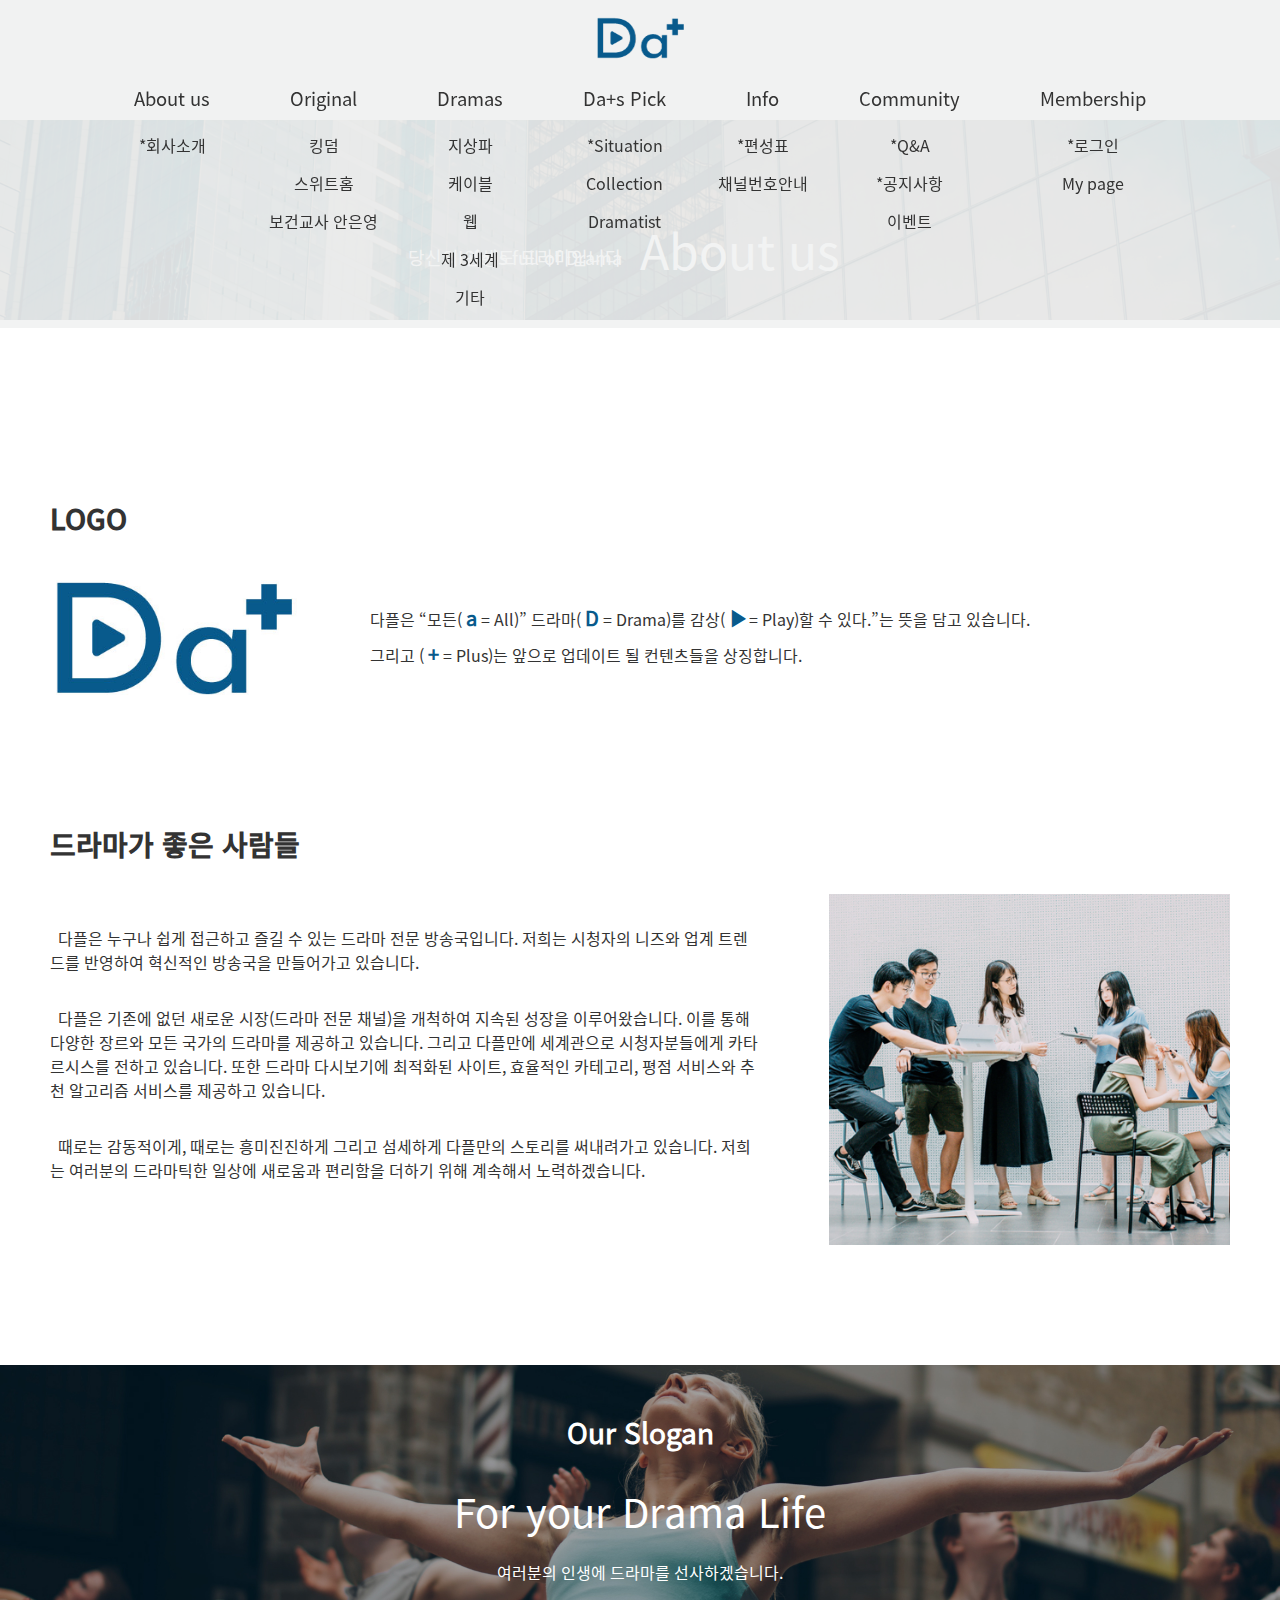
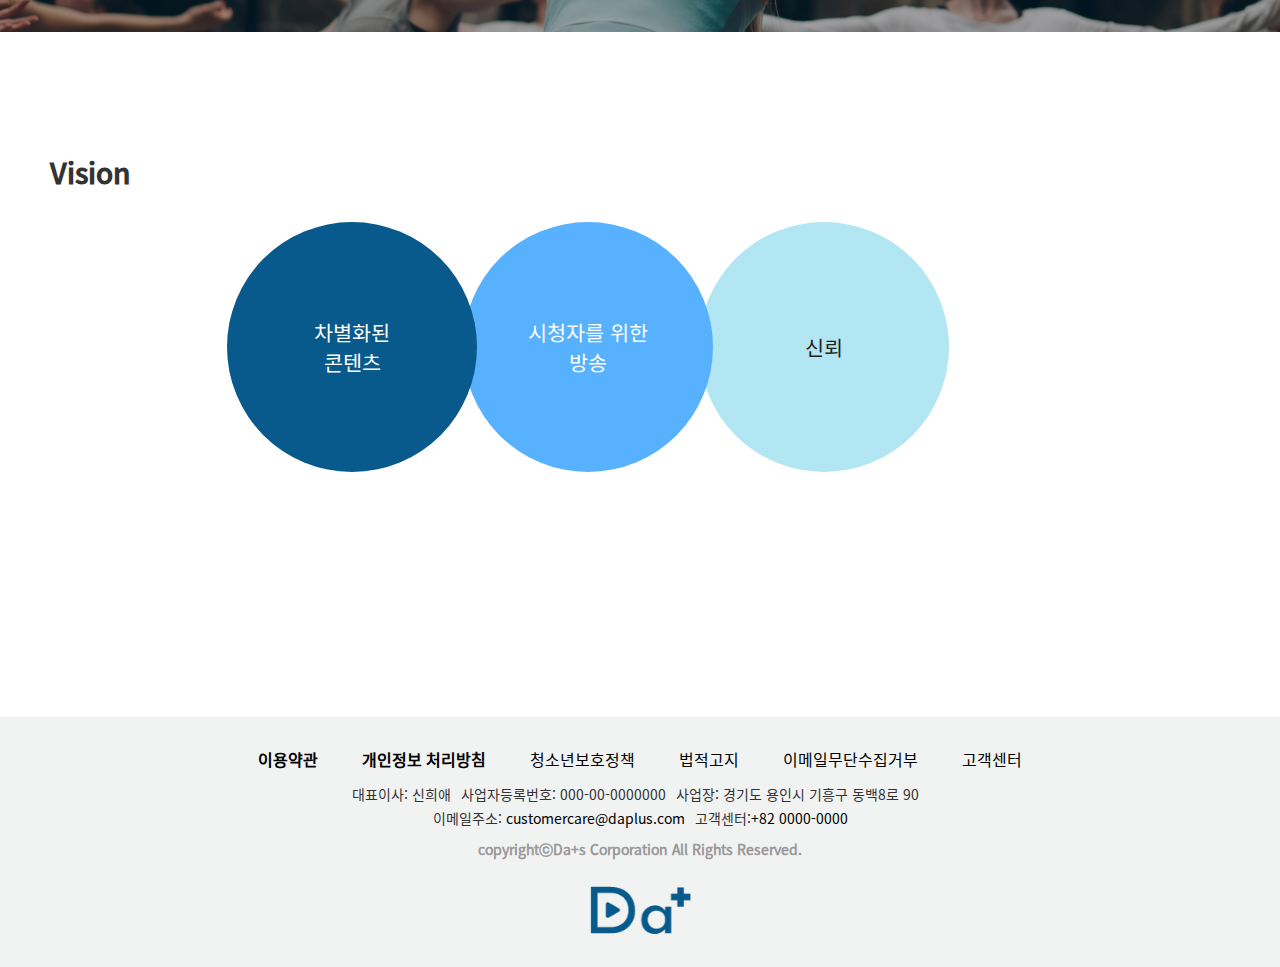
<file: sub_aboutus.html>
<!doctype html>
<html lang="ko">
<head>
	<meta charset="utf-8">
	<title>Da+s</title>
	<meta name="viewport" content="width=device-width">
	<link rel="shortcut icon" href="images/favicon.png">
	<link rel="stylesheet" href="css/reset.css" type="text/css">
	<link rel="stylesheet" href="css/common.css" type="text/css">
	<link rel="stylesheet" href="css/aboutus.css" type="text/css">
	<!-- [if lt IE9]
		<script src="js/html5shiv.js"></script>
	<![endif] -->
	<script src="https://code.jquery.com/jquery-3.6.0.min.js" integrity="sha256-/xUj+3OJU5yExlq6GSYGSHk7tPXikynS7ogEvDej/m4=" crossorigin="anonymous"></script>
	<script src="js/common.js"></script>
</head>
	
<body>

<!--header start-->
<header>
	<div class="main_bg clearfix">
		<div class="inner_wrap">
			<h1><a href="index.html"><img src="images/img_logo_common_D.png" alt="da+s logo"></a></h1>
			<button id="btn_menu" class="btn_menu"><span class="blind">menu button</span></button>
			<nav>
				<ul class="clearfix">
					<li>
						<button id="btn" class="btn"><span>About us</span></button>
						<ul class="sub">
							<li><a href="sub_aboutus.html">*회사소개</a></li>
						</ul>
					</li><!--
					--><li>
						<button id="btn" class="btn"><span>Original</span></button>
							<ul class="sub">
								<li><a href="sub_original02.html">킹덤</a></li>
								<li><a href="sub_original02.html">스위트홈</a></li>
								<li><a href="sub_original02.html">보건교사 안은영</a></li>
							</ul>
					</li><!--
					--><li>
						<button id="btn" class="btn"><span>Dramas</span></button>
							<ul class="sub">
								<li><a href="sub_terrestrial.html">지상파</a></li>
								<li><a href="sub_cable.html">케이블</a></li>
								<li><a href="sub_webdrama.html">웹</a></li>
								<li><a href="sub_3rdw.html">제 3세계</a></li>
								<li><a href="sub_etc.html">기타</a></li>
							</ul>
					</li><!--
					--><li>
						<button id="btn" class="btn"><span>Da+s Pick</span></button>
						<ul class="sub">
							<li><a href="sub_situation.html">*Situation</a></li>
							<li><a href="sub_collection.html">Collection</a></li>
							<li><a href="sub_dramatist.html">Dramatist</a></li>
						</ul>
					</li><!--
					--><li>
						<button id="btn" class="btn"><span>Info</span></button>
						<ul class="sub">
							<li><a href="sub_schedule.html">*편성표</a></li>
							<li><a href="sub_channel.html">채널번호안내</a></li>
						</ul>
					</li><!--
					--><li>
						<button id="btn" class="btn"><span>Community</span></button>
						<ul class="sub">
							<li><a href="sub_qanda.html">*Q&A</a></li>
							<li><a href="sub_notice.html">*공지사항</a></li>
							<li><a href="sub_event.html">이벤트</a></li>
						</ul>
					</li><!--
					--><li>
						<button id="btn" class="btn"><span>Membership</span></button>
						<ul class="sub">
							<li><a href="sub_login.html">*로그인</a></li>
							<li><a href="sub_mypage.html">My page</a></li>
						</ul>
					</li>
				</ul>
			</nav>
		</div>
	</div>
	<div class="sub_bg"></div>
</header>
<!--header end-->


<!--visual start-->
		<section class="visual">
			<h2 class="blind">VISUAL</h2>
			<picture>
				<source srcset="images/img_aboutus_visual_M.jpg" media="(max-width: 767px)">
				<source srcset="images/img_aboutus_visual_T.jpg" media="(min-width: 768px) and (max-width: 1024px)">
				<source srcset="images/img_aboutus_visual_D.jpg" media="(min-width: 1025px)">
				<img src="images/img_aboutus_visual_D.jpg" alt="회사로 보이는 빌딩">	
			</picture>
			<div class="txt_wrap">
				<span class="pre_title">
					<span>당신의 인생도 드라마입니다</span>
					<span>Life is full of Drama</span>
				</span><!--
			  --><span class="title">About us</span>
		  </div>
		</section>
<!--visual end-->


<!--logo start-->
	<section class="logo">
		<div class="inner_wrap">
			<h2>LOGO</h2>
			<img src="images/img_aboutus_logo.jpg" alt="da+s logo"><!--
		  --><p>
				다플은 “모든( <span>a</span> = All)” 드라마( <span>D</span> = Drama)를  감상( <span>▶</span>= Play)할 수 있다.”는 뜻을 담고 있습니다.<br>그리고 ( <span>+</span> = Plus)는 앞으로 업데이트 될 컨텐츠들을 상징합니다.
			</p>
		</div>
	</section>
<!--logo end-->


<!--company start-->
	<section class="company">
		<div class="inner_wrap clearfix">
			<h2>드라마가 좋은 사람들</h2>
			<img src="images/img_aboutus_company.jpg" alt="회사원으로 보이는 사람들이 모여있다"><!--
		  --><div class="info">
				<p>다플은 누구나 쉽게 접근하고 즐길 수 있는 드라마 전문 방송국입니다. 저희는 시청자의 니즈와 업계 트렌드를 반영하여 혁신적인 방송국을 만들어가고 있습니다.</p>
				<p>다플은 기존에 없던 새로운 시장(드라마 전문 채널)을 개척하여 지속된 성장을 이루어왔습니다. 이를 통해 다양한 장르와 모든 국가의 드라마를 제공하고 있습니다. 그리고 다플만에 세계관으로 시청자분들에게 카타르시스를 전하고 있습니다. 또한 드라마 다시보기에 최적화된 사이트, 효율적인 카테고리, 평점 서비스와 추천 알고리즘 서비스를 제공하고 있습니다.</p>
				<p>때로는 감동적이게, 때로는 흥미진진하게 그리고 섬세하게 다플만의 스토리를 써내려가고 있습니다. 저희는 여러분의 드라마틱한 일상에 새로움과 편리함을 더하기 위해 계속해서 노력하겠습니다.</p>
			</div>
		</div>
	</section>
	
<!--slogan start-->
	<section class="slogan">
		<div class="txt_wrap">
			<h2>Our Slogan</h2>
			<p class="title">For your Drama Life</p> 
			<p class="desc">여러분의 인생에 드라마를 선사하겠습니다.</p>
		</div>
		<picture>
			<source srcset="images/img_aboutus_slogan_M.jpg" media="(max-width: 767px)">
			<source srcset="images/img_aboutus_slogan_T.jpg" media="(min-width: 768px) and (max-width: 1024px)">
			<source srcset="images/img_aboutus_slogan_D.jpg" media="(min-width: 1025px)">
			<img src="images/img_aboutus_slogan_D.jpg" alt="팔을 양쪽으로 뻗은 여성이 하늘을 바라보고 있다">
		</picture>
	</section>
<!--slogan end-->


<!--vision start-->
	<section class="vision">
		<div class="inner_wrap">
			<h2>Vision</h2>
			<ul class="clearfix">
				<li>
					<p class="title"><span>차별화된<br>콘텐츠</span></p><!--
				  --><p class="desc">다플은 차별화된 콘텐츠를 꾸준히 만들어 갈 것입니다.</p> 
				</li>
				<li>
					<p class="title"><span>시청자를 위한<br>방송</span></p><!--
				  --><p class="desc">언제나 시청자분들을 위한 방송을 내보내기 위해 최선을 다하겠습니다.</p>  
				</li>
				<li>
					<p class="title"><span>신뢰</span></p><!--
				  --><p class="desc">여러분들의 신뢰를 잃지 않는 방송국이 되겠습니다.</p> 
				</li>
			</ul>			
		</div>
	</section>
<!--vision end-->


<!--footer start-->
	<footer>
		<div class="inner_wrap">
			<div class="footer_menu">
				<ul>
					<li><a href="terms.html"><strong>이용약관</strong></a></li><!---->
					<li><a href="policy.html"><strong>개인정보 처리방침</strong></a></li><!---->
					<li><a href="protection.html">청소년보호정책</a></li><!---->
					<li><a href="legal_notice.html">법적고지</a></li><!---->
					<li><a href="rejection.html">이메일무단수집거부</a></li><!---->
					<li><a href="help.html">고객센터</a></li>
				</ul>
			</div>
			<div class="footer_info">
				<p>대표이사: 신희애</p><!--
				--><p>사업자등록번호: 000-00-0000000</p><!--
				--><p>사업장: 경기도 용인시 기흥구 동백8로 90</p><!--
				--><p>이메일주소: <a href="mailto:dutlsdkfm@gmail.com">customercare@daplus.com</a></p><!--
				--><p>고객센터:<a href="tel:00000000000">+82 0000-0000</a></p>
			</div>
			<p class="copy"><strong>copyrightⓒDa+s Corporation All Rights Reserved.</strong></p>
			<div class="logo_wrap">
					<img src="images/img_logo_common_D.png" alt="da+s logo">
			</div>
		</div>
	</footer>
<!--footer end-->


</body>

</html>
</file>
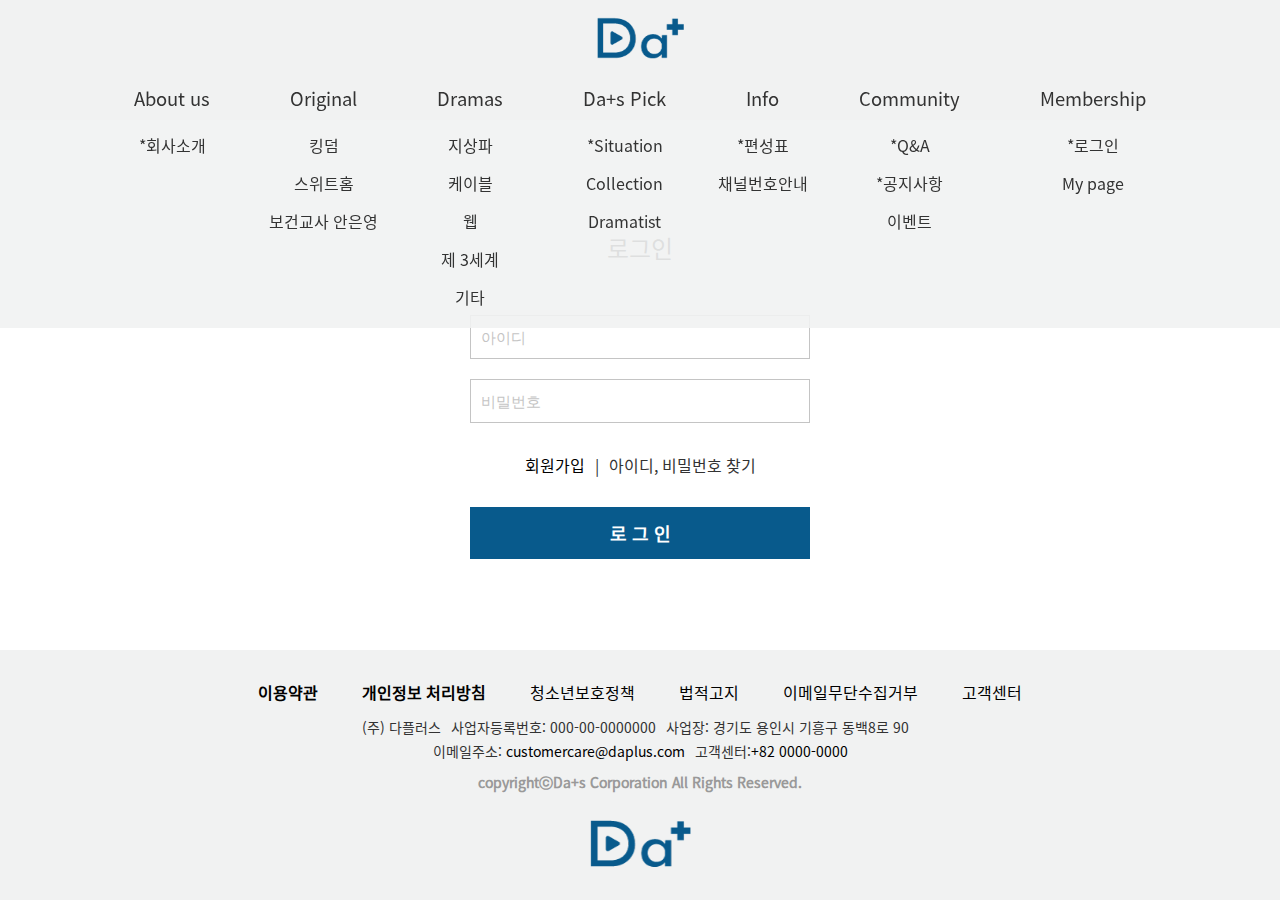
<file: sub_login.html>
<!DOCTYPE html>
<html lang="ko">
        <head>
            <meta charset="utf-8">
            <title>Da+s</title>
            <meta name="viewport" content="width=device-width">
            <link rel="shortcut icon" href="images/favicon.png">
            <link rel="stylesheet" href="css/reset.css" type="text/css">
            <link rel="stylesheet" href="css/common.css" type="text/css">
            <link rel="stylesheet" href="css/login.css" type="text/css">
        
            <!-- [if lt IE9]
                <script src="js/html5shiv.js"></script>
                <![endif] -->
                <script src="https://code.jquery.com/jquery-3.6.0.min.js" integrity="sha256-/xUj+3OJU5yExlq6GSYGSHk7tPXikynS7ogEvDej/m4=" crossorigin="anonymous"></script>
                <script src="js/common.js"></script>
                <script src="js/login.js"></script>
            

        
        </head>

        <body>      

        <!--header start--> 
        <header>
            <div class="main_bg clearfix">
                <div class="inner_wrap">
                    <h1><a href="index.html"><img src="images/img_logo_common_D.png" alt="da+s logo"></a></h1>
                    <button id="btn_menu" class="btn_menu"><span class="blind">menu button</span></button>
                    <nav>
                        <ul class="clearfix">
                            <li>
                                <button id="btn" class="btn"><span>About us</span></button>
                                <ul class="sub">
                                    <li><a href="sub_aboutus.html">*회사소개</a></li>
                                </ul>
                            </li><!--
                            --><li>
                                <button id="btn" class="btn"><span>Original</span></button>
                                    <ul class="sub">
                                        <li><a href="sub_original02.html">킹덤</a></li>
                                        <li><a href="sub_original02.html">스위트홈</a></li>
                                        <li><a href="sub_original02.html">보건교사 안은영</a></li>
                                    </ul>
                            </li><!--
                            --><li>
                                <button id="btn" class="btn"><span>Dramas</span></button>
                                    <ul class="sub">
                                        <li><a href="sub_terrestrial.html">지상파</a></li>
                                        <li><a href="sub_cable.html">케이블</a></li>
                                        <li><a href="sub_webdrama.html">웹</a></li>
                                        <li><a href="sub_3rdw.html">제 3세계</a></li>
                                        <li><a href="sub_etc.html">기타</a></li>
                                    </ul>
                            </li><!--
                            --><li>
                                <button id="btn" class="btn"><span>Da+s Pick</span></button>
                                <ul class="sub">
                                    <li><a href="sub_situation.html">*Situation</a></li>
                                    <li><a href="sub_collection.html">Collection</a></li>
                                    <li><a href="sub_dramatist.html">Dramatist</a></li>
                                </ul>
                            </li><!--
                            --><li>
                                <button id="btn" class="btn"><span>Info</span></button>
                                <ul class="sub">
                                    <li><a href="sub_schedule.html">*편성표</a></li>
                                    <li><a href="sub_channel.html">채널번호안내</a></li>
                                </ul>
                            </li><!--
                            --><li>
                                <button id="btn" class="btn"><span>Community</span></button>
                                <ul class="sub">
                                    <li><a href="sub_qanda.html">*Q&A</a></li>
                                    <li><a href="sub_notice.html">*공지사항</a></li>
                                    <li><a href="sub_event.html">이벤트</a></li>
                                </ul>
                            </li><!--
                            --><li>
                                <button id="btn" class="btn"><span>Membership</span></button>
                                <ul class="sub">
                                    <li><a href="sub_login.html">*로그인</a></li>
                                    <li><a href="sub_mypage.html">My page</a></li>
                                </ul>
                            </li>
                        </ul>
                    </nav>
                </div>
            </div>
            <div class="sub_bg"></div>
        </header>
    <!--header end-->    


    <!--login start-->
    <section class="login">
            <div class="login container">
                <div class="login_tt">
                    <p>로그인</p>
                </div>
                <div class="login_con">
                    <form class="login_form login_mem">
                        <div class="login_user member">
                            <label for="userid">아이디</label>
                            <input type="text" id="usdrid" class="text_control" placeholder="아이디" />
                            <p class="arror_text">아이디를 입력하세요.</p>
                        </div>
                        <div class="login_user member">
                            <label for="userpass">비밀번호</label>
                            <input type="password" id="userpass" class="text_control" placeholder="비밀번호" />
                            <p class="arror_text">비밀번호를 입력하세요.</p>
                            <p class="login_link"><a href="#">회원가입</a><span>|</span>아이디, 비밀번호 찾기</p>
                            <button class="login_btn">로 그 인</button>
                        </div>
                    </form>
                </div>
            </div>
        </section>

    <!--회원 가입 창 모달창으로 뜨게 만들기-->
        <section class="signup">
            <div class="signup_container">
                <div class="signup_tt">
                    <p>회원가입</p>
                </div>
                <div class="signup_con">
                    <div class="signup_form">
                        <div class="signup_info signup_set">
                            <label for="id">아이디</label>
                            <input type="text" id="id" placeholder="아이디" />
                            <p class="arror_text">아이디를 입력하세요.</p>
                            <span class="same_ck">중복확인</span>
                        </div>
                        <div class="signup_info signup_set">
                            <label for="pass">비밀번호</label>
                            <input type="password" id="pass" placeholder="비밀번호" />
                            <p class="arror_text">비밀번호를 입력하세요.</p>
                        </div>
                        <div class="signup_info signup_set">
                            <label for="passok">비밀번호 확인</label>
                            <input type="password" id="passok" placeholder="비밀번호 확인" />
                            <p class="arror_text">일치하지 않습니다.</p>
                        </div>
                        <div class="signup_info signup_set">
                            <label for="name">이름</label>
                            <input type="text" id="name" placeholder="이름" />
                            <p class="arror_text">이름을 입력하세요.</p>
                        </div>
                        <div class="signup_info signup_set yymmdd">
                            <form action="" class="signup_set">
                                <div class="year">
                                    <label for="yy">연도</label>
                                    <select title="연도" id="yy" required>
                                        <option value="" disabled selected>연도</option>
                                        <option value="2022">2022</option>
                                        <option value="2021">2021</option>
                                        <option value="2020">2020</option>
                                        <option value="2019">2019</option>
                                        <option value="2018">2018</option>
                                        <option value="2017">2017</option>
                                        <option value="2016">2016</option>
                                        <option value="2015">2015</option>
                                        <option value="2014">2014</option>
                                        <option value="2013">2013</option>
                                        <option value="2012">2012</option>
                                        <option value="2009">2011</option>
                                    </select>
                                </div>
                                <div class="month">
                                    <label for="mm">월</label>
                                    <select title="월" id="mm" required>
                                        <option value="" disabled selected>월</option>
                                        <option value="1">1</option>
                                        <option value="2">2</option>
                                        <option value="3">3</option>
                                        <option value="4">4</option>
                                        <option value="5">5</option>
                                        <option value="6">6</option>
                                        <option value="7">7</option>
                                        <option value="8">8</option>
                                        <option value="9">9</option>
                                        <option value="10">10</option>
                                        <option value="11">11</option>
                                        <option value="12">12</option>
                                    </select>
                                </div>
                                <div class="day">
                                    <label for="dd">일</label>
                                    <select title="일" id="dd" required>
                                        <option value="" disabled selected>일</option>
                                        <option value="1">1</option>
                                        <option value="2">2</option>
                                        <option value="3">3</option>
                                        <option value="4">4</option>
                                        <option value="5">5</option>
                                        <option value="6">6</option>
                                        <option value="7">7</option>
                                        <option value="8">8</option>
                                        <option value="9">9</option>
                                        <option value="10">10</option>
                                        <option value="11">11</option>
                                        <option value="12">12</option>
                                    </select>
                                </div>
                            </form>
                        </div>
                        <div class="signup_info_gender signup_set">
                            <div class="gender">
                                <form action="" method="post" class="signup_set">
                                    <label for="m" class="men">남</label>
                                    <input type="radio" id="m" name="gender" value="남" ng-model="myVar">
                                    <label for="w" class="women">여</label>
                                    <input type="radio" id="w" name="gender" value="여" ng-model="myVar">
                                </form>
                            </div>
                        </div>
                        <div class="signup_info signup_set">
                            <label for="number">전화번호</label>
                            <input type="text" id="number" placeholder="전화번호" />
                            <p class="arror_text">전화번호를 입력하세요.</p>
                        </div>
                        <div class="signup_info signup_set">
                            <label for="email">이메일</label>
                            <input type="email" id="email" placeholder="이메일" />
                            <p class="arror_text">이메일을 입력하세요.</p>
                        </div>
                        <button class="signup_btn">회원가입</button>
                    </div>
                </div>
            </div>
        </section>
        
        
    <!--footer start-->
    <footer>
        <div class="inner_wrap">
            <div class="footer_menu">
                <ul>
                    <li><a href="terms.html"><strong>이용약관</strong></a></li><!---->
                    <li><a href="policy.html"><strong>개인정보 처리방침</strong></a></li><!---->
                    <li><a href="protection.html">청소년보호정책</a></li><!---->
                    <li><a href="legal_notice.html">법적고지</a></li><!---->
                    <li><a href="rejection.html">이메일무단수집거부</a></li><!---->
                    <li><a href="help.html">고객센터</a></li>
                </ul>
            </div>
            <div class="footer_info">
                <p>(주) 다플러스</p><!--
                --><p>사업자등록번호: 000-00-0000000</p><!--
                --><p>사업장: 경기도 용인시 기흥구 동백8로 90</p><!--
                --><p>이메일주소: <a href="mailto:dutlsdkfm@gmail.com">customercare@daplus.com</a></p><!--
                --><p>고객센터:<a href="tel:00000000000">+82 0000-0000</a></p>
            </div>
            <p class="copy"><strong>copyrightⓒDa+s Corporation All Rights Reserved.</strong></p>
            <div class="logo_wrap">
                    <img src="images/img_logo_common_D.png" alt="da+s logo">
            </div>
        </div>
    </footer>
    <!--footer end-->
    </body>
</html>
</file>
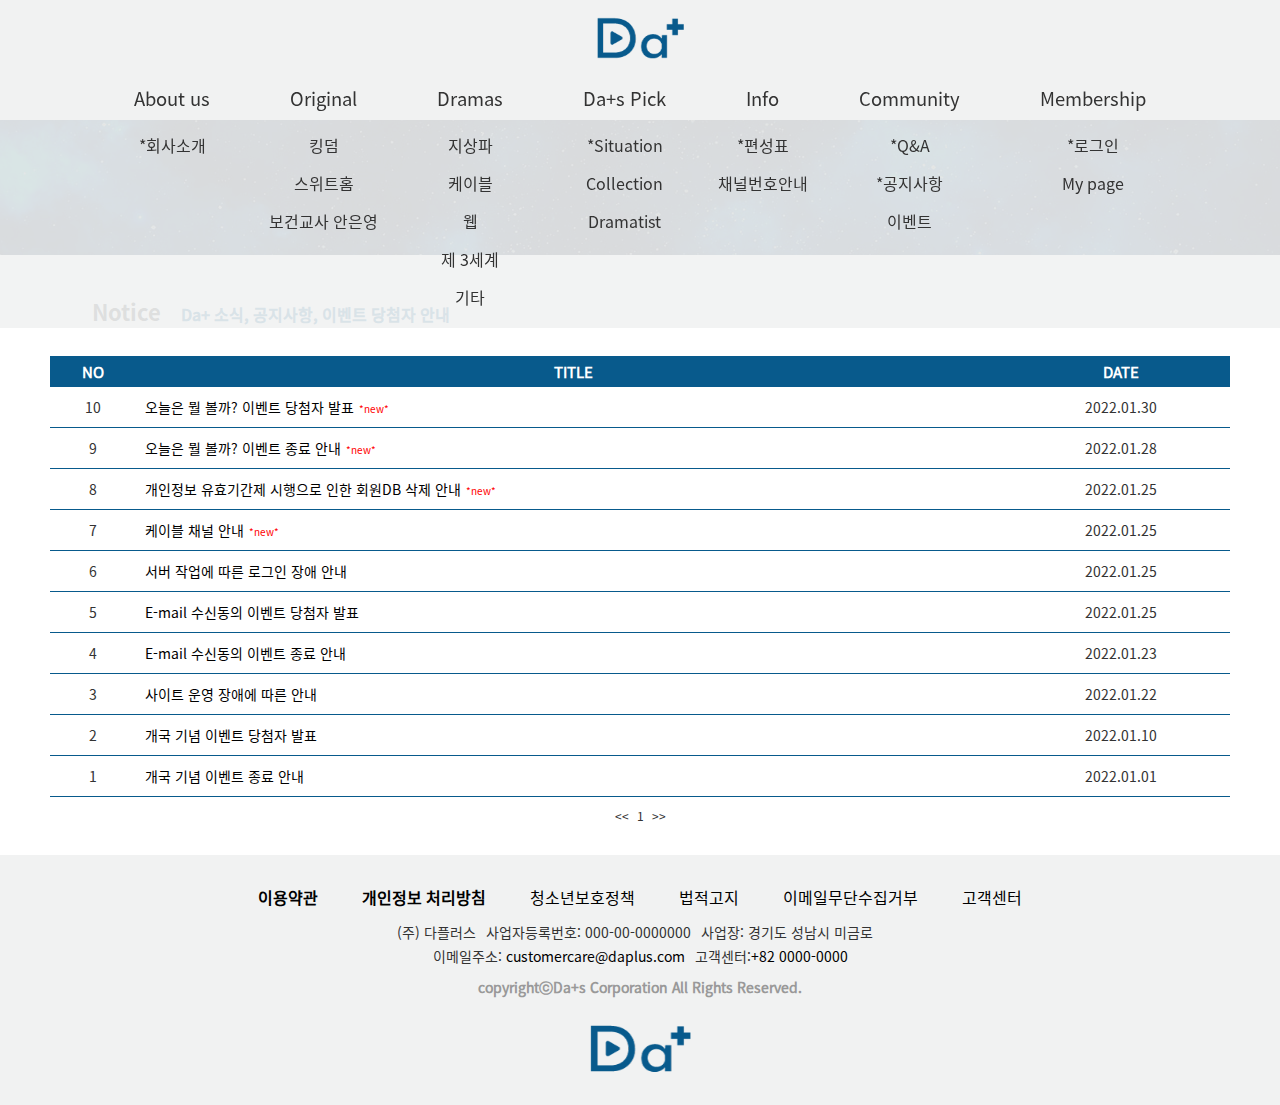
<file: sub_notice.html>
<!doctype html>
<html lang="ko">
<head>
	<meta charset="utf-8">
	<title>Da+s</title>
	<meta name="viewport" content="width=device-width">
	<link rel="shortcut icon" href="images/favicon.png">
	<link rel="stylesheet" href="css/reset.css" type="text/css">
	<link rel="stylesheet" href="css/common.css" type="text/css">
	<link rel="stylesheet" href="css/notice.css" type="text/css">


	<!-- [if lt IE9]
		<script src="js/html5shiv.js"></script>
		<![endif] -->
		<script src="https://code.jquery.com/jquery-3.6.0.min.js" integrity="sha256-/xUj+3OJU5yExlq6GSYGSHk7tPXikynS7ogEvDej/m4=" crossorigin="anonymous"></script>
		<script src="js/common.js"></script>



</head>
	
<body>
    <!--header start--> 
    <header>
        <div class="main_bg clearfix">
            <div class="inner_wrap">
                <h1><a href="index.html"><img src="images/img_logo_common_D.png" alt="da+s logo"></a></h1>
                <button id="btn_menu" class="btn_menu"><span class="blind">menu button</span></button>
                <nav>
                    <ul class="clearfix">
                        <li>
                            <button id="btn" class="btn"><span>About us</span></button>
                            <ul class="sub">
                                <li><a href="sub_aboutus.html">*회사소개</a></li>
                            </ul>
                        </li><!--
                        --><li>
                            <button id="btn" class="btn"><span>Original</span></button>
                                <ul class="sub">
                                    <li><a href="sub_original02.html">킹덤</a></li>
                                    <li><a href="sub_original02.html">스위트홈</a></li>
                                    <li><a href="sub_original02.html">보건교사 안은영</a></li>
                                </ul>
                        </li><!--
                        --><li>
                            <button id="btn" class="btn"><span>Dramas</span></button>
                                <ul class="sub">
                                    <li><a href="sub_terrestrial.html">지상파</a></li>
                                    <li><a href="sub_cable.html">케이블</a></li>
                                    <li><a href="sub_webdrama.html">웹</a></li>
                                    <li><a href="sub_3rdw.html">제 3세계</a></li>
                                    <li><a href="sub_etc.html">기타</a></li>
                                </ul>
                        </li><!--
                        --><li>
                            <button id="btn" class="btn"><span>Da+s Pick</span></button>
                            <ul class="sub">
                                <li><a href="sub_situation.html">*Situation</a></li>
                                <li><a href="sub_collection.html">Collection</a></li>
                                <li><a href="sub_dramatist.html">Dramatist</a></li>
                            </ul>
                        </li><!--
                        --><li>
                            <button id="btn" class="btn"><span>Info</span></button>
                            <ul class="sub">
                                <li><a href="sub_schedule.html">*편성표</a></li>
                                <li><a href="sub_channel.html">채널번호안내</a></li>
                            </ul>
                        </li><!--
                        --><li>
                            <button id="btn" class="btn"><span>Community</span></button>
                            <ul class="sub">
                                <li><a href="sub_qanda.html">*Q&A</a></li>
                                <li><a href="sub_notice.html">*공지사항</a></li>
                                <li><a href="sub_event.html">이벤트</a></li>
                            </ul>
                        </li><!--
                        --><li>
                            <button id="btn" class="btn"><span>Membership</span></button>
                            <ul class="sub">
                                <li><a href="sub_login.html">*로그인</a></li>
                                <li><a href="sub_mypage.html">My page</a></li>
                            </ul>
                        </li>
                    </ul>
                </nav>
            </div>
        </div>
        <div class="sub_bg"></div>
    </header>
    <!--header end-->    


<section class= "visual">
	<img src="images/img_top_visual.jpg">
</div>

<section class="notice">
        <h1>Notice</h1><!--
        --><h2>Da+ 소식, 공지사항, 이벤트 당첨자 안내</h2>
        <table>
			<thead>
				<tr>
					<th>NO</th>
					<th>TITLE</th>
					<th>DATE</th>
				</tr>
			</thead>
			<tbody>
				<tr>
					<td>10</td>
					<td class="new"><a href="#">오늘은 뭘 볼까? 이벤트 당첨자 발표</a></td>
					<td>2022.01.30</td>
				</tr>
				<tr>
					<td>9</td>
					<td class="new"><a href="#">오늘은 뭘 볼까? 이벤트 종료 안내</a></td>
					<td>2022.01.28</td>
				</tr>
				<tr>
					<td>8</td>
					<td class="new"><a href="#">개인정보 유효기간제 시행으로 인한 회원DB 삭제 안내</a></td>
					<td>2022.01.25</td>
				</tr>
				<tr>
					<td>7</td>
					<td class="new"><a href="#">케이블 채널 안내</a></td>
					<td>2022.01.25</td>
				</tr>
				<tr>
					<td>6</td>
					<td><a href="#">서버 작업에 따른 로그인 장애 안내</a></td>
					<td>2022.01.25</td>
				</tr>
				<tr>
					<td>5</td>
					<td><a href="#">E-mail 수신동의 이벤트 당첨자 발표</a></td>
					<td>2022.01.25</td>
				</tr>
				<tr>
					<td>4</td>
					<td><a href="#">E-mail 수신동의 이벤트 종료 안내</a></td>
					<td>2022.01.23</td>
				</tr>
				<tr>
					<td>3</td>
					<td><a href="#">사이트 운영 장애에 따른 안내</a></td>
					<td>2022.01.22</td>
				</tr>
				<tr>
					<td>2</td>
					<td><a href="#">개국 기념 이벤트 당첨자 발표</a></td>
					<td>2022.01.10</td>
				</tr>
				<tr>
					<td>1</td>
					<td><a href="#">개국 기념 이벤트 종료 안내</a></td>
					<td>2022.01.01</td>
				</tr>
			</tbody>
        </table>
        <p>&lt;&lt; <span>1</span> &gt;&gt;</p>
</section>

<!--footer start-->
<footer>
    <div class="inner_wrap">
        <div class="footer_menu">
            <ul>
                <li><a href="terms.html"><strong>이용약관</strong></a></li><!---->
                <li><a href="policy.html"><strong>개인정보 처리방침</strong></a></li><!---->
                <li><a href="protection.html">청소년보호정책</a></li><!---->
                <li><a href="legal_notice.html">법적고지</a></li><!---->
                <li><a href="rejection.html">이메일무단수집거부</a></li><!---->
                <li><a href="help.html">고객센터</a></li>
            </ul>
        </div>
        <div class="footer_info">
            <p>(주) 다플러스</p><!--
            --><p>사업자등록번호: 000-00-0000000</p><!--
            --><p>사업장: 경기도 성남시 미금로</p><!--
            --><p>이메일주소: <a href="mailto:dutlsdkfm@gmail.com">customercare@daplus.com</a></p><!--
            --><p>고객센터:<a href="tel:00000000000">+82 0000-0000</a></p>
        </div>
        <p class="copy"><strong>copyrightⓒDa+s Corporation All Rights Reserved.</strong></p>
        <div class="logo_wrap">
                <img src="images/img_logo_common_D.png" alt="da+s logo">
        </div>
    </div>
</footer>
<!--footer end-->

</body>

</html>
</file>
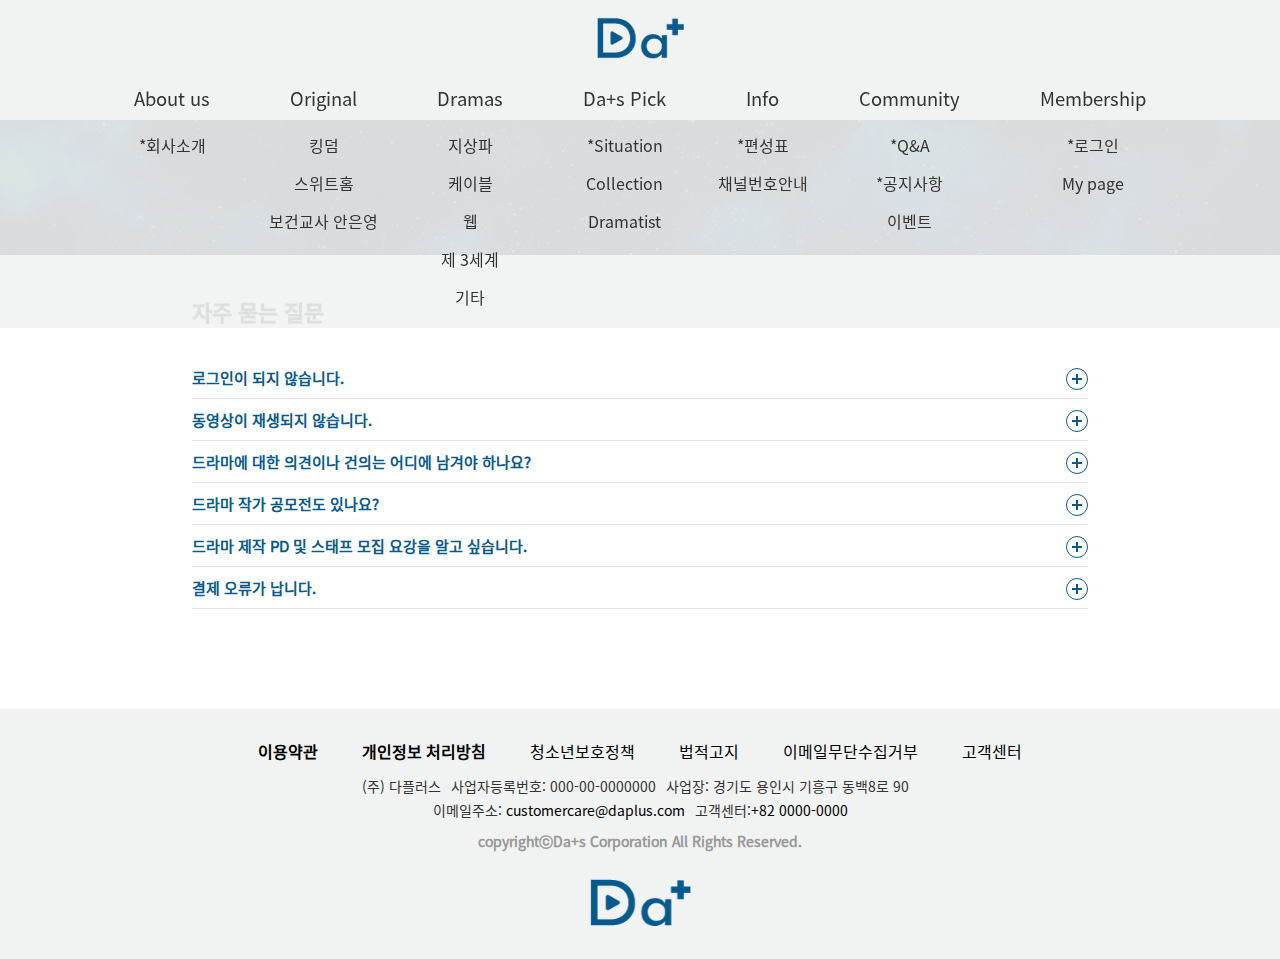
<file: sub_qanda.html>
<!doctype html>
<html lang="ko">
<head>
	<meta charset="utf-8">
	<title>Da+s</title>
	<meta name="viewport" content="width=device-width">
	<link rel="shortcut icon" href="images/favicon.png">
	<link rel="stylesheet" href="css/reset.css" type="text/css">
	<link rel="stylesheet" href="css/common.css" type="text/css">
	<link rel="stylesheet" href="css/qanda.css" type="text/css">

	<!-- [if lt IE9]
		<script src="js/html5shiv.js"></script>
		<![endif] -->
        <script src="https://code.jquery.com/jquery-3.6.0.min.js" integrity="sha256-/xUj+3OJU5yExlq6GSYGSHk7tPXikynS7ogEvDej/m4=" crossorigin="anonymous"></script>
        <script src="js/common.js"></script>
        <script src="js/qanda.js"></script>
    


</head>
	
<body>

<!--header start-->
<header>
    <div class="main_bg clearfix">
        <div class="inner_wrap">
            <h1><a href="index.html"><img src="images/img_logo_common_D.png" alt="da+s logo"></a></h1>
            <button id="btn_menu" class="btn_menu"><span class="blind">menu button</span></button>
            <nav>
                <ul class="clearfix">
                    <li>
                        <button id="btn" class="btn"><span>About us</span></button>
                        <ul class="sub">
                            <li><a href="sub_aboutus.html">*회사소개</a></li>
                        </ul>
                    </li><!--
                    --><li>
                        <button id="btn" class="btn"><span>Original</span></button>
                            <ul class="sub">
                                <li><a href="sub_original02.html">킹덤</a></li>
                                <li><a href="sub_original02.html">스위트홈</a></li>
                                <li><a href="sub_original02.html">보건교사 안은영</a></li>
                            </ul>
                    </li><!--
                    --><li>
                        <button id="btn" class="btn"><span>Dramas</span></button>
                            <ul class="sub">
                                <li><a href="sub_terrestrial.html">지상파</a></li>
                                <li><a href="sub_cable.html">케이블</a></li>
                                <li><a href="sub_webdrama.html">웹</a></li>
                                <li><a href="sub_3rdw.html">제 3세계</a></li>
                                <li><a href="sub_etc.html">기타</a></li>
                            </ul>
                    </li><!--
                    --><li>
                        <button id="btn" class="btn"><span>Da+s Pick</span></button>
                        <ul class="sub">
                            <li><a href="sub_situation.html">*Situation</a></li>
                            <li><a href="sub_collection.html">Collection</a></li>
                            <li><a href="sub_dramatist.html">Dramatist</a></li>
                        </ul>
                    </li><!--
                    --><li>
                        <button id="btn" class="btn"><span>Info</span></button>
                        <ul class="sub">
                            <li><a href="sub_schedule.html">*편성표</a></li>
                            <li><a href="sub_channel.html">채널번호안내</a></li>
                        </ul>
                    </li><!--
                    --><li>
                        <button id="btn" class="btn"><span>Community</span></button>
                        <ul class="sub">
                            <li><a href="sub_qanda.html">*Q&A</a></li>
                            <li><a href="sub_notice.html">*공지사항</a></li>
                            <li><a href="sub_event.html">이벤트</a></li>
                        </ul>
                    </li><!--
                    --><li>
                        <button id="btn" class="btn"><span>Membership</span></button>
                        <ul class="sub">
                            <li><a href="sub_login.html">*로그인</a></li>
                            <li><a href="sub_mypage.html">My page</a></li>
                        </ul>
                    </li>
                </ul>
            </nav>
        </div>
    </div>
    <div class="sub_bg"></div>
</header>
<!--header end-->



<section class= "visual">
	<img src="images/img_top_visual.jpg">
</div>

<section class="qanda">
    <div class="container">
        <h2>자주 묻는 질문</h2>
        <div class="acc">
            <div class="acc-item">
                <button id="acc-button-1" area-expanded="false"><span class="title">로그인이 되지 않습니다.</span><span class="icon" area-hidden="true"></span></button>
                <div class="acc-content">
                <p>다플러스는 크롬, IE, 사파리, 오페라를 호환하며, 로그인이 되지 않을 경우 브라우저 호환 문제일 수 있습니다.<br>모바일의 경우 전용 앱을 이용해주시기 바랍니다.</p>
                </div>
            </div>
            <div class="acc-item">
                <button id="acc-button-2" area-expanded="false"><span class="title">동영상이 재생되지 않습니다.</span><span class="icon" area-hidden="true"></span></button>
                <div class="acc-content">
                <p>비슷한 오류가 지속적으로 발생할 경우 다음 단계를 시도해 보세요.<br>
                    1. 컴퓨터가 최신 상태인지 확인합니다.<br>
                    2. 어떤 계정으로 로그인했는지 확인하세요. 브랜드 계정으로 로그인되어 있으면 안 됩니다.<br>
                    3. 웹브라우저를 닫았다가 다시 엽니다.<br>
                    4. 브라우저 탭이 많이 열려 있는 경우 사용하는 탭을 제외한 나머지 탭을 닫아 보세요.<br>
                    5. 브라우저를 최신 버전으로 업데이트합니다.<br>
                    6. Chrome을 브라우저로 사용합니다.<br>
                    7. 기기를 다시 시작합니다.</p>
                </div>
            </div>
            <div class="acc-item">
                <button id="acc-button-3" area-expanded="false"><span class="title">드라마에 대한 의견이나 건의는 어디에 남겨야 하나요?</span><span class="icon" area-hidden="true"></span></button>
                <div class="acc-content">
                <p>마이페이지 > 하단의 1:1 문의 게시판을 이용해주시거나, 대표 이메일로 의견을 주시면 내부 회의를 거쳐 답변을 드리고 있습니다.<br>
                   현재 방영 중인 드라마에 대한 의견이 있으시면 언제든지 건의 바랍니다.</p>
                </div>
            </div>
            <div class="acc-item">
                <button id="acc-button-4" area-expanded="false"><span class="title">드라마 작가 공모전도 있나요?</span><span class="icon" area-hidden="true"></span></button>
                <div class="acc-content">
                <p>공모전은 1년 2회 외에도 수시 모집하고 있습니다.<br> 대표 이메일 쪽으로 시나리오 복사본을 제목과 함께 첨부해주시거나, 본사 주소지 쪽으로 원고지 양식으로 보내주시면 검토 후 연락드리겠습니다.</p>
                </div>
            </div>
            <div class="acc-item">
                <button id="acc-button-5" area-expanded="false"><span class="title">드라마 제작 PD 및 스태프 모집 요강을 알고 싶습니다.</span><span class="icon" area-hidden="true"></span></button>
                <div class="acc-content">
                <p>회사소개 페이지에 업데이트 되는 상반기 공채 요강을 참고 바랍니다.</p>
                </div>
            </div>
            <div class="acc-item">
                <button id="acc-button-6" area-expanded="false"><span class="title">결제 오류가 납니다.</span><span class="icon" area-hidden="true"></span></button>
                <div class="acc-content">
                <p>결제 오류 시 발생하는 에러 메시지를 확인 후, KCP 보안프로그램 정상 설치가 되었는지 확인 부탁 드립니다.<br>
                또는 신용카드의 한도 및 유효 기간, ISP 거래의 경우 공인인증서 모듈 설치 유무 및 유효 기간을 확인해주시기 바랍니다.</p>
                </div>
            </div>
        </div>
    </div>
</section>

<!--footer start-->
<footer>
    <div class="inner_wrap">
        <div class="footer_menu">
            <ul>
                <li><a href="terms.html"><strong>이용약관</strong></a></li><!---->
                <li><a href="policy.html"><strong>개인정보 처리방침</strong></a></li><!---->
                <li><a href="protection.html">청소년보호정책</a></li><!---->
                <li><a href="legal_notice.html">법적고지</a></li><!---->
                <li><a href="rejection.html">이메일무단수집거부</a></li><!---->
                <li><a href="help.html">고객센터</a></li>
            </ul>
        </div>
        <div class="footer_info">
            <p>(주) 다플러스</p><!--
            --><p>사업자등록번호: 000-00-0000000</p><!--
            --><p>사업장: 경기도 용인시 기흥구 동백8로 90</p><!--
            --><p>이메일주소: <a href="mailto:dutlsdkfm@gmail.com">customercare@daplus.com</a></p><!--
            --><p>고객센터:<a href="tel:00000000000">+82 0000-0000</a></p>
        </div>
        <p class="copy"><strong>copyrightⓒDa+s Corporation All Rights Reserved.</strong></p>
        <div class="logo_wrap">
                <img src="images/img_logo_common_D.png" alt="da+s logo">
        </div>
    </div>
</footer>
<!--footer end-->

<script>


</script>

</body>

</html>
</file>
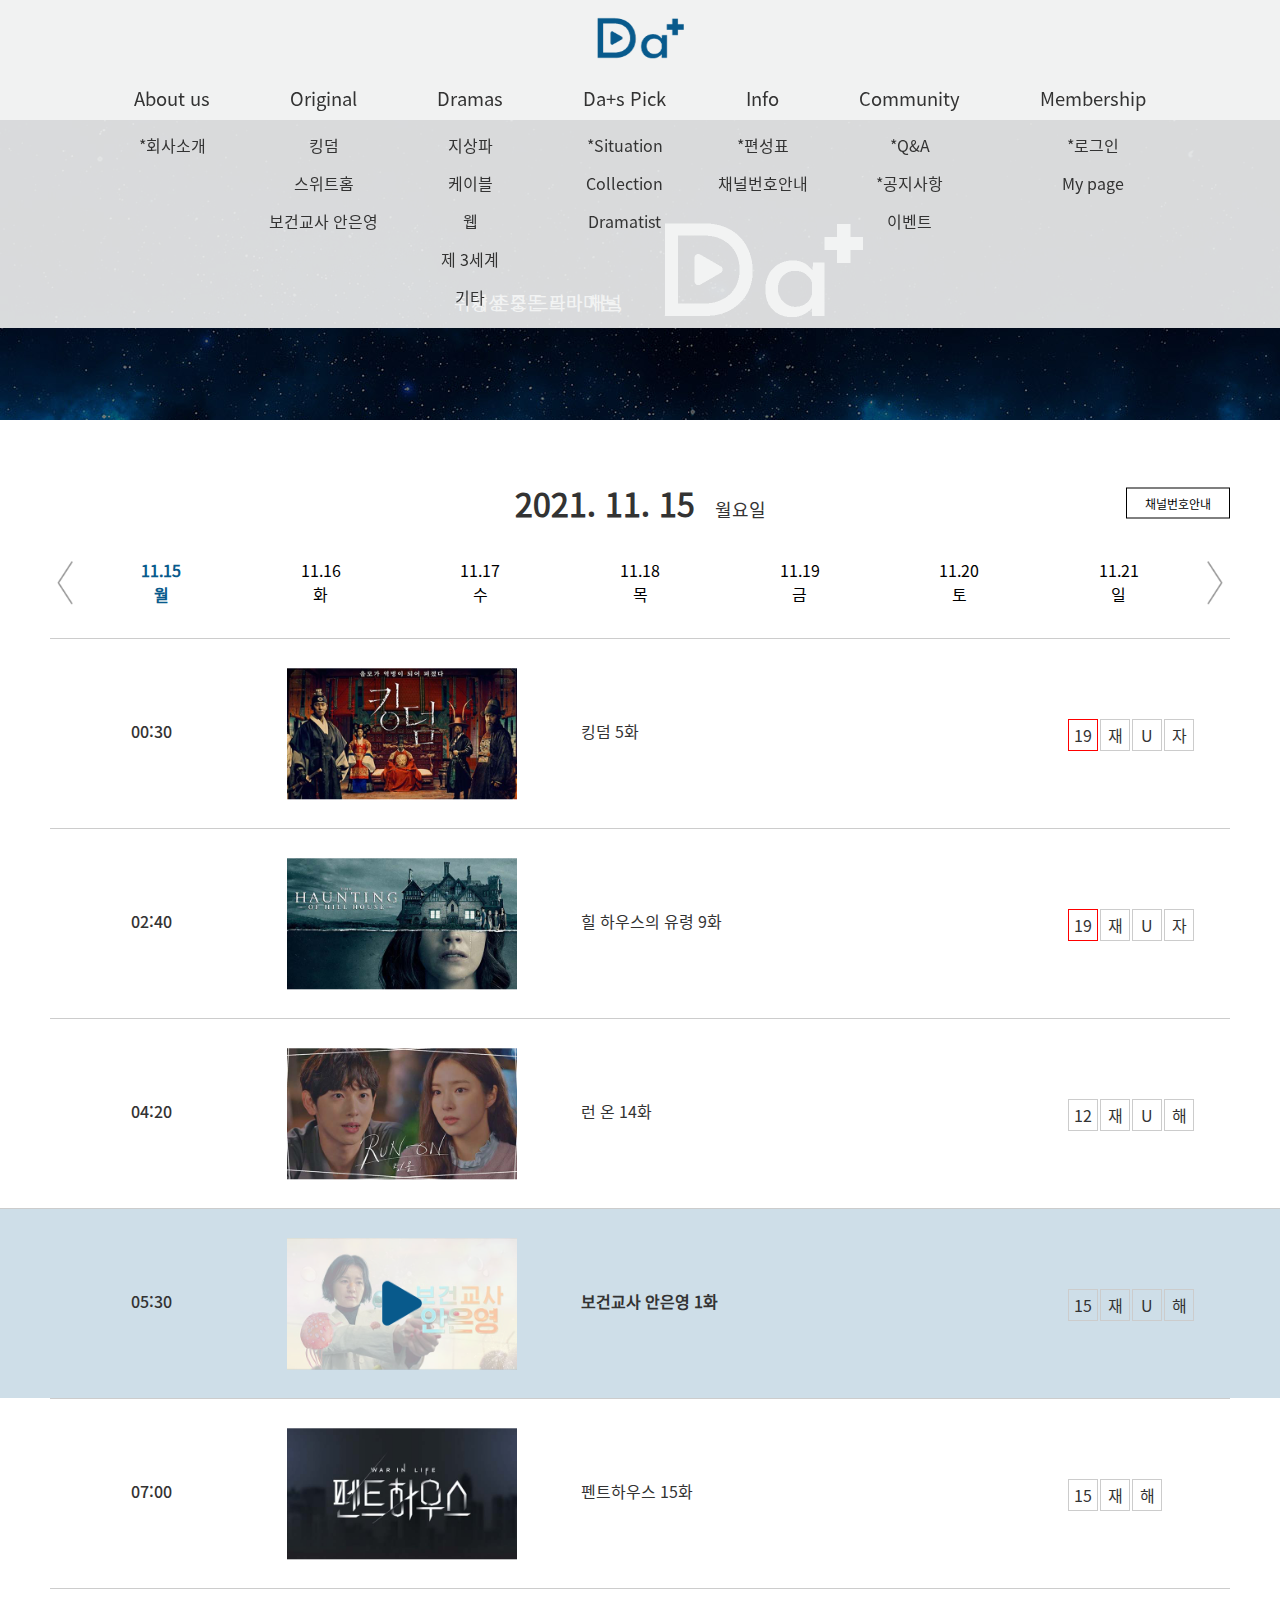
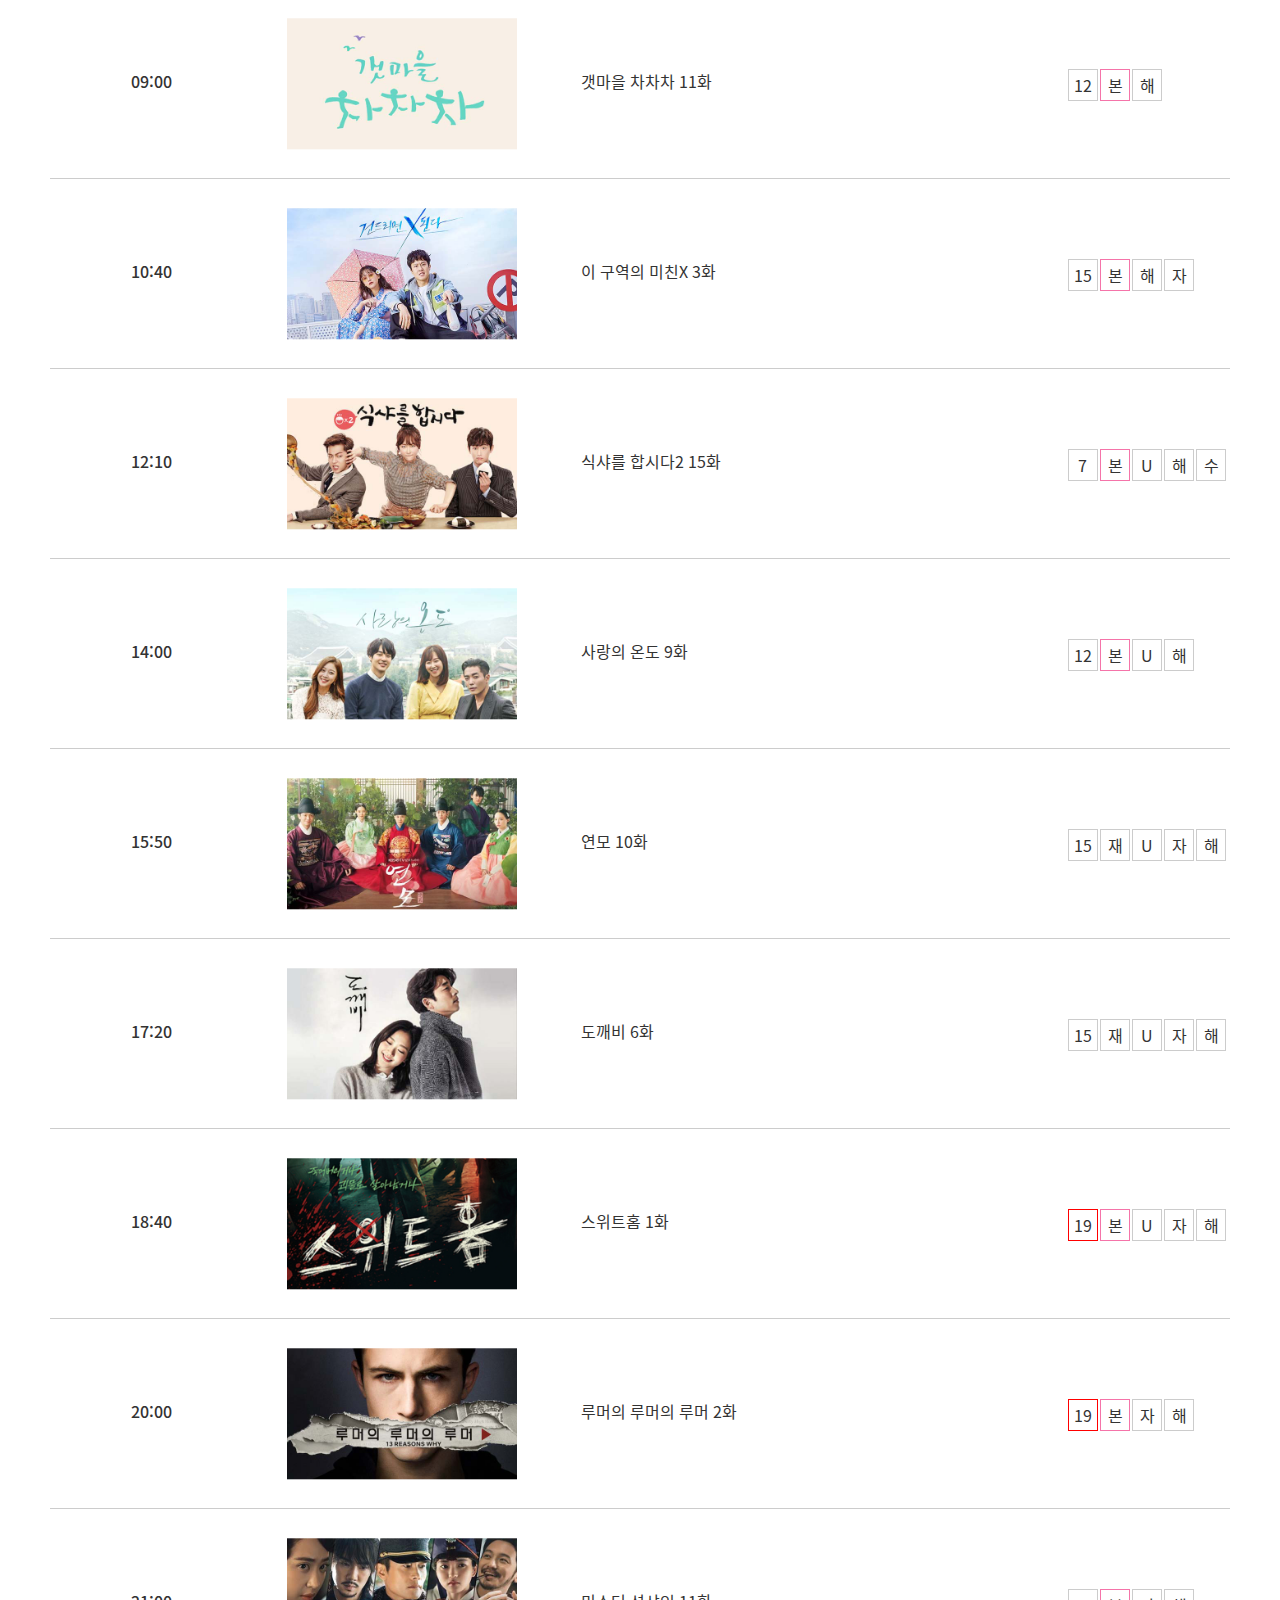
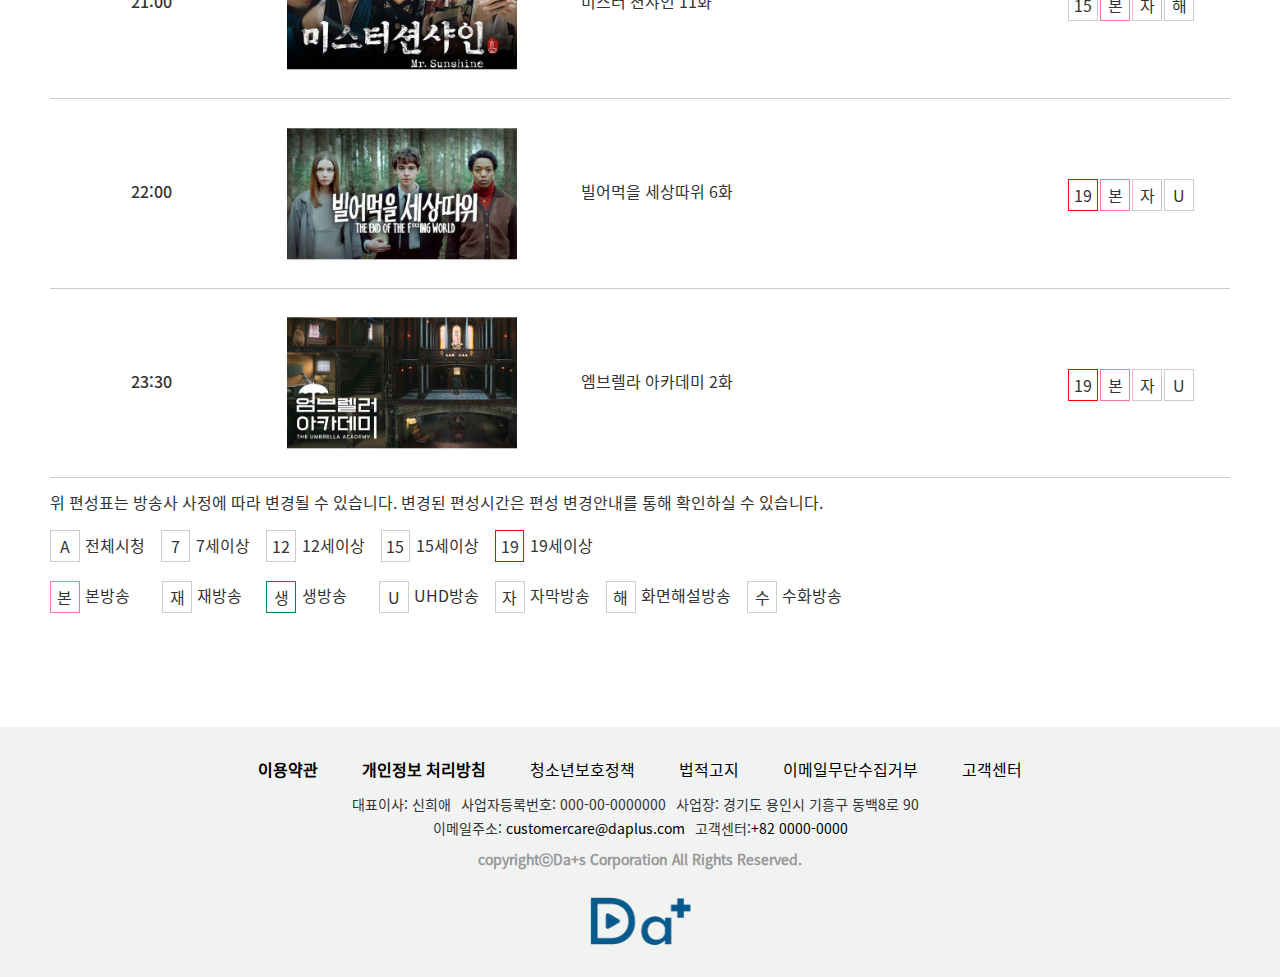
<file: sub_schedule.html>
<!doctype html>
<html lang="ko">
<head>
	<meta charset="utf-8">
	<title>Da+s</title>
	<meta name="viewport" content="width=device-width">
	<link rel="shortcut icon" href="images/favicon.png">
	<link rel="stylesheet" href="css/reset.css" type="text/css">
	<link rel="stylesheet" href="css/common.css" type="text/css">
	<link rel="stylesheet" href="css/schedule.css" type="text/css">
	<!-- [if lt IE9]
		<script src="js/html5shiv.js"></script>
		<![endif] -->
	<script src="https://code.jquery.com/jquery-3.6.0.min.js" integrity="sha256-/xUj+3OJU5yExlq6GSYGSHk7tPXikynS7ogEvDej/m4=" crossorigin="anonymous"></script>
	<script src="js/common.js"></script>
	<script src="js/schedule.js"></script>
</head>
	
<body>

<!--header start-->
<header>
	<div class="main_bg clearfix">
		<div class="inner_wrap">
			<h1><a href="index.html"><img src="images/img_logo_common_D.png" alt="da+s logo"></a></h1>
			<button id="btn_menu" class="btn_menu"><span class="blind">menu button</span></button>
			<nav>
				<ul class="clearfix">
					<li>
						<button id="btn" class="btn"><span>About us</span></button>
						<ul class="sub">
							<li><a href="sub_aboutus.html">*회사소개</a></li>
						</ul>
					</li><!--
					--><li>
						<button id="btn" class="btn"><span>Original</span></button>
							<ul class="sub">
								<li><a href="sub_original02.html">킹덤</a></li>
								<li><a href="sub_original02.html">스위트홈</a></li>
								<li><a href="sub_original02.html">보건교사 안은영</a></li>
							</ul>
					</li><!--
					--><li>
						<button id="btn" class="btn"><span>Dramas</span></button>
							<ul class="sub">
								<li><a href="sub_terrestrial.html">지상파</a></li>
								<li><a href="sub_cable.html">케이블</a></li>
								<li><a href="sub_webdrama.html">웹</a></li>
								<li><a href="sub_3rdw.html">제 3세계</a></li>
								<li><a href="sub_etc.html">기타</a></li>
							</ul>
					</li><!--
					--><li>
						<button id="btn" class="btn"><span>Da+s Pick</span></button>
						<ul class="sub">
							<li><a href="sub_situation.html">*Situation</a></li>
							<li><a href="sub_collection.html">Collection</a></li>
							<li><a href="sub_dramatist.html">Dramatist</a></li>
						</ul>
					</li><!--
					--><li>
						<button id="btn" class="btn"><span>Info</span></button>
						<ul class="sub">
							<li><a href="sub_schedule.html">*편성표</a></li>
							<li><a href="sub_channel.html">채널번호안내</a></li>
						</ul>
					</li><!--
					--><li>
						<button id="btn" class="btn"><span>Community</span></button>
						<ul class="sub">
							<li><a href="sub_qanda.html">*Q&A</a></li>
							<li><a href="sub_notice.html">*공지사항</a></li>
							<li><a href="sub_event.html">이벤트</a></li>
						</ul>
					</li><!--
					--><li>
						<button id="btn" class="btn"><span>Membership</span></button>
						<ul class="sub">
							<li><a href="sub_login.html">*로그인</a></li>
							<li><a href="sub_mypage.html">My page</a></li>
						</ul>
					</li>
				</ul>
			</nav>
		</div>
	</div>
	<div class="sub_bg"></div>
</header>
<!--header end-->



<!--visual start-->
		<section class="visual">
			<h2 class="blind">VISUAL</h2>
			<img src="images/img_schedule_visual.jpg" alt="은하수" />
			<div class="txt_wrap">
				<span class="pre_title">
					<span>세상 모든 드라마는,</span>
					<span>취향 존중 드라마 채널</span>
				</span>
				<img src="images/img_logo_common_W.png" alt="da+s logo">				
			</div>
		</section>
<!--visual end-->

<!--schedule start-->
		<section class="schedule">
			<div class="inner_wrap">
				<h2 class="blind">schedule</h2>
				<div class="week">
					<span class="today">
						<span>2021. 11. 15</span>
						<span>월요일</span>
					</span>				
					<a href="channel.html">채널번호안내</a>	
				</div>
				<ul>
					<li class="active"><button>11.15<br>월</button></li><!--
				  --><li><button>11.16<br>화</button></li><!--
				  --><li><button>11.17<br>수</button></li><!--
				  --><li><button>11.18<br>목</button></li><!--
				  --><li><button>11.19<br>금</button></li><!--
				  --><li><button>11.20<br>토</button></li><!--
				  --><li><button>11.21<br>일</button></li>						
				</ul>
				<button class="dir_btns prev"><span class="blind">PREV</span></button>
				<button class="dir_btns next"><span class="blind">NEXT</span></button>
			</div>
			<div id="time_table" class="time_table">
				<ul>
					<li>
						<div class="rel_wrap">
							<div class="info_wrap">
								<p class="time"><span class="hour">00</span>:<span class="min">30</span></p><!--
							  --><span class="title">킹덤 5화</span><!--
							  --><p class="pro_infos">
									<span class="pro_info _19"><span>19세이상</span></span>
									<span class="pro_info _rep"><span>재방송</span></span>
									<span class="pro_info _uhd"><span>UHD방송</span></span>
									<span class="pro_info _sub"><span>자막방송</span></span>
								</p>
							</div>
							<a class="img_wrap" href="drama.html">
								<img src="images/img_schedule_table_01.jpg" alt="킹덤 포스터" />
								<span class="btn_play"><span class="blind">보러가기</span></span>
							</a>
						</div>
					</li>
					<li>
						<div class="rel_wrap">
							<div class="info_wrap">
								<p class="time"><span class="hour">02</span>:<span class="min">40</span></p><!--
							  --><span class="title">힐 하우스의 유령 9화</span><!--
							  --><p class="pro_infos">
									<span class="pro_info _19"><span>19세이상</span></span>
									<span class="pro_info _rep"><span>재방송</span></span>
									<span class="pro_info _uhd"><span>UHD방송</span></span>
									<span class="pro_info _sub"><span>자막방송</span></span>
								</p>
							</div>
							<a class="img_wrap" href="drama.html">
								<img src="images/img_schedule_table_02.jpg" alt="힐 하우스의 유령 포스터" />
								<span class="btn_play"><span class="blind">보러가기</span></span>
							</a>
						</div>
					</li>
					<li>
						<div class="rel_wrap">
							<div class="info_wrap">
								<p class="time"><span class="hour">04</span>:<span class="min">20</span></p><!--
							  --><span class="title">런 온 14화</span><!--
							  --><p class="pro_infos">
									<span class="pro_info _12"><span>12세이상</span></span>
									<span class="pro_info _rep"><span>재방송</span></span>
									<span class="pro_info _uhd"><span>UHD방송</span></span>
									<span class="pro_info _exp"><span>화면해설방송</span></span>
								</p>
							</div>
							<a class="img_wrap" href="drama.html">
								<img src="images/img_schedule_table_03.jpg" alt="런 온 포스터" />
								<span class="btn_play"><span class="blind">보러가기</span></span>
							</a>
						</div>
					</li>
					<li>
						<div class="rel_wrap">
							<div class="info_wrap">
								<p class="time"><span class="hour">05</span>:<span class="min">30</span></p><!--
							  --><span class="title">보건교사 안은영 1화</span><!--
							  --><p class="pro_infos">
									<span class="pro_info _15"><span>15세이상</span></span>
									<span class="pro_info _rep"><span>재방송</span></span>
									<span class="pro_info _uhd"><span>UHD방송</span></span>
									<span class="pro_info _exp"><span>화면해설방송</span></span>
								</p>
							</div>
							<a class="img_wrap" href="drama.html">
								<img src="images/img_schedule_table_04.jpg" alt="보건교사 안은영 포스터" />
								<span class="btn_play"><span class="blind">보러가기</span></span>
							</a>
						</div>
					</li>
					<li>
						<div class="rel_wrap">
							<div class="info_wrap">
								<p class="time"><span class="hour">07</span>:<span class="min">00</span></p><!--
							  --><span class="title">펜트하우스 15화</span><!--
							  --><p class="pro_infos">
									<span class="pro_info _15"><span>15세이상</span></span>
									<span class="pro_info _rep"><span>재방송</span></span>
									<span class="pro_info _exp"><span>화면해설방송</span></span>
								</p>
							</div>
							<a class="img_wrap" href="drama.html">
								<img src="images/img_schedule_table_05.jpg" alt="펜트하우스 포스터" />
								<span class="btn_play"><span class="blind">보러가기</span></span>
							</a>
						</div>
					</li>
					<li>
						<div class="rel_wrap">
							<div class="info_wrap">
								<p class="time"><span class="hour">09</span>:<span class="min">00</span></p><!--
							  --><span class="title">갯마을 차차차 11화</span><!--
							  --><p class="pro_infos">
									<span class="pro_info _12"><span>12세이상</span></span>
									<span class="pro_info _air"><span>본방송</span></span>
									<span class="pro_info _exp"><span>화면해설방송</span></span>
								</p>
							</div>
							<a class="img_wrap" href="drama.html">
								<img src="images/img_schedule_table_06.jpg" alt="갯마을 차차차 포스터" />
								<span class="btn_play"><span class="blind">보러가기</span></span>
							</a>
						</div>
					</li>
					<li>
						<div class="rel_wrap">
							<div class="info_wrap">
								<p class="time"><span class="hour">10</span>:<span class="min">40</span></p><!--
							  --><span class="title">이 구역의 미친X 3화</span><!--
							  --><p class="pro_infos">
									<span class="pro_info _15"><span>15세이상</span></span>
									<span class="pro_info _air"><span>본방송</span></span>
									<span class="pro_info _exp"><span>화면해설방송</span></span>
									<span class="pro_info _sub"><span>자막방송</span></span>
								</p>
							</div>
							<a class="img_wrap" href="drama.html">
								<img src="images/img_schedule_table_07.jpg" alt="이 구역의 미친X 포스터" />
								<span class="btn_play"><span class="blind">보러가기</span></span>
							</a>
						</div>
					</li>
					<li>
						<div class="rel_wrap">
							<div class="info_wrap">
								<p class="time"><span class="hour">12</span>:<span class="min">10</span></p><!--
							  --><span class="title">식샤를 합시다2 15화</span><!--
							  --><p class="pro_infos">
									<span class="pro_info _7"><span>7세이상</span></span>
									<span class="pro_info _air"><span>본방송</span></span>
									<span class="pro_info _uhd"><span>UHD방송</span></span>
									<span class="pro_info _exp"><span>화면해설방송</span></span>
									<span class="pro_info _sign"><span>수화방송</span></span>
								</p>
							</div>
							<a class="img_wrap" href="drama.html">
								<img src="images/img_schedule_table_08.jpg" alt="식샤를 합시다 시즌2 포스터" />
								<span class="btn_play"><span class="blind">보러가기</span></span>
							</a>
						</div>
					</li>
					<li>
						<div class="rel_wrap">
							<div class="info_wrap">
								<p class="time"><span class="hour">14</span>:<span class="min">00</span></p><!--
							  --><span class="title">사랑의 온도 9화</span><!--
							  --><p class="pro_infos">
									<span class="pro_info _12"><span>12세이상</span></span>
									<span class="pro_info _air"><span>본방송</span></span>
									<span class="pro_info _uhd"><span>UHD방송</span></span>
									<span class="pro_info _exp"><span>화면해설방송</span></span>
								</p>
							</div>
							<a class="img_wrap" href="drama.html">
								<img src="images/img_schedule_table_09.jpg" alt="사랑의 온도 포스터" />
								<span class="btn_play"><span class="blind">보러가기</span></span>
							</a>
						</div>
					</li>
					<li>
						<div class="rel_wrap">
							<div class="info_wrap">
								<p class="time"><span class="hour">15</span>:<span class="min">50</span></p><!--
							  --><span class="title">연모 10화</span><!--
							  --><p class="pro_infos">
									<span class="pro_info _15"><span>15세이상</span></span>
									<span class="pro_info _rep"><span>재방송</span></span>
									<span class="pro_info _uhd"><span>UHD방송</span></span>
									<span class="pro_info _sub"><span>자막방송</span></span>
									<span class="pro_info _exp"><span>화면해설방송</span></span>
								</p>
							</div>
							<a class="img_wrap" href="drama.html">
								<img src="images/img_schedule_table_10.jpg" alt="연모 포스터" />
								<span class="btn_play"><span class="blind">보러가기</span></span>
							</a>
						</div>
					</li>
					<li>
						<div class="rel_wrap">
							<div class="info_wrap">
								<p class="time"><span class="hour">17</span>:<span class="min">20</span></p><!--
							  --><span class="title">도깨비 6화</span><!--
							  --><p class="pro_infos">
									<span class="pro_info _15"><span>15세이상</span></span>
									<span class="pro_info _rep"><span>재방송</span></span>
									<span class="pro_info _uhd"><span>UHD방송</span></span>
									<span class="pro_info _sub"><span>자막방송</span></span>
									<span class="pro_info _exp"><span>화면해설방송</span></span>
								</p>
							</div>
							<a class="img_wrap" href="drama.html">
								<img src="images/img_schedule_table_11.jpg" alt="도깨비 포스터" />
								<span class="btn_play"><span class="blind">보러가기</span></span>
							</a>
						</div>
					</li>
					<li>
						<div class="rel_wrap">
							<div class="info_wrap">
								<p class="time"><span class="hour">18</span>:<span class="min">40</span></p><!--
							  --><span class="title">스위트홈 1화</span><!--
							  --><p class="pro_infos">
									<span class="pro_info _19"><span>19세이상</span></span>
									<span class="pro_info _air"><span>본방송</span></span>
									<span class="pro_info _uhd"><span>UHD방송</span></span>
									<span class="pro_info _sub"><span>자막방송</span></span>
									<span class="pro_info _exp"><span>화면해설방송</span></span>
								</p>
							</div>
							<a class="img_wrap" href="drama.html">
								<img src="images/img_schedule_table_12.jpg" alt="스위트홈 포스터" />
								<span class="btn_play"><span class="blind">보러가기</span></span>
							</a>
						</div>
					</li>
					<li>
						<div class="rel_wrap">
							<div class="info_wrap">
								<p class="time"><span class="hour">20</span>:<span class="min">00</span></p><!--
							  --><span class="title">루머의 루머의 루머 2화</span><!--
							  --><p class="pro_infos">
									<span class="pro_info _19"><span>19세이상</span></span>
									<span class="pro_info _air"><span>본방송</span></span>
									<span class="pro_info _sub"><span>자막방송</span></span>
									<span class="pro_info _exp"><span>화면해설방송</span></span>
								</p>
							</div>
							<a class="img_wrap" href="drama.html">
								<img src="images/img_schedule_table_13.jpg" alt="루머의 루머의 루머 포스터" />
								<span class="btn_play"><span class="blind">보러가기</span></span>
							</a>
						</div>
					</li>
					<li>
						<div class="rel_wrap">
							<div class="info_wrap">
								<p class="time"><span class="hour">21</span>:<span class="min">00</span></p><!--
							  --><span class="title">미스터 션샤인 11화</span><!--
							  --><p class="pro_infos">
									<span class="pro_info _15"><span>15세이상</span></span>
									<span class="pro_info _air"><span>본방송</span></span>
									<span class="pro_info _sub"><span>자막방송</span></span>
									<span class="pro_info _exp"><span>화면해설방송</span></span>
								</p>
							</div>
							<a class="img_wrap" href="drama.html">
								<img src="images/img_schedule_table_14.jpg" alt="미스터 션샤인 포스터" />
								<span class="btn_play"><span class="blind">보러가기</span></span>
							</a>
						</div>
					</li>
					<li>
						<div class="rel_wrap">
							<div class="info_wrap">
								<p class="time"><span class="hour">22</span>:<span class="min">00</span></p><!--
							  --><span class="title">빌어먹을 세상따위 6화</span><!--
							  --><p class="pro_infos">
									<span class="pro_info _19"><span>19세이상</span></span>
									<span class="pro_info _air"><span>본방송</span></span>
									<span class="pro_info _sub"><span>자막방송</span></span>
									<span class="pro_info _uhd"><span>UHD방송</span></span>
								</p>
							</div>
							<a class="img_wrap" href="drama.html">
								<img src="images/img_schedule_table_15.jpg" alt="빌어먹을 세상따위 포스터" />
								<span class="btn_play"><span class="blind">보러가기</span></span>
							</a>
						</div>
					</li>
					<li>
						<div class="rel_wrap">
							<div class="info_wrap">
								<p class="time"><span class="hour">23</span>:<span class="min">30</span></p><!--
							  --><span class="title">엠브렐라 아카데미 2화</span><!--
							  --><p class="pro_infos">
									<span class="pro_info _19"><span>19세이상</span></span>
									<span class="pro_info _air"><span>본방송</span></span>
									<span class="pro_info _sub"><span>자막방송</span></span>
									<span class="pro_info _uhd"><span>UHD방송</span></span>
								</p>
							</div>
							<a class="img_wrap" href="drama.html">
								<img src="images/img_schedule_table_16.jpg" alt="엠브렐라 아카데미 포스터" />
								<span class="btn_play"><span class="blind">보러가기</span></span>
							</a>
						</div>
					</li>
				</ul>
			</div>
			<div class="inner_wrap info_bottom">
				<p>위 편성표는 방송사 사정에 따라 변경될 수 있습니다. 변경된 편성시간은 편성 변경안내를 통해 확인하실 수 있습니다.</p>
				<p>
					<span class="pro_info _all"><span>전체시청</span></span><!--
					--><span class="pro_info _7"><span>7세이상</span></span><!--
					--><span class="pro_info _12"><span>12세이상</span></span><!--
					--><span class="pro_info _15"><span>15세이상</span></span><!--
					--><span class="pro_info _19"><span>19세이상</span></span>
				</p>
				<p >
					<span class="pro_info _air"><span>본방송</span></span><!--
					--><span class="pro_info _rep"><span>재방송</span></span><!--
					--><span class="pro_info _live"><span>생방송</span></span><!--
					--><span class="pro_info _uhd"><span>UHD방송</span></span><!--
					--><span class="pro_info _sub"><span>자막방송</span></span><!--
					--><span class="pro_info _exp"><span>화면해설방송</span></span><!--
					--><span class="pro_info _sign"><span>수화방송</span></span>
				</p>
			</div>
		</section>
<!--schedule end-->



<!--footer start-->
	<footer>
		<div class="inner_wrap">
			<div class="footer_menu">
				<ul>
					<li><a href="terms.html"><strong>이용약관</strong></a></li>
					<li><a href="policy.html"><strong>개인정보 처리방침</strong></a></li>
					<li><a href="protection.html">청소년보호정책</a></li>
					<li><a href="legal_notice.html">법적고지</a></li>
					<li><a href="rejection.html">이메일무단수집거부</a></li>
					<li><a href="help.html">고객센터</a></li>
				</ul>
			</div>
			<div class="footer_info">
				<p>대표이사: 신희애</p><!--
				--><p>사업자등록번호: 000-00-0000000</p><!--
				--><p>사업장: 경기도 용인시 기흥구 동백8로 90</p><!--
				--><p>이메일주소: <a href="mailto:dutlsdkfm@gmail.com">customercare@daplus.com</a></p><!--
				--><p>고객센터:<a href="tel:00000000000">+82 0000-0000</a></p>
			</div>
			<p class="copy"><strong>copyrightⓒDa+s Corporation All Rights Reserved.</strong></p>
			<div class="logo_wrap">
					<img src="images/img_logo_common_D.png" alt="da+s logo">
			</div>
		</div>
	</footer>
<!--footer end-->

</body>

</html>
</file>
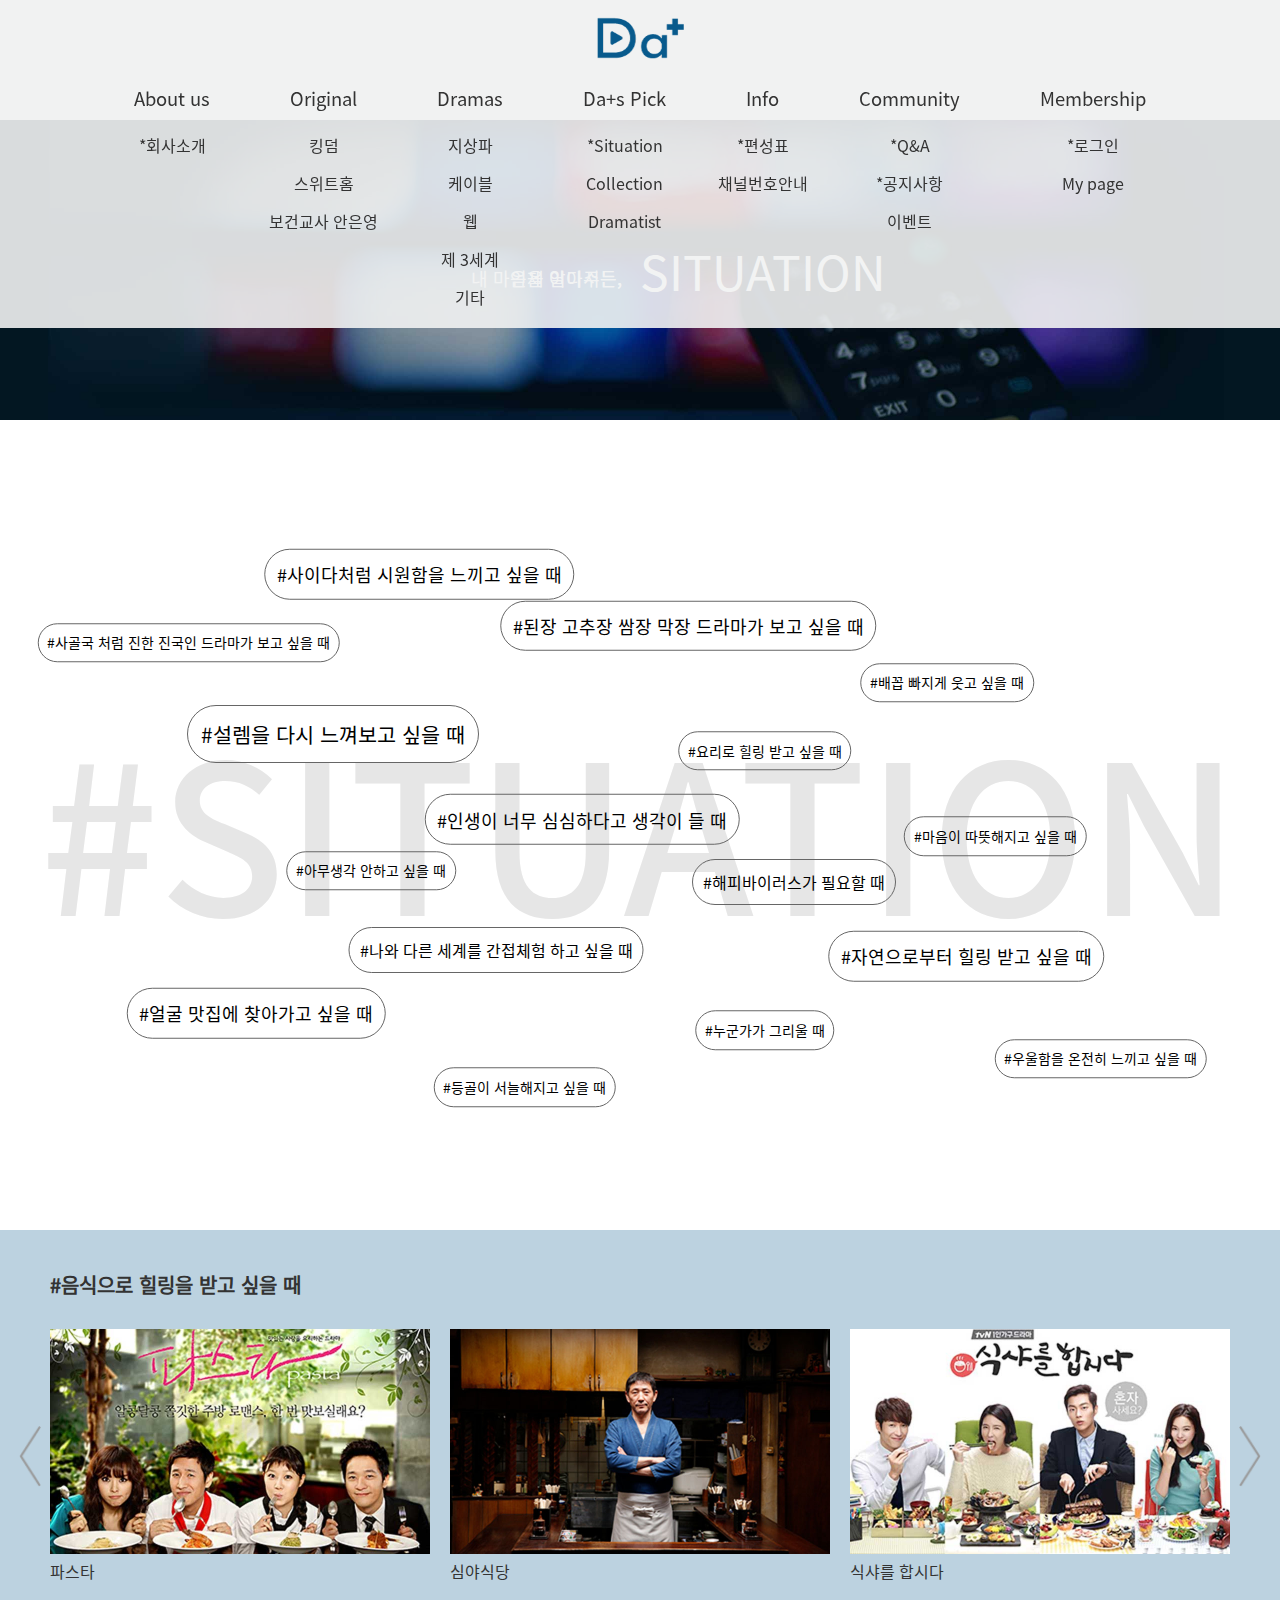
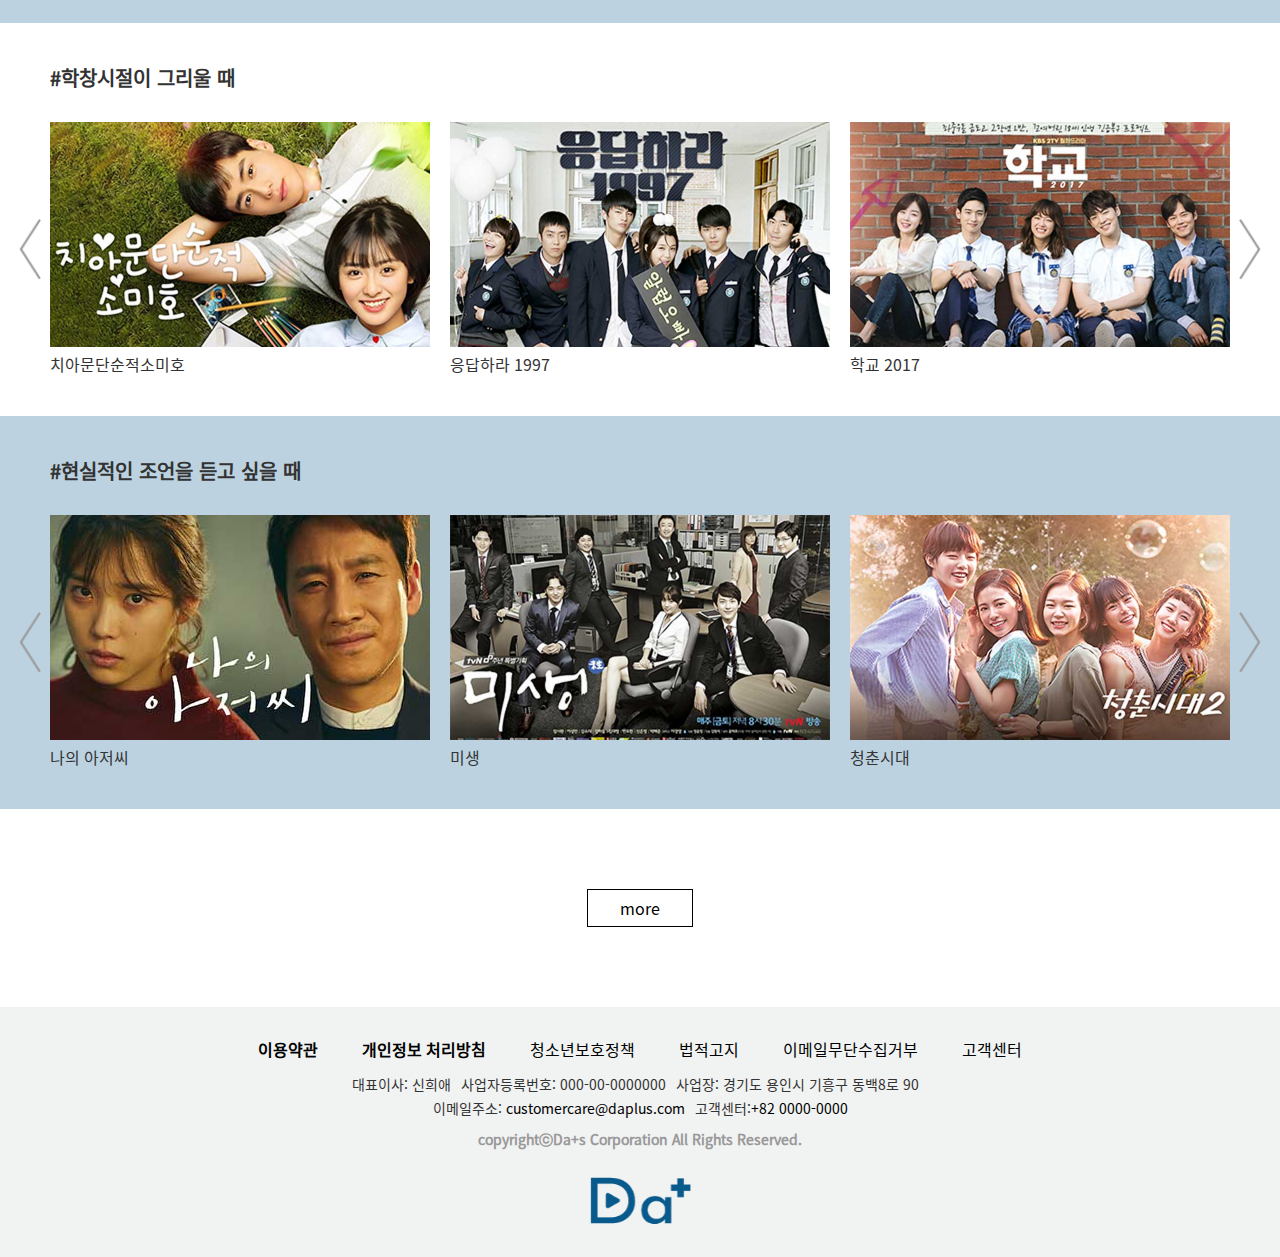
<file: sub_situation.html>
<!doctype html>
<html lang="ko">
<head>
	<meta charset="utf-8">
	<title>Da+s</title>
	<meta name="viewport" content="width=device-width">
	<link rel="stylesheet" href="css/reset.css" type="text/css">
	<link rel="stylesheet" href="css/common.css" type="text/css">
	<link rel="stylesheet" href="css/situation.css" type="text/css">
	
	<!-- [if lt IE 9]
		 <sript src="js/html5shiv.js"></script>
	<![endif] -->
	<script src="https://code.jquery.com/jquery-3.6.0.min.js" integrity="sha256-/xUj+3OJU5yExlq6GSYGSHk7tPXikynS7ogEvDej/m4=" crossorigin="anonymous"></script>
	<script src="js/common.js"></script>


</head>
	
<body>
	<header>
		<div class="main_bg clearfix">
			<div class="inner_wrap">
				<h1><a href="index.html"><img src="images/img_logo_common_D.png" alt="da+s logo"></a></h1>
				<button id="btn_menu" class="btn_menu"><span class="blind">menu button</span></button>
				<nav>
					<ul class="clearfix">
						<li>
							<button id="btn" class="btn"><span>About us</span></button>
							<ul class="sub">
								<li><a href="sub_aboutus.html">*회사소개</a></li>
							</ul>
						</li><!--
						--><li>
							<button id="btn" class="btn"><span>Original</span></button>
								<ul class="sub">
									<li><a href="sub_original02.html">킹덤</a></li>
									<li><a href="sub_original02.html">스위트홈</a></li>
									<li><a href="sub_original02.html">보건교사 안은영</a></li>
								</ul>
						</li><!--
						--><li>
							<button id="btn" class="btn"><span>Dramas</span></button>
								<ul class="sub">
									<li><a href="sub_terrestrial.html">지상파</a></li>
									<li><a href="sub_cable.html">케이블</a></li>
									<li><a href="sub_webdrama.html">웹</a></li>
									<li><a href="sub_3rdw.html">제 3세계</a></li>
									<li><a href="sub_etc.html">기타</a></li>
								</ul>
						</li><!--
						--><li>
							<button id="btn" class="btn"><span>Da+s Pick</span></button>
							<ul class="sub">
								<li><a href="sub_situation.html">*Situation</a></li>
								<li><a href="sub_collection.html">Collection</a></li>
								<li><a href="sub_dramatist.html">Dramatist</a></li>
							</ul>
						</li><!--
						--><li>
							<button id="btn" class="btn"><span>Info</span></button>
							<ul class="sub">
								<li><a href="sub_schedule.html">*편성표</a></li>
								<li><a href="sub_channel.html">채널번호안내</a></li>
							</ul>
						</li><!--
						--><li>
							<button id="btn" class="btn"><span>Community</span></button>
							<ul class="sub">
								<li><a href="sub_qanda.html">*Q&A</a></li>
								<li><a href="sub_notice.html">*공지사항</a></li>
								<li><a href="sub_event.html">이벤트</a></li>
							</ul>
						</li><!--
						--><li>
							<button id="btn" class="btn"><span>Membership</span></button>
							<ul class="sub">
								<li><a href="sub_login.html">*로그인</a></li>
								<li><a href="sub_mypage.html">My page</a></li>
							</ul>
						</li>
					</ul>
				</nav>
			</div>
		</div>
		<div class="sub_bg"></div>
	</header>



	<section class="visual">
		<img src="images/img_sub_visual.jpg" alt="앞에 티비가 있고 리모콘이 티비 쪽으로 향해 있다.">
		<p class="visual_deco">
			<span class="pre_title">
				<span class="active">언제 어디서든,</span>
				<span>내 마음을 알아주는,</span>
			</span><!-- 
		 --><span class="title">SITUATION</span>
		</p>
	</section>


	<section class="search">
		<div class="search_wrap">
			<form class="search_scope" action="search_box" method="post">
				<input type="text" id="search_situation" placeholder="#">
				<button><span class="blind">돋보기</span></button>
			</form>
			<p><span>추천 검색어</span><span>#누군가가 그리울 때</span><span>#등골이 서늘해지고 싶을 때</span></p>
		</div>
	</section>                                                                                                                                                                                                                                                                                                                                                                                                                                                                                                                                                                                                                                                                                                               
	<section class="situation">
			<div class="hashs_wrap">
				<a href="#">#누군가가 그리울 때</a>
				<a href="#">#설렘을 다시 느껴보고 싶을 때</a>
				<a href="#">#사이다처럼 시원함을 느끼고 싶을 때</a>
				<a href="#">#아무생각 안하고 싶을 때</a>
				<a href="#">#나와 다른 세계를 간접체험 하고 싶을 때</a>
				<a href="#">#얼굴 맛집에 찾아가고 싶을 때</a>
				<a href="#">#등골이 서늘해지고 싶을 때</a>
				<a href="#">#배꼽 빠지게 웃고 싶을 때</a>
				<a href="#">#요리로 힐링 받고 싶을 때</a>
				<a href="#">#해피바이러스가 필요할 때</a>
				<a href="#">#자연으로부터 힐링 받고 싶을 때</a>
				<a href="#">#우울함을 온전히 느끼고 싶을 때</a>
				<a href="#">#마음이 따뜻해지고 싶을 때</a>
				<a href="#">#된장 고추장 쌈장 막장 드라마가 보고 싶을 때</a>
				<a href="#">#인생이 너무 심심하다고 생각이 들 때</a>
				<a href="#">#사골국 처럼 진한 진국인 드라마가 보고 싶을 때</a>
			</div>
	</section>




	<section class="situ_videos bg clearfix">
		<div class="inner_wrap">
			<h2 class="situation">#음식으로 힐링을 받고 싶을 때</h2>
		</div>
		<div class="inner_wrap_02">
			<div class="view_mask">
				<ul class="clearfix">
					<li>
						<a href="#" class="label_01"><img src="images/img_sub_situ_01.jpg" alt="4명이 한줄로 파스타가 놓여진 테이블에 앉아 각자 수저를 들고 정면을 응시하고 있다."></a>
						<p class="title">파스타</p>
					</li>
					<li>
						<a href="#" class="label_02"><img src="images/img_sub_situ_02.jpg" alt="ㄷ자 테이블 안쪽 가운데 혼자 팔짱을 끼고 서있는 남자"></a>
						<p class="title">심야식당</p>
					</li>
					<li>
						<a href="#" class="label_03"><img src="images/img_sub_situ_03.jpg" alt="4명이 한줄로 테이블에 앉아 음식을 먹으면서 정면을 응시하고 있다."></a>
						<p class="title">식샤를 합시다</p>
					</li>
					<li class="blind">
						<a href="#" class="label_04"><img src="images/img_sub_situ_04.jpg" alt="만화로 그려진 음식 사진 여러개 있는 배경에 남자가 양복을 입고 외투를 어깨에 휘날리게 걸치면서 옆을 응시는 모습 "></a>
						<p class="title">고독한 미식가</p>
					</li>
					<li class="blind">
						<a href="#" class="label_05"><img src="images/img_sub_situ_05.jpg" alt="여자가 한복 옷을 입고 웃는 모습을 하고 있음."></a>
						<p class="title">대장금</p>
					</li>
						
				</ul>
			</div>
			<button class="dir_btns prev" title="prev button"><span>PREV</span></button>
			<button class="dir_btns next" title="next button"><span>NEXT</span></button>
		</div>
	</section>

	<section class="situ_videos clearfix">
		<div class="inner_wrap">
			<h2 class="situation">#학창시절이 그리울 때</h2>
		</div>
		<div class="inner_wrap_02">
			<div class="view_mask">
				<ul class="clearfix">
					<li>
						<a href="#" class="label_06"><img src="images/img_sub_situ_06.jpg" alt="고등학생 남녀가 들판에 하늘을 보며 누워있다.."></a>
						<p class="title">치아문단순적소미호</p>
					</li>
					<li>
						<a href="#" class="label_07"><img src="images/img_sub_situ_07.jpg" alt="고등학생 6명이 학교 복도에서 각자 다른 포즈로 서 있다"></a>
						<p class="title">응답하라 1997</p>
					</li>
					<li>
						<a href="#" class="label_08"><img src="images/img_sub_situ_08.jpg" alt="붉은 색 벽돌들로 된 벽을 등지고 선생님2명과 학생3명이 앉아 웃으면서 정면을 보고 있다."></a>
						<p class="title">학교 2017</p>
					</li>
					<li class="blind">
						<a href="#" class="label_09"><img src="images/img_sub_situ_09.jpg" alt="남자 둘 여자둘이 와인잔을 들고 서 있다"></a>
						<p class="title">궁</p>
					</li>
					<li class="blind">
						<a href="#" class="label_10"><img src="images/img_sub_situ_10.jpg" alt="교복을 입은 남학생 4명과 여학생 1명이 웃으면서 정면을 바라보고 있다"></a>
						<p class="title">꽃보다 남자</p>
					</li>
						
				</ul>
			</div>
			<button class="dir_btns prev" title="prev button"><span>PREV</span></button>
			<button class="dir_btns next" title="next button"><span>NEXT</span></button>
		</div>
	</section>

	<section class="situ_videos bg clearfix">
		<div class="inner_wrap">
			<h2 class="situation">#현실적인 조언을 듣고 싶을 때</h2>
		</div>
		<div class="inner_wrap_02">
			<div class="view_mask">
				<ul class="clearfix">
					<li>
						<a href="#" class="label_11"><img src="images/img_sub_situ_11.jpg" alt="남자 1명은 살짝 미소를 지으면서 여자 1명은 시선은 살짝 위로 보면서 무표정으로 바라보고 있다."></a>
						<p class="title">나의 아저씨</p>
					</li>
					<li>
						<a href="#" class="label_12"><img src="images/img_sub_situ_12.jpg" alt="회사 사무실 안에서 남자 6명 여자 2명이 앉아 있거나 살짝 걸쳐 앉아있거나 서있는 자세로 있다."></a>
						<p class="title">미생</p>
					</li>
					<li>
						<a href="#" class="label_13"><img src="images/img_sub_situ_13.jpg" alt="배경은 나무가 있고 비눗방울이 날라다니고 있고 여자 5명이 붙어서서 웃고 있다."></a>
						<p class="title">청춘시대</p>
					</li>
					<li class="blind">
						<a href="#" class="label_14"><img src="images/img_sub_situ_14.jpg" alt="야외에 나와있는 여자 초점이 없는 상태로 멍 때리는 표정을 짓고 있다."></a>
						<p class="title">이번 생은 처음이라</p>
					</li>
					<li class="blind">
						<a href="#" class="label_15"><img src="images/img_sub_situ_15.jpg" alt="노령이신 남자 2명과 여자6명과 젊은 여자 1명이 한줄로 서서 다들 활짝 웃고 있다."></a>
						<p class="title">디어마이프렌즈</p>
					</li>
						
				</ul>
			</div>
			<button class="dir_btns prev" title="prev button"><span>PREV</span></button>
			<button class="dir_btns next" title="next button"><span>NEXT</span></button>
		</div>
	</section>

	<section class="situ_videos_02 clearfix"><span class="blind">
		<div class="inner_wrap">
			<h2 class="situation">#배꼽빠지게 웃고 싶을 때</h2>
		</div>
		<div class="inner_wrap_02">
			<div class="view_mask">
				<ul class="clearfix">
					<li>
						<a href="#" class="label_16"><img src="images/img_sub_situ_16.jpg" alt="배경 흰색에 검침없이 하이킥 로고가 크게 가운데 있고 그 밑에 작게 등장인물 16명이 있다."></a>
						<p class="title">거침없이 하이킥</p>
					</li>
					<li>
						<a href="#" class="label_17"><img src="images/img_sub_situ_17.jpg" alt="민트색 배경에 위에 남자2명에 여자1명 상반신 있고 중간에 큰 감자 가운데에 감자별 로고가 있고 감자 사이드에 작게 등장인물들이 6명씩 나눠서 있다."></a>
						<p class="title">감자별</p>
					</li>
					<li>
						<a href="#" class="label_18"><img src="images/img_sub_situ_18.jpg" alt="종이로 만든 건물과 자동차, 풀들이 있고 가운데 로고가 크게 있다.."></a>
						<p class="title">순풍산부인과</p>
					</li>
					<li class="blind">
						<a href="#" class="label_19"><img src="images/img_sub_situ_19.jpg" alt="다양한 연령층에 남자6명 여자 5명이 상반신만 보이게 서있다."></a>
						<p class="title">모던 패밀리</p>
					</li>
					<li class="blind">
						<a href="#" class="label_20"><img src="images/img_sub_situ_20.jpg" alt="배경은 파란 하늘에 구름이 있고 선인장이 쫙 깔려 있고 노령이신 남자분이 정장을 입고 활짝 웃으면서 옆에 여자한테 어깨를 손을 얹고 있고 옆에 여자는 풍선을 들고  멍한 표정으로 정면을 바라보고 있다."></a>
						<p class="title">굿플레이스</p>
					</li>
						
				</ul>
			</div>
			<button class="dir_btns prev" title="prev button"><span>PREV</span></button>
			<button class="dir_btns next" title="next button"><span>NEXT</span></button>	
		</div>
		</span>
	</section>


	<div class="inner_wrap more_wrap">
		<button class="btn_more">more</button>
	</div>



	<footer>
		<div class="inner_wrap">
			<div class="footer_menu">
				<ul>
					<li><a href="terms.html"><strong>이용약관</strong></a></li>
					<li><a href="policy.html"><strong>개인정보 처리방침</strong></a></li>
					<li><a href="protection.html">청소년보호정책</a></li>
					<li><a href="legal_notice.html">법적고지</a></li>
					<li><a href="rejection.html">이메일무단수집거부</a></li>
					<li><a href="help.html">고객센터</a></li>
				</ul>
			</div>
			<div class="footer_info">
				<p>대표이사: 신희애</p><!--
				--><p>사업자등록번호: 000-00-0000000</p><!--
				--><p>사업장: 경기도 용인시 기흥구 동백8로 90</p><!--
				--><p>이메일주소: <a href="mailto:dutlsdkfm@gmail.com">customercare@daplus.com</a></p><!--
				--><p>고객센터:<a href="tel:00000000000">+82 0000-0000</a></p>
			</div>
			<p class="copy"><strong>copyrightⓒDa+s Corporation All Rights Reserved.</strong></p>
			<div class="logo_wrap">
					<img src="images/img_logo_common_D.png" alt="da+s logo">
			</div>
		</div>
	</footer>

<body>

</html>
</file>
<file: css/common.css>
/*+++++++++++++++++++++++ media query +++++++++++++++++++++++*/
/* index.html */

@charset "utf-8";
		/* noto-sans-kr-regular - latin_korean */
			@font-face {
			  font-family: 'NotoSansKR-Regular';
			  src: url('../fonts/noto-sans-kr-v21-latin_korean-regular.eot'); /* IE9 Compat Modes */
			  src: local('NotoSansKR-Regular'), local('NotoSansKR Regular'),
				   url('../fonts/noto-sans-kr-v21-latin_korean-regular.eot?#iefix') format('embedded-opentype'), /* IE6-IE8 */
				   url('../fonts/noto-sans-kr-v21-latin_korean-regular.woff2') format('woff2'), /* Super Modern Browsers */
				   url('../fonts/noto-sans-kr-v21-latin_korean-regular.woff') format('woff'), /* Modern Browsers */
				   url('../fonts/noto-sans-kr-v21-latin_korean-regular.ttf') format('truetype'), /* Safari, Android, iOS */
				   url('../fonts/noto-sans-kr-v21-latin_korean-regular.svg#NotoSansKR') format('svg'); /* Legacy iOS */
			}

		/* noto-sans-kr-medium - latin_korean */
			@font-face {
			  font-family: 'NotoSansKR-Medium';
			  src: url('../fonts/noto-sans-kr-v21-latin_korean-500.eot'); /* IE9 Compat Modes */
			  src: local('NotoSansKR-Medium'), local('NotoSansKR Medium'),
				   url('../fonts/noto-sans-kr-v21-latin_korean-500.eot?#iefix') format('embedded-opentype'), /* IE6-IE8 */
				   url('../fonts/noto-sans-kr-v21-latin_korean-500.woff2') format('woff2'), /* Super Modern Browsers */
				   url('../fonts/noto-sans-kr-v21-latin_korean-500.woff') format('woff'), /* Modern Browsers */
				   url('../fonts/noto-sans-kr-v21-latin_korean-500.ttf') format('truetype'), /* Safari, Android, iOS */
				   url('../fonts/noto-sans-kr-v21-latin_korean-500.svg#NotoSansKR') format('svg'); /* Legacy iOS */
			}
			
		/* noto-sans-kr-700 - latin_korean */
			@font-face {
			  font-family: 'NotoSansKR-Bold';
			  src: url('../fonts/noto-sans-kr-v21-latin_korean-700.eot'); /* IE9 Compat Modes */
			  src: local('NotoSansKR-Bold'), local('NotoSansKR Bold'),
				   url('../fonts/noto-sans-kr-v21-latin_korean-700.eot?#iefix') format('embedded-opentype'), /* IE6-IE8 */
				   url('../fonts/noto-sans-kr-v21-latin_korean-700.woff2') format('woff2'), /* Super Modern Browsers */
				   url('../fonts/noto-sans-kr-v21-latin_korean-700.woff') format('woff'), /* Modern Browsers */
				   url('../fonts/noto-sans-kr-v21-latin_korean-700.ttf') format('truetype'), /* Safari, Android, iOS */
				   url('../fonts/noto-sans-kr-v21-latin_korean-700.svg#NotoSansKR') format('svg'); /* Legacy iOS */
			}



/*----------------------------------- FONTFACE -----------------------------------------*/



body { font-family: "NotoSansKR-Regular"; color: #333; }
div.inner_wrap { width: 100%; max-width: 1180px; margin: 0 auto; }
div.inner_wrap_02 { position: relative; width: 100%; max-width: 1320px; margin: 0 auto; }
h2 { margin-bottom: 30px; font-family: "NotoSansKR-Medium"; font-size: 1.750em }
div.rel { position: relative; }
a.btn_more { padding: 0.5rem 2.5rem; border: 1px solid black; font-size: 1em; }


/*starbox common*/
.star_box { display: inline-block; width: 25px; height: 25px; vertical-align: text-top; clip-path: polygon(50% 0%, 61% 35%, 98% 35%, 68% 57%, 79% 91%, 50% 70%, 21% 91%, 32% 57%, 2% 35%, 39% 35%); }
.star_box > div.inner_color { display: block; width: 100%; height: 100%; background: #f8b551; }
.star_box:nth-last-of-type(1) > div.inner_color { display: block; height: 100%; background: #f8b551; }
.star_box:nth-last-of-type(1) > div.inner_color[class ~= _0] { width: 0%; }
.star_box:nth-last-of-type(1) > div.inner_color[class ~= _1] { width: 10%; }
.star_box:nth-last-of-type(1) > div.inner_color[class ~= _2] { width: 20%; }
.star_box:nth-last-of-type(1) > div.inner_color[class ~= _3] { width: 30%; }
.star_box:nth-last-of-type(1) > div.inner_color[class ~= _4] { width: 40%; }
.star_box:nth-last-of-type(1) > div.inner_color[class ~= _5] { width: 50%; }
.star_box:nth-last-of-type(1) > div.inner_color[class ~= _6] { width: 60%; }
.star_box:nth-last-of-type(1) > div.inner_color[class ~= _7] { width: 70%; }
.star_box:nth-last-of-type(1) > div.inner_color[class ~= _8] { width: 80%; }
.star_box:nth-last-of-type(1) > div.inner_color[class ~= _9] { width: 90%; }
.star_box:nth-last-of-type(1) > div.inner_color[class ~= _10] { width: 100%; }



/* ===========mobile(start)============== */
@media screen and (max-width: 767px) {

	div.inner_wrap { margin: 0 6.25vw; }
	h2 { font-size: 1.250em; margin-bottom: 20px; }
	.dir_btns { position: absolute; display: inline-block; height: 27px; vertical-align: middle; margin-top:10px; }
	.dir_btns span { display: inline-block; font-size: 0.875em; } 
	.dir_btns[class ~= "prev"] { left: 0.313em; }
	.dir_btns[class ~= "next"] { right: 0.313em; }
	.dir_btns[class ~= "prev"]::before { content:""; display: inline-block; width: 25px; height: 25px; background: url("../images/btn_common_prev_T.png") no-repeat; background-size: cover; margin-right: 10px; vertical-align: middle;}
	.dir_btns[class ~= "next"]::after { content:""; display: inline-block; width: 25px; height: 25px; background: url("../images/btn_common_next_T.png") no-repeat; background-size: cover;  margin-left:10px; vertical-align: middle; }
	a.btn_more {padding : 0.250em 1.563em; border: 1px solid black; font-size: 0.83em; }



	header { overflow: hidden; position: fixed; left: 0; top: 0; z-index: 90; width: 100%; height: 50px; background: #f1f2f2; }

	/*++++LOGO START++++*/
	header h1 { float: left; position: absolute; z-index:110; width: 49px; height: 24px; margin-top : 0.938em; } 
	header h1 > a { display: block; width: 100%; height: 100%; }
	header h1 > a > img { width: 100%; height: 100%; object-fit: cover; }
	header button.btn_menu { display: block; position: fixed; right: 6.25vw;; top: 15px; z-index: 110; width: 25px; height: 20px; background: url("../images/btn_hamburger_T.png") no-repeat; background-size: cover;}
	header.on button.btn_menu { background: url("../images/btn_hamburger_hover_T.png") no-repeat center center; background-size: 85%;}

	/*++++LOGO END++++*/
	
	/*++++HEADER NAV START++++*/
	header nav { display: block; position: fixed; left: 100%; top:0; z-index: 105; width: 100vw; height: 100vh; padding: 50px 0 0 0; font-size: 1em; background: #eee; transform: translateX(0%); transition: transform 0.2s; }
	header.on nav { transform: translateX(-100%); }
	header nav > ul { height: 100%; overflow-y: scroll; }
	header nav > ul > li { overflow-x: hidden; }

	header nav > ul > li > button { display: block; position: relative; width: 100%; height: 2.5em; padding-left: 6.25vw; font-size: 1em; color: #333; line-height: 2.5em; } 
	/* header nav > ul > li > button::after { content: "+"; display: block; position: absolute; right:0; top: 50%; font-size: 1.125em; transform: translateY(-50%); transition: transform 0.2s; } */
	header nav > ul > li > button::after { content:""; display:block; position:absolute; right:0; top: 50%; width: 25px; height: 25px; margin-right: 6.25vw; background: url("../images/btn_sub.png") no-repeat; background-size: 90%; transform: translateY(-50%); transition: transform 0.2s;} 
	header nav > ul > li.open_close > button::after { margin-right: 6.25vw; transform: translateY(-50%) rotate(45deg); }

	header nav > ul > li > ul.sub { overflow: hidden; height: 0; transition: height 0.5s; padding-left: 12.5vw; background: #085a8c; }
	header nav > ul > li:nth-child(1)[class ~= "open_close"] > ul.sub { height: 40px; }
	header nav > ul > li:nth-child(2)[class ~= "open_close"] > ul.sub { height: 120px; }
	header nav > ul > li:nth-child(3)[class ~= "open_close"] > ul.sub { height: 200px; }
	header nav > ul > li:nth-child(4)[class ~= "open_close"] > ul.sub { height: 120px; }
	header nav > ul > li:nth-child(5)[class ~= "open_close"] > ul.sub { height: 80px; }
	header nav > ul > li:nth-child(6)[class ~= "open_close"] > ul.sub { height: 120px; }
	header nav > ul > li:nth-child(7)[class ~= "open_close"] > ul.sub { height: 80px; }
	header ul.sub > li > a { display: block; width:100%; height: 40px; font-size: 0.875em; line-height: 2.6; color: #fff; }

	
	/*++++HEADER NAV END++++*/
	
	/*++++FOOTER START++++*/

	footer { overflow: hidden; background: #f1f2f2; }
	footer div.inner_wrap { margin: 0 auto; }
	footer div.footer_menu { padding-top: 20px; }
	footer div.footer_menu ul { display: inline-block; text-align: center; }
	footer div.footer_menu li { display: inline-block; width: 40%; font-size: 0.875rem; }
	
	footer div.footer_info { margin: 20px auto; text-align: center;}
	footer div.footer_info p { font-size: 0.75rem; }
	footer p.copy { margin: 10px auto; text-align: center; font-size: 0.75rem; color: #999;}
	
	footer div.logo_wrap { margin: 20px auto; width: 50px; height: 25px; }
	footer div.logo_wrap img { display: block; width: 100%; height: 100%; object-fit: cover; }

	/*++++FOOTER END++++*/


}

/* ===========mobile(end)============== */





/* !!!!!!!!!!!!!!!!!!!!!!!!!!!!!!!!!!!!!!!!!!!!!!!!!!!!!!!!!!!!!! */
/* !!!!!!!!!!!!!!!!!!!!!!!!!!!!!!!!!!!!!!!!!!!!!!!!!!!!!!!!!!!!!! */
/* !!!!!!!!!!!!!!!!!!!!!!!!!!!!!!!!!!!!!!!!!!!!!!!!!!!!!!!!!!!!!! */
/* !!!!!!!!!!!!!!!!!!!!!!!!!!!!!!!!!!!!!!!!!!!!!!!!!!!!!!!!!!!!!! */
/* !!!!!!!!!!!!!!!!!!!!!!      Da+s      !!!!!!!!!!!!!!!!!!!!!!!! */
/* !!!!!!!!!!!!!!!!!!!!!!!!!!!!!!!!!!!!!!!!!!!!!!!!!!!!!!!!!!!!!! */
/* !!!!!!!!!!!!!!!!!!!!!!!!!!!!!!!!!!!!!!!!!!!!!!!!!!!!!!!!!!!!!! */
/* !!!!!!!!!!!!!!!!!!!!!!!!!!!!!!!!!!!!!!!!!!!!!!!!!!!!!!!!!!!!!! */
/* !!!!!!!!!!!!!!!!!!!!!!!!!!!!!!!!!!!!!!!!!!!!!!!!!!!!!!!!!!!!!! */







/* ===========tablet(start)============== */
@media screen and (min-width: 768px) and (max-width: 1024px) {

	
	/*button_dir_btns (prev, next)*/
	.dir_btns { position: absolute; display: inline-block; height: 30px; vertical-align: middle; margin-top:10px; }
	.dir_btns span { display: inline-block; } 
	.dir_btns[class ~= "prev"] { left: 0.438em; }
	.dir_btns[class ~= "next"] { right: 0.438em; }
	.dir_btns[class ~= "prev"]::before { content:""; display: inline-block; width: 30px; height: 30px; background: url("../images/btn_common_prev_T.png") no-repeat; background-size: cover; margin-right: 10px; vertical-align: middle;}
	.dir_btns[class ~= "next"]::after { content:""; display: inline-block; width: 30px; height: 30px; background: url("../images/btn_common_next_T.png") no-repeat; background-size: cover;  margin-left: 10px; vertical-align: middle; }
	
	/*more button*/
	a.btn_more { padding: 0.375em 2em; border: 1px solid black; font-size: 1em;}


	/*++++HEADER START++++*/
	header { overflow: hidden; position: fixed; left: 0; top: 0; z-index: 90; width: 100%; height: 80px; background: #f1f2f2; }
	header div.main_bg { width: 100%; height: 100%; }

	/*++++LOGO START++++*/
	header h1 { float: left; width: 57px; height: 27px; margin: 3.255208vw; } 
	header h1 > a { display: block; width: 100%; height: 100%; }
	header h1 > a > img { width: 100%; height: 100%; object-fit: cover; }
	header button.btn_menu { display: block; position: fixed; right: 3.255208vw; top: 24px; z-index: 110; width: 30px; height: 30px; background: url("../images/btn_hamburger_T.png") no-repeat; background-size: cover;}
	header.on button.btn_menu { background: url("../images/btn_hamburger_hover_T.png") no-repeat; background-size: 100%;}
	/*++++LOGO END++++*/
	
	/*++++HEADER NAV START++++*/
	header nav { display: block; position: fixed; left: 100%; top:0; z-index: 105; width: 66vw; height: 100vh; padding: 81px 0 0 0; font-size: 1em; background: #eee; transform: translateX(0%); transition: transform 0.2s; }
	header.on nav { transform: translateX(-100%); }
	header nav > ul { height: 100%; overflow-y: scroll; }
	header nav > ul > li { overflow-x: hidden; }

	header nav > ul > li > button { display: block; position: relative; width: 100%; height: 2.5em; padding-left: 3.90625vw; font-size: 1.25em; color: #333; line-height: 2.5em; } 
	/*플러스 파일 나오지 않을 경우: header nav > ul > li > button::after { content: "+"; display: block; position: absolute; right:0; top: 50%; font-size: 1.125em; transform: translateY(-50%); transition: transform 0.2s; } */
	header nav > ul > li > button::after { content:""; display:block; position:absolute; right:0; top: 50%; width: 24px; height: 25px; margin-right: 3.90625vw; background: url("../images/btn_sub.png") no-repeat; background-size: 90%; transform: translateY(-50%); transition: transform 0.2s;} 
	header nav > ul > li.open_close > button::after { margin-right: 3.90625vw; transform: translateY(-50%) rotate(45deg); }

	header nav > ul > li > ul.sub { overflow: hidden; height: 0; transition: height 0.5s; padding-left: 5.8125vw; font-size: 1em; background: #085a8c; }
	header nav > ul > li:nth-child(1)[class ~= "open_close"] > ul.sub { height: 40px; }
	header nav > ul > li:nth-child(2)[class ~= "open_close"] > ul.sub { height: 120px; }
	header nav > ul > li:nth-child(3)[class ~= "open_close"] > ul.sub { height: 200px; }
	header nav > ul > li:nth-child(4)[class ~= "open_close"] > ul.sub { height: 120px; }
	header nav > ul > li:nth-child(5)[class ~= "open_close"] > ul.sub { height: 80px; }
	header nav > ul > li:nth-child(6)[class ~= "open_close"] > ul.sub { height: 120px; }
	header nav > ul > li:nth-child(7)[class ~= "open_close"] > ul.sub { height: 80px; }
	header ul.sub > li > a { display: block; height: 2.5em; font-size: 1rem; line-height: 2.5; color: #fff; }
	/*++++HEADER END++++*/
	

	/*++++FOOTER START++++*/
	footer { overflow: hidden; background: #f1f2f2; }
	
	footer div.footer_menu { width: 100%; margin: 0 auto; padding-top: 10px; margin-bottom: 10px; }
	footer div.footer_menu ul { display: inline-block; text-align: center; width: 100%; }
	footer div.footer_menu li { display: inline-block; padding: 0 10px; font-size: 0.813rem; }
	footer div.footer_menu li:last-child { padding-right: 0; }
	
	footer div.footer_info { width: 580px; margin: 0 auto; text-align: center; }
	footer div.footer_info p { display: inline-block; font-size: 0.75rem; padding-right: 10px; }
	footer div.footer_info p:last-of-type { padding-right: 0; }
	footer p.copy { margin: 0 auto; text-align: center; font-size: 0.75rem; color: #999;}
	
	footer div.logo_wrap { margin: 26px auto; width: 57px; height: 27px; }
	footer div.logo_wrap img { display: block; width: 100%; height: 100%; object-fit: cover; }
	/*++++FOOTER END++++*/



}


/* ===========tablet(end)============== */


/* !!!!!!!!!!!!!!!!!!!!!!!!!!!!!!!!!!!!!!!!!!!!!!!!!!!!!!!!!!!!!! */
/* !!!!!!!!!!!!!!!!!!!!!!!!!!!!!!!!!!!!!!!!!!!!!!!!!!!!!!!!!!!!!! */
/* !!!!!!!!!!!!!!!!!!!!!!!!!!!!!!!!!!!!!!!!!!!!!!!!!!!!!!!!!!!!!! */
/* !!!!!!!!!!!!!!!!!!!!!!!!!!!!!!!!!!!!!!!!!!!!!!!!!!!!!!!!!!!!!! */
/* !!!!!!!!!!!!!!!!!!!!!!      Da+s      !!!!!!!!!!!!!!!!!!!!!!!! */
/* !!!!!!!!!!!!!!!!!!!!!!!!!!!!!!!!!!!!!!!!!!!!!!!!!!!!!!!!!!!!!! */
/* !!!!!!!!!!!!!!!!!!!!!!!!!!!!!!!!!!!!!!!!!!!!!!!!!!!!!!!!!!!!!! */
/* !!!!!!!!!!!!!!!!!!!!!!!!!!!!!!!!!!!!!!!!!!!!!!!!!!!!!!!!!!!!!! */
/* !!!!!!!!!!!!!!!!!!!!!!!!!!!!!!!!!!!!!!!!!!!!!!!!!!!!!!!!!!!!!! */


/* ===========desktop(start)============== */
@media screen and (min-width: 1025px) {

header { overflow: hidden; position: fixed; left: 0; top: 0; z-index: 90; width: 100%; height: 120px; transition: height 0.3s; }
header:hover { width: 100%; height: 387px; }
header div.inner_wrap { position: relative; z-index:1; }

/*++++LOGO START++++*/
header h1 { width: 90px; margin: 0 auto; padding-top: 15px; } 
header h1 > a { display: block; width: 100%; height: 100%; }
header h1 > a > img { width: 100%; height: 100%; object-fit: cover; }
/*++++LOGO END++++*/

/*++++HEADER NAV START++++*/
header div.main_bg { position: relative; z-index: 2; width: 100%; height: 120px; background: #f1f2f2; }
header div.nav_bg { display: none; width: 100%; }
header nav { text-align: center; overflow: hidden; width: 100%; height: 35px; transition: height 0.3s; }
header:hover nav { width: 100%; height: 328px; }
header nav > ul { display: inline-block; }
header nav > ul > li { float: left; text-align: center; }
header nav > ul > li > button.btn { display: inline-block; position: relative; padding: 0 40px 0 40px; font-size: "NotoSans-Medium"; font-size: 1.150em; color: #333; }
header nav > ul > li:hover > button.btn::after { content:"+"; position: absolute; top: -10px; right: 25x; font-size: 1.25em;  color: #085a8c; }
header nav > ul > li:hover > button.btn { font-weight: bold; }
header nav > ul > li > ul { padding: 15px 0; }
header nav > ul > li > ul > li > a { display: block; width: 100%; padding: 7px 0; font-size: 1em; color: #333; }
header nav > ul > li > ul > li:hover > a { color:#085a8c;}
header div.sub_bg {  overflow: hidden; position: absolute; top: 0; z-index: 0; width: 100%; height: 120px; background: rgba(241, 242, 242, 0.9); transition: 0.3s;}
header:hover > div.sub_bg { width: 100%; height: 328px; }


/*++++HEADER NAV END++++*/

/*++++FOOTER START++++*/
footer { overflow: hidden; background: #f1f2f2; height: 250px; }

footer div.footer_menu { width: 80%; margin: 0 auto; padding-top: 30px; }
footer div.footer_menu ul { display: inline-block; text-align: center; width: 100%; }
footer div.footer_menu li { display: inline-block; padding-right: 40px; }
footer div.footer_menu li:last-child { padding-right: 0; }

footer div.footer_info { width: 580px; margin: 10px auto; text-align: center;}
footer div.footer_info p { display: inline-block;  font-size: 0.875em; padding-right: 10px; }
footer div.footer_info p:last-of-type { padding-right: 0; }
footer p.copy { margin: 10px auto; text-align: center; font-size: 0.875em; color: #999;}

footer div.logo_wrap { margin: 26px auto; width: 104px; height: 49px; }
footer div.logo_wrap img { display: block; width: 100%; height: 100%; object-fit: cover; }

/*++++FOOTER END++++*/


}
/* ===========desktop(end)============== */
</file>
<file: css/aboutus.css>
/*+++++++++++++++++++++++ media query +++++++++++++++++++++++*/
/* aboutus.html */








/* ===========mobile(start)============== */
@media screen and (max-width: 767px) {

	section div.inner_wrap { margin: 0;}


/*++++ section.visual ++++*/
	section.visual { overflow: hidden; position: relative; width: 100%; height: 24.4084507vh; min-height: 150px; margin-top: 50px; }
	section.visual img { display: block; width: 100%; object-fit: cover; }
	section.visual div.txt_wrap { position: absolute; top: 50%; width: 100%; transform: translateY(-50%); }
	section.visual div.txt_wrap > span { display: inline-block; position: relative; width: 50%; color: #fff; }
	section.visual div.txt_wrap > span.pre_title { font-size: 0.75em; }
	section.visual div.txt_wrap > span.pre_title > span { display: block; position: absolute; right: 1em; bottom: 0; }

	section.visual div.txt_wrap > span.pre_title > span:nth-of-type(1) { animation-name: span_01; animation-duration: 7s; animation-iteration-count: infinite; }
	section.visual div.txt_wrap > span.pre_title > span:nth-of-type(2) { animation-name: span_02; animation-duration: 7s; animation-iteration-count: infinite; }
	section.visual div.txt_wrap > span.title { font-size: 1.75em; }

	@keyframes span_01 {
		0% {
			opacity: 0;
			transform: translateY(100%);
		}
		10% {
			opacity: 1;
			transform: translateY(0);
		}
		50% {
			opacity: 1;
			transform: translateY(0);
		}
		51% {
			opacity: 0;
			transform: translateY(100%);
		}
		100% {
			opacity: 0;
			transform: translateY(100%);
		}
	}

	@keyframes span_02 {
		0% {
			opacity: 0;
			transform: translateY(100%);
		}
		10% {
			opacity: 0;
			transform: translateY(100%);
		}
		50% {
			opacity: 0;
			transform: translateY(100%);
		}
		60% {
			opacity: 1;
			transform: translateY(0%);
		}
		100% {
			opacity: 1;
			transform: translateY(0%);
		}
	}



/*++++ section.logo ++++*/
	
	section.logo h2 { margin: 0 6.25vw 30px; }
	section.logo { overflow: hidden; margin-top: 50px; }
	section.logo img { display: block; width: 56.25vw; max-width: 250px; margin: 0 auto 10px; }
	section.logo p { width: 80%;  margin: 0 auto; font-size: 0.875em; line-height: 1.5; text-align: center; }
	section.logo p > span { color: #085a8c; font-size: 1.25em; font-weight: bold; }


/*++++ section.company ++++*/

	section.company { overflow: hidden; margin: 50px 6.25vw 0; }
	section.company img { display: block; width: 100%; }
	section.company div.info { width: 87.5vw; font-size: 0.875em; text-align: center; }
	section.company div.info p { position: relative; margin-top: 3em; text-indent: 0.5em; line-height: 1.7; }
	section.company div.info p:nth-of-type(1) { margin-top: 1em; } 
	section.company div.info p:nth-of-type(1)::after { content: ""; position: absolute; bottom: -1.5em; left: 50%; width: 25vw; height: 2px; background: #085a8c;
	transform: translateX(-50%); }
	section.company div.info p:nth-of-type(2)::after { content: ""; position: absolute; bottom: -1.5em; left: 50%; width: 25vw; height: 2px; background: #085a8c;
	transform: translateX(-50%); }
	



/*++++ section.slogan ++++*/

	section.slogan { overflow: hidden; position: relative; margin-top: 70px; }
	section.slogan div.txt_wrap { position: absolute; top: 50%; left: 50%; width: 100%; color: #fff; text-align: center; transform: translateX(-50%) translateY(-50%); }
	section.slogan div.txt_wrap h2 { font-family: "NotoSansKR-Regular";}
	section.slogan div.txt_wrap p.title { margin-bottom: 20px; font-size: 1.5625em; font-family: "NotoSansKR-Medium"; }
	section.slogan div.txt_wrap p.desc { font-size: 0.875em; }

	section.slogan img { display: block; width: 100%; }


/*++++ section.vision ++++*/

	section.vision { overflow: hidden; margin: 50px 6.25vw; }
	section.vision ul { position: relative; }
	section.vision ul li { position: relative; display: block; width: 86%; height: 250px; margin: 0 auto; }

	section.vision ul li p.title { position: relative; width: 100%; height: 150px; }
	section.vision ul li p.title > span { position: absolute; top: 50%; left: 50%; color: #fff; font-size: 1em; text-align: center;
	transform: translateX(-50%) translateY(-50%); z-index: 5; }
	section.vision ul li:nth-last-child(1) p.title > span { color: #222; }

	section.vision ul li:nth-child(1) p.title::before { content: ""; position: absolute; top: 50%; left: 50%; width: 150px; height: 150px; border-radius: 50%; 
	background: #085a8c; transform: translateX(-50%) translateY(-50%); z-index: 3; }
	section.vision ul li:nth-child(2) p.title::before { content: ""; position: absolute; top: 50%; left: 50%; width: 150px; height: 150px; border-radius: 50%; 
	background: #58b1ff; transform: translateX(-50%) translateY(-50%); z-index: 2; }
	section.vision ul li:nth-child(3) p.title::before { content: ""; position: absolute; top: 50%; left: 50%; width: 150px; height: 150px; border-radius: 50%; 
	background: #b3e6f3; transform: translateX(-50%) translateY(-50%); z-index: 1; }


	section.vision ul li p.desc { margin-top: 1em; text-align: center; }


	







	


}

/* ===========mobile(end)============== */


/* !!!!!!!!!!!!!!!!!!!!!!!!!!!!!!!!!!!!!!!!!!!!!!!!!!!!!!!!!!!!!! */
/* !!!!!!!!!!!!!!!!!!!!!!!!!!!!!!!!!!!!!!!!!!!!!!!!!!!!!!!!!!!!!! */
/* !!!!!!!!!!!!!!!!!!!!!!!!!!!!!!!!!!!!!!!!!!!!!!!!!!!!!!!!!!!!!! */
/* !!!!!!!!!!!!!!!!!!!!!!!!!!!!!!!!!!!!!!!!!!!!!!!!!!!!!!!!!!!!!! */
/* !!!!!!!!!!!!!!!!!!!!!!      Da+s      !!!!!!!!!!!!!!!!!!!!!!!! */
/* !!!!!!!!!!!!!!!!!!!!!!!!!!!!!!!!!!!!!!!!!!!!!!!!!!!!!!!!!!!!!! */
/* !!!!!!!!!!!!!!!!!!!!!!!!!!!!!!!!!!!!!!!!!!!!!!!!!!!!!!!!!!!!!! */
/* !!!!!!!!!!!!!!!!!!!!!!!!!!!!!!!!!!!!!!!!!!!!!!!!!!!!!!!!!!!!!! */
/* !!!!!!!!!!!!!!!!!!!!!!!!!!!!!!!!!!!!!!!!!!!!!!!!!!!!!!!!!!!!!! */


/* ===========tablet(start)============== */
@media screen and (min-width: 768px) and (max-width: 1024px) {



/*++++ section.visual ++++*/
	section.visual { overflow: hidden; position: relative; width: 100%; height: 23.4375vh; min-height: 240px; margin-top: 81px; }
	section.visual img { display: block; width: 100%; object-fit: cover; }
	section.visual div.txt_wrap { position: absolute; top: 50%; width: 100%; transform: translateY(-50%); }
	section.visual div.txt_wrap > span { display: inline-block; position: relative; width: 50%; color: #fff; }
	section.visual div.txt_wrap > span.pre_title { font-size: 1.125em; }
	section.visual div.txt_wrap > span.pre_title > span { display: block; position: absolute; right: 1em; bottom: 0; }

	section.visual div.txt_wrap > span.pre_title > span:nth-of-type(1) { animation-name: span_01; animation-duration: 7s; animation-iteration-count: infinite; }
	section.visual div.txt_wrap > span.pre_title > span:nth-of-type(2) { animation-name: span_02; animation-duration: 7s; animation-iteration-count: infinite; }
	section.visual div.txt_wrap > span.title { font-size: 3em; }

	@keyframes span_01 {
		0% {
			opacity: 0;
			transform: translateY(100%);
		}
		10% {
			opacity: 1;
			transform: translateY(0);
		}
		50% {
			opacity: 1;
			transform: translateY(0);
		}
		51% {
			opacity: 0;
			transform: translateY(100%);
		}
		100% {
			opacity: 0;
			transform: translateY(100%);
		}
	}

	@keyframes span_02 {
		0% {
			opacity: 0;
			transform: translateY(100%);
		}
		10% {
			opacity: 0;
			transform: translateY(100%);
		}
		50% {
			opacity: 0;
			transform: translateY(100%);
		}
		60% {
			opacity: 1;
			transform: translateY(0%);
		}
		100% {
			opacity: 1;
			transform: translateY(0%);
		}
	}



/*++++ section.logo ++++*/

	section.logo { margin: 70px 2.60416666666vw 0 2.60416666666vw; }
	section.logo img { display: inline-block; width: 24.739583vw; min-width: 150px; margin-right: 35px; vertical-align: middle; }
	section.logo p { display: inline-block; width: 60vw; line-height: 1.5; vertical-align: middle; }
	section.logo p > span { color: #085a8c; font-size: 1.25em; font-weight: bold; }


/*++++ section.company ++++*/

	section.company { margin: 70px 2.60416666666vw 0 2.60416666666vw; }
	section.company img { float: right; display: inline-block; width: 34%; }
	section.company div.info { float: left; width: 60%; }
	section.company div.info p { margin-bottom: 2em; text-indent: 0.5em; }
	section.company div.info p:nth-last-of-type(1) { width: 142%; }



/*++++ section.slogan ++++*/

	section.slogan { position: relative; margin-top: 70px; }
	section.slogan div.txt_wrap { position: absolute; top: 50%; left: 50%; color: #fff; text-align: center; transform: translateX(-50%) translateY(-50%); }
	section.slogan div.txt_wrap h2 { font-family: "NotoSansKR-Regular";}
	section.slogan div.txt_wrap p.title { font-size: 2.5em; margin-bottom: 20px; }

	section.slogan img { display: block; width: 100%; }


/*++++ section.vision ++++*/

	section.vision { margin: 70px 2.60416666666vw; }
	section.vision ul { position: relative; }
	section.vision ul li { position: relative; display: block; width: 85%; height: 250px; margin: 0 auto; }

	section.vision ul li:nth-child(1) p.title { position: absolute; top: 0; left: 0; }
	section.vision ul li:nth-child(2) p.title { position: absolute; top: 0; right: 0; }
	section.vision ul li:nth-child(3) p.title { position: absolute; top: 0; left: 0; }

	section.vision ul li p.title { width: 235px; height: 235px; }
	section.vision ul li p.title > span { position: absolute; top: 50%; left: 50%; color: #fff; font-size: 1.25em; text-align: center;
	transform: translateX(-50%) translateY(-50%); z-index: 5; }
	section.vision ul li:nth-last-child(1) p.title > span { color: #222; }

	section.vision ul li:nth-child(1) p.title::before { content: ""; position: absolute; top: 50%; left: 50%; width: 235px; height: 235px; border-radius: 50%; 
	background: #085a8c; transform: translateX(-50%) translateY(-50%); z-index: 3; }
	section.vision ul li:nth-child(2) p.title::before { content: ""; position: absolute; top: 50%; left: 50%; width: 235px; height: 235px; border-radius: 50%; 
	background: #58b1ff; transform: translateX(-50%) translateY(-50%); z-index: 2; }
	section.vision ul li:nth-child(3) p.title::before { content: ""; position: absolute; top: 50%; left: 50%; width: 235px; height: 235px; border-radius: 50%; 
	background: #b3e6f3; transform: translateX(-50%) translateY(-50%); z-index: 1; }

	section.vision ul li:nth-child(1) p.title::after { content: ""; position: absolute; top: 50%; left: 100%; width: 15.625vw; max-width: 300px; height: 2px; background: #085a8c;
	transform: translateY(-50%); z-index: 3; }
	section.vision ul li:nth-child(2) p.title::after { content: ""; position: absolute; top: 50%; right: 100%; width: 15.625vw; max-width: 300px; height: 2px; background: #58b1ff;
	transform: translateY(-50%); z-index: 3; }
	section.vision ul li:nth-child(3) p.title::after { content: ""; position: absolute; top: 50%; left: 100%; width: 15.625vw; max-width: 300px; height: 2px; background: #b3e6f3;
	transform: translateY(-50%); z-index: 3; }

	section.vision ul li:nth-child(1) p.desc { position: absolute; top: 50%; right: 0; width: 14em; text-align: center; transform: translateY(-50%); }
	section.vision ul li:nth-child(2) p.desc { position: absolute; top: 50%; left: 0; width: 15em; text-align: center; transform: translateY(-50%); }
	section.vision ul li:nth-child(3) p.desc { position: absolute; top: 50%; right: 0; width: 13em; text-align: center; transform: translateY(-50%); }



}


/* ===========tablet(end)============== */


/* !!!!!!!!!!!!!!!!!!!!!!!!!!!!!!!!!!!!!!!!!!!!!!!!!!!!!!!!!!!!!! */
/* !!!!!!!!!!!!!!!!!!!!!!!!!!!!!!!!!!!!!!!!!!!!!!!!!!!!!!!!!!!!!! */
/* !!!!!!!!!!!!!!!!!!!!!!!!!!!!!!!!!!!!!!!!!!!!!!!!!!!!!!!!!!!!!! */
/* !!!!!!!!!!!!!!!!!!!!!!!!!!!!!!!!!!!!!!!!!!!!!!!!!!!!!!!!!!!!!! */
/* !!!!!!!!!!!!!!!!!!!!!!      Da+s      !!!!!!!!!!!!!!!!!!!!!!!! */
/* !!!!!!!!!!!!!!!!!!!!!!!!!!!!!!!!!!!!!!!!!!!!!!!!!!!!!!!!!!!!!! */
/* !!!!!!!!!!!!!!!!!!!!!!!!!!!!!!!!!!!!!!!!!!!!!!!!!!!!!!!!!!!!!! */
/* !!!!!!!!!!!!!!!!!!!!!!!!!!!!!!!!!!!!!!!!!!!!!!!!!!!!!!!!!!!!!! */
/* !!!!!!!!!!!!!!!!!!!!!!!!!!!!!!!!!!!!!!!!!!!!!!!!!!!!!!!!!!!!!! */


/* ===========desktop(start)============== */
@media screen and (min-width: 1025px) {


/*++++ section.visual ++++*/
	section.visual { overflow: hidden; position: relative; width: 100%; height: 13.4375vh; min-height: 258px; margin-top: 120px; }
	section.visual img { display: block; width: 100%; object-fit: cover; }
	section.visual div.txt_wrap { position: absolute; top: 50%; width: 100%; transform: translateY(-50%); }
	section.visual div.txt_wrap > span { display: inline-block; position: relative; width: 50%; color: #fff; }
	section.visual div.txt_wrap > span.pre_title { font-size: 1.125em; }
	section.visual div.txt_wrap > span.pre_title > span { display: block; position: absolute; right: 1em; bottom: 0; }

	section.visual div.txt_wrap > span.pre_title > span:nth-of-type(1) { animation-name: span_01; animation-duration: 7s; animation-iteration-count: infinite; }
	section.visual div.txt_wrap > span.pre_title > span:nth-of-type(2) { animation-name: span_02; animation-duration: 7s; animation-iteration-count: infinite; }
	section.visual div.txt_wrap > span.title { font-size: 3em; }

	@keyframes span_01 {
		0% {
			opacity: 0;
			transform: translateY(100%);
		}
		10% {
			opacity: 1;
			transform: translateY(0);
		}
		50% {
			opacity: 1;
			transform: translateY(0);
		}
		51% {
			opacity: 0;
			transform: translateY(100%);
		}
		100% {
			opacity: 0;
			transform: translateY(100%);
		}
	}

	@keyframes span_02 {
		0% {
			opacity: 0;
			transform: translateY(100%);
		}
		10% {
			opacity: 0;
			transform: translateY(100%);
		}
		50% {
			opacity: 0;
			transform: translateY(100%);
		}
		60% {
			opacity: 1;
			transform: translateY(0%);
		}
		100% {
			opacity: 1;
			transform: translateY(0%);
		}
	}



/*++++ section.logo ++++*/

	section.logo { margin-top: 120px; }
	section.logo img { display: inline-block; width: 15.625vw; min-width: 250px; margin-right: 70px; vertical-align: middle; }
	section.logo p { display: inline-block; line-height: 1.8; vertical-align: middle; }
	section.logo p > span { color: #085a8c; font-size: 1.25em; font-weight: bold; }


/*++++ section.company ++++*/

	section.company { margin-top: 120px; }
	section.company img { float: right; display: inline-block; width: 34%; }
	section.company div.info { float: left; width: 60%; }
	section.company div.info p { margin: 2em 0; text-indent: 0.5em; }



/*++++ section.slogan ++++*/

	section.slogan { position: relative; margin-top: 120px; }
	section.slogan div.txt_wrap { position: absolute; top: 50%; left: 50%; color: #fff; text-align: center; transform: translateX(-50%) translateY(-50%); }
	section.slogan div.txt_wrap h2 { font-family: "NotoSansKR-Regular";}
	section.slogan div.txt_wrap p.title { font-size: 2.5em; margin-bottom: 20px; }

	section.slogan img { display: block; width: 100%; }


/*++++ section.vision ++++*/

	section.vision { margin-top: 120px; }
	section.vision ul { position: relative; height: 55vh; min-height: 470px; }
	section.vision ul li { width: 250px; }
	section.vision ul li:nth-child(1) { position: absolute; top: 0; left: 15%; z-index: 15; }
	section.vision ul li:nth-child(2) { position: absolute; top: 0; left: 35%; z-index: 14; }
	section.vision ul li:nth-child(3) { position: absolute; top: 0; left: 55%; z-index: 13; }

	section.vision ul li:nth-child(1) p.title { position: relative; margin-bottom: 85px; }
	section.vision ul li:nth-child(2) p.title { position: relative; margin-bottom: 125px; }
	section.vision ul li:nth-child(3) p.title { position: relative; margin-bottom: 165px; }


	section.vision ul li p.title { position: relative; width: 100%; height: 250px; margin: 0 auto; }
	section.vision ul li p.title > span { position: absolute; top: 50%; left: 50%; color: #fff; font-size: 1.3em; text-align: center;
	transform: translateX(-50%) translateY(-50%); z-index: 5; }
	section.vision ul li:nth-last-child(1) p.title > span { color: #222; }

	section.vision ul li:nth-child(1) p.title::before { content: ""; position: absolute; top: 50%; left: 50%; width: 250px; height: 250px; border-radius: 50%; 
	background: #085a8c; transform: translateX(-50%) translateY(-50%); z-index: 3; }
	section.vision ul li:nth-child(2) p.title::before { content: ""; position: absolute; top: 50%; left: 50%; width: 250px; height: 250px; border-radius: 50%; 
	background: #58b1ff; transform: translateX(-50%) translateY(-50%); z-index: 2; }
	section.vision ul li:nth-child(3) p.title::before { content: ""; position: absolute; top: 50%; left: 50%; width: 250px; height: 250px; border-radius: 50%; 
	background: #b3e6f3; transform: translateX(-50%) translateY(-50%); z-index: 1; }

	section.vision ul li:nth-child(1) p.title::after { content: ""; position: absolute; top: 100%; left: 50%; width: 2px; height: 0; background: #085a8c;
	transform: translateX(-50%); z-index: 3; }
	section.vision ul li:nth-child(1) p.title:hover::after { height: 80px; transition: height 0.3s; }

	section.vision ul li:nth-child(2) p.title::after { content: ""; position: absolute; top: 100%; left: 50%; width: 2px; height: 0; background: #58b1ff;
	transform: translateX(-50%); z-index: 3; }
	section.vision ul li:nth-child(2) p.title:hover::after { height: 120px; transition: height 0.3s; }

	section.vision ul li:nth-child(3) p.title::after { content: ""; position: absolute; top: 100%; left: 50%; width: 2px; height: 0; background: #b3e6f3;
	transform: translateX(-50%); z-index: 3; }
	section.vision ul li:nth-child(3) p.title:hover::after { height: 160px; transition: height 0.3s; }

	section.vision ul li p.desc { position: absolute; top: 100%; left: 50%; width: 100%; text-align: center; transform: translateX(-50%); opacity: 0;  }
	section.vision ul li:nth-child(1) p.title:hover + p.desc { opacity: 1; transition: opacity 0.6s 0.3s; }
	section.vision ul li:nth-child(2) p.title:hover + p.desc { opacity: 1; transition: opacity 0.6s 0.3s; }
	section.vision ul li:nth-child(3) p.title:hover + p.desc { opacity: 1; transition: opacity 0.6s 0.3s; }

}



/* ===========desktop(end)============== */
</file>
<file: css/login.css>
/*+++++++++++++++++++++++ media query +++++++++++++++++++++++*/
/* login.html */


/* ===========mobile(start)============== */
@media screen and (max-width: 767px) {



/*++++login++++*/

section.login { width: 100%; height: 57%; margin-top: 50px; text-align: center; }
div.login div.login_tt, section.signup div.signup_tt { padding: 15px 0; font-size: 18px; text-align: center; }

div.login_mode { width: 100%; }
div.login_mode a { color: #085a8c; font-size: 15px; margin-right: 15px; }
button.login_btn, button.signup_btn { width: 50%; height: 52px; background: #085a8c; color: #fff; font-weight: bold; font-size: 13px; text-align: center; }

form.login_form input, div.signup_info input { display: block; width: 50%; height: 35px; font-size: 15px; padding-left: 10px; border: 1px solid #C4C4C4; margin: 10px auto 0 auto; }
form.login_form input::placeholder, div.signup_info input::placeholder { color: #C4C4C4; }
form.login_form input:focus, div.signup_form input:focus, div.yymmdd select:focus { outline: none; border: 1px solid #085a8c; transition: 0.4s; }
form.login_form label, div.signup_info label { position: absolute; left: 26%; top: 0; padding: 3px; color: #085a8c; background: #fff; font-size: 13px; opacity: 0; visibility: hidden; transition: all 0.4s; }
div.yymmdd div label { color: #085a8c; position: absolute; left: 5%; top: 0; padding: 3px; background: #fff; font-size: 13px; opacity: 0; visibility:hidden; transition: all 0.4s; } 

div.login_user, div.signup_info, div.yymmdd form div  { position: relative; }
div.login_user.label_top label, div.signup_info.label_top label, div.yymmdd div.label_top label { visibility: visible; opacity:1; top: -10px; }
div.login_user.error label, div.signup_info.error label, div.signup_info.error span.same_ck, div.yymmdd select.error label { color: #D50000; }
div.login_user.yes input.text_control { border: 1px solid #085a8c;}
div.login_user.error input.text_control, div.signup_info.error input, div.yymmdd select.error, div.gender form.error, .marital_status form.error { border: 1px solid #D50000; }

p.arror_text { position: absolute; top: 10%; left: 5%; color: #D50000; font-size: 13px; display: none; margin-top: 5px; }
p.login_link { margin: 30px 0; }
p.login_link span { margin: 10px; }


/*++++signup++++*/

section.signup { display: none; position: absolute; top: 0; width: 100%; height: 100vh; z-index: 1000; background: rgba(0,0,0,0.8); }
div.signup_container { background: #fff; width: 100%; height: 92%; }

section.signup span.same_ck { position: absolute; top: 13px; right: 26%; font-size: 13px; font-weight: bold; color: #C4C4C4; }
div.signup_form { width: 100%; margin: 0 auto; }
div.yymmdd form { display: flex; width: 50%; margin: 0 auto; justify-content: space-between; }
div.yymmdd form div { width: 31%; margin-top: 18px; }
div.yymmdd form select { display: inline-block; width: 100%; height: 30px; z-index: 120; font-size: 15px; padding-left: 10px; border: 1px solid #C4C4C4; transition: 0.4s; }

select:invalid { color: #C4C4C4; }
div.yymmdd form select option { color: #085a8c; }
div.yymmdd option[value=""][disabled] { display: none; }
div.gender input, .marital_status input { display: none; }
div.gender form, .marital_status form { display: flex; width: 50%; margin: 0 auto; text-align: center; margin-top: 18px; border: 1px solid #fff; }
div.gender label, .marital_status label { width: 50%; height: 44px; background: #c4c4c4; color: #fff; border: none; font-size: 15px; display: inline-block; line-height: 44px; }
div.gender label.click, .marital_status label.click { background: #085a8c; font-weight: bold; }
button.signup_btn { margin: 20px auto 0 auto; transform: translateX(50%);}

}

/* ===========mobile(end)============== */





/* !!!!!!!!!!!!!!!!!!!!!!!!!!!!!!!!!!!!!!!!!!!!!!!!!!!!!!!!!!!!!! */
/* !!!!!!!!!!!!!!!!!!!!!!!!!!!!!!!!!!!!!!!!!!!!!!!!!!!!!!!!!!!!!! */
/* !!!!!!!!!!!!!!!!!!!!!!!!!!!!!!!!!!!!!!!!!!!!!!!!!!!!!!!!!!!!!! */
/* !!!!!!!!!!!!!!!!!!!!!!!!!!!!!!!!!!!!!!!!!!!!!!!!!!!!!!!!!!!!!! */
/* !!!!!!!!!!!!!!!!!!!!!!      Da+s      !!!!!!!!!!!!!!!!!!!!!!!! */
/* !!!!!!!!!!!!!!!!!!!!!!!!!!!!!!!!!!!!!!!!!!!!!!!!!!!!!!!!!!!!!! */
/* !!!!!!!!!!!!!!!!!!!!!!!!!!!!!!!!!!!!!!!!!!!!!!!!!!!!!!!!!!!!!! */
/* !!!!!!!!!!!!!!!!!!!!!!!!!!!!!!!!!!!!!!!!!!!!!!!!!!!!!!!!!!!!!! */
/* !!!!!!!!!!!!!!!!!!!!!!!!!!!!!!!!!!!!!!!!!!!!!!!!!!!!!!!!!!!!!! */







/* ===========tablet(start)============== */
@media screen and (min-width: 768px) and (max-width: 1024px) {


    section.login { width: 100%; height: calc( 100vh - 268px); margin-top: 80px; text-align: center; }
    div.login div.login_tt, section.signup div.signup_tt { padding: 30px 0; font-size: 24px; text-align: center; }
    div.container { padding: 160px 0; }

    div.login_mode { width: 54%; }
    div.login_mode a { color: #085a8c; font-size: 15px; margin-right: 15px; }
    button.login_btn, button.signup_btn { width: 50%; height: 52px; background: #085a8c; color: #fff; font-weight: bold; font-size: 18px; text-align: center; }
    
    form.login_form input, div.signup_info input { display: block; width: 50%; height: 44px; font-size: 15px; padding-left: 10px; border: 1px solid #C4C4C4; margin: 20px auto 0 auto; }
    form.login_form input::placeholder, div.signup_info input::placeholder { color: #C4C4C4; }
    form.login_form input:focus, div.signup_form input:focus, div.yymmdd select:focus { outline: none; border: 1px solid #085a8c; transition: 0.4s; }
    form.login_form label, div.signup_info label { position: absolute; left: 26%; top: 0; padding: 3px; color: #085a8c; background: #fff; font-size: 13px; opacity: 0; visibility: hidden; transition: all 0.4s; }
    div.yymmdd div label { color: #085a8c; position: absolute; left: 5%; top: 0; padding: 3px; background: #fff; font-size: 13px; opacity: 0; visibility:hidden; transition: all 0.4s; } 
    
    div.login_user, div.signup_info, div.yymmdd form div  { position: relative; }
    div.login_user.label_top label, div.signup_info.label_top label, div.yymmdd div.label_top label { visibility: visible; opacity:1; top: -10px; }
    div.login_user.error label, div.signup_info.error label, div.signup_info.error span.same_ck, div.yymmdd select.error label { color: #D50000; }
    div.login_user.yes input.text_control { border: 1px solid #085a8c;}
    div.login_user.error input.text_control, div.signup_info.error input, div.yymmdd select.error, div.gender form.error, .marital_status form.error { border: 1px solid #D50000; }
    
    p.arror_text { position: absolute; top: 10%; left: 5%; color: #D50000; font-size: 13px; display: none; margin-top: 5px; }
    p.login_link { margin: 30px 0; }
    p.login_link span { margin: 10px; }
    
    
    /*++++signup++++*/
    
    section.signup { display: none; position: absolute; top: 0; width: 100%; height: 100vh; z-index: 1000; background: rgba(0,0,0,0.8);  }
    div.signup_container { background: #fff; width: 100%; height: 85%; }
    
    section.signup span.same_ck { position: absolute; top: 13px; right: 26%; font-size: 13px; font-weight: bold; color: #C4C4C4; }
    div.signup_form { width: 100%; margin: 0 auto; }
    div.yymmdd form { display: flex; width: 50%; margin: 0 auto; justify-content: space-between; }
    div.yymmdd form div { width: 31%; margin-top: 18px; }
    div.yymmdd form select { display: inline-block; width: 100%; height: 44px; z-index: 120; font-size: 15px; padding-left: 10px; border: 1px solid #C4C4C4; transition: 0.4s; }
    
    select:invalid { color: #C4C4C4; }
    div.yymmdd form select option { color: #085a8c; }
    div.yymmdd option[value=""][disabled] { display: none; }
    div.gender input, .marital_status input { display: none; }
    div.gender form, .marital_status form { display: flex; width: 50%; margin: 0 auto; text-align: center; margin-top: 18px; border: 1px solid #fff; }
    div.gender label, .marital_status label { width: 50%; height: 44px; background: #c4c4c4; color: #fff; border: none; font-size: 15px; display: inline-block; line-height: 44px; }
    div.gender label.click, .marital_status label.click { background: #085a8c; font-weight: bold; }
    button.signup_btn { margin: 30px auto 0 auto; transform: translateX(50%);}

}


/* ===========tablet(end)============== */


/* !!!!!!!!!!!!!!!!!!!!!!!!!!!!!!!!!!!!!!!!!!!!!!!!!!!!!!!!!!!!!! */
/* !!!!!!!!!!!!!!!!!!!!!!!!!!!!!!!!!!!!!!!!!!!!!!!!!!!!!!!!!!!!!! */
/* !!!!!!!!!!!!!!!!!!!!!!!!!!!!!!!!!!!!!!!!!!!!!!!!!!!!!!!!!!!!!! */
/* !!!!!!!!!!!!!!!!!!!!!!!!!!!!!!!!!!!!!!!!!!!!!!!!!!!!!!!!!!!!!! */
/* !!!!!!!!!!!!!!!!!!!!!!      Da+s      !!!!!!!!!!!!!!!!!!!!!!!! */
/* !!!!!!!!!!!!!!!!!!!!!!!!!!!!!!!!!!!!!!!!!!!!!!!!!!!!!!!!!!!!!! */
/* !!!!!!!!!!!!!!!!!!!!!!!!!!!!!!!!!!!!!!!!!!!!!!!!!!!!!!!!!!!!!! */
/* !!!!!!!!!!!!!!!!!!!!!!!!!!!!!!!!!!!!!!!!!!!!!!!!!!!!!!!!!!!!!! */
/* !!!!!!!!!!!!!!!!!!!!!!!!!!!!!!!!!!!!!!!!!!!!!!!!!!!!!!!!!!!!!! */


/* ===========desktop(start)============== */
@media screen and (min-width: 1025px) {


footer { position: fixed; bottom: 0; width: 100vw; }


/*++++login++++*/

section.login { width: 100%; text-align: center; }
section.login div.container { padding: 200px 300px 0 300px; }
div.login div.login_tt, section.signup div.signup_tt { padding: 30px 0; font-size: 24px; text-align: center; }

div.login_mode { width: 54%; }
div.login_mode a { color: #085a8c; font-size: 15px; margin-right: 15px; }
button.login_btn, button.signup_btn { width: 50%; height: 52px; background: #085a8c; color: #fff; font-weight: bold; font-size: 18px; text-align: center; }

form.login_form input, div.signup_info input { display: block; width: 50%; height: 44px; font-size: 15px; padding-left: 10px; border: 1px solid #C4C4C4; margin: 20px auto 0 auto; }
form.login_form input::placeholder, div.signup_info input::placeholder { color: #C4C4C4; }
form.login_form input:focus, div.signup_form input:focus, div.yymmdd select:focus { outline: none; border: 1px solid #085a8c; transition: 0.4s; }
form.login_form label, div.signup_info label { position: absolute; left: 26%; top: 0; padding: 3px; color: #085a8c; background: #fff; font-size: 13px; opacity: 0; visibility: hidden; transition: all 0.4s; }
div.yymmdd div label { color: #085a8c; position: absolute; left: 5%; top: 0; padding: 3px; background: #fff; font-size: 13px; opacity: 0; visibility:hidden; transition: all 0.4s; } 

div.login_user, div.signup_info, div.yymmdd form div  { position: relative; }
div.login_user.label_top label, div.signup_info.label_top label, div.yymmdd div.label_top label { visibility: visible; opacity:1; top: -10px; }
div.login_user.error label, div.signup_info.error label, div.signup_info.error span.same_ck, div.yymmdd select.error label { color: #D50000; }
div.login_user.yes input.text_control { border: 1px solid #085a8c;}
div.login_user.error input.text_control, div.signup_info.error input, div.yymmdd select.error, div.gender form.error, .marital_status form.error { border: 1px solid #D50000; }

p.arror_text { position: absolute; top: 10%; left: 5%; color: #D50000; font-size: 13px; display: none; margin-top: 5px; }
p.login_link { margin: 30px 0; }
p.login_link span { margin: 10px; }


/*++++signup++++*/

section.signup { display: none; position: absolute; top: 0; width: 100%; height: 100vh; z-index: 1000; background: rgba(0,0,0,0.8); padding: 100px 400px 0 400px; }
div.signup_container { background: #fff; width: 100%; height: 85%; }

section.signup span.same_ck { position: absolute; top: 13px; right: 26%; font-size: 13px; font-weight: bold; color: #C4C4C4; }
div.signup_form { width: 100%; margin: 0 auto; }
div.yymmdd form { display: flex; width: 50%; margin: 0 auto; justify-content: space-between; }
div.yymmdd form div { width: 31%; margin-top: 18px; }
div.yymmdd form select { display: inline-block; width: 100%; height: 44px; z-index: 120; font-size: 15px; padding-left: 10px; border: 1px solid #C4C4C4; transition: 0.4s; }

select:invalid { color: #C4C4C4; }
div.yymmdd form select option { color: #085a8c; }
div.yymmdd option[value=""][disabled] { display: none; }
div.gender input, .marital_status input { display: none; }
div.gender form, .marital_status form { display: flex; width: 50%; margin: 0 auto; text-align: center; margin-top: 18px; border: 1px solid #fff; }
div.gender label, .marital_status label { width: 50%; height: 44px; background: #c4c4c4; color: #fff; border: none; font-size: 15px; display: inline-block; line-height: 44px; }
div.gender label.click, .marital_status label.click { background: #085a8c; font-weight: bold; }
button.signup_btn { margin: 30px auto 0 auto; transform: translateX(50%); }

}
/* ===========desktop(end)============== */
</file>
<file: css/notice.css>
/* ===========mobile(start)============== */
@media screen and (max-width: 767px) {

section.visual { width: 100%; height: 100px; margin-top: 50px; }
section.visual img { display: block; width: 100%; height: 100%; object-fit: cover;}
section.notice { overflow: hidden; text-align: left; }
section.notice h1 { padding-left: 6.25vw; padding-top: 20px; font-family: 'NotoSansKR-Bold'; font-size: 18px; }
section.notice h2 {  padding-left: 6.25vw; font-family: 'NotoSansKR-Medium'; font-size: 15px;}
section.notice table { width: 90vw; margin: 6.25vw auto;}
section.notice table thead { background: #085a8c; font-family: 'NotoSansKR-Regular'; color: #fff; font-size: 15px; text-align: center;}
section.notice table thead th { padding: 5px; }
section.notice table tbody td { padding: 5PX; border-bottom: 1px solid #085a8c; font-size: 13px; }
section.notice table tbody tr>td:last-child {text-align: center; vertical-align: middle; }
section.notice p { text-align: center; padding: 0 0 20px; font-size: 12px; }
section.notice p span { padding: 0 5px; }


}


/* ===========mobile(end)============== */





/* !!!!!!!!!!!!!!!!!!!!!!!!!!!!!!!!!!!!!!!!!!!!!!!!!!!!!!!!!!!!!! */
/* !!!!!!!!!!!!!!!!!!!!!!!!!!!!!!!!!!!!!!!!!!!!!!!!!!!!!!!!!!!!!! */
/* !!!!!!!!!!!!!!!!!!!!!!!!!!!!!!!!!!!!!!!!!!!!!!!!!!!!!!!!!!!!!! */
/* !!!!!!!!!!!!!!!!!!!!!!!!!!!!!!!!!!!!!!!!!!!!!!!!!!!!!!!!!!!!!! */
/* !!!!!!!!!!!!!!!!!!!!!!      Da+s      !!!!!!!!!!!!!!!!!!!!!!!! */
/* !!!!!!!!!!!!!!!!!!!!!!!!!!!!!!!!!!!!!!!!!!!!!!!!!!!!!!!!!!!!!! */
/* !!!!!!!!!!!!!!!!!!!!!!!!!!!!!!!!!!!!!!!!!!!!!!!!!!!!!!!!!!!!!! */
/* !!!!!!!!!!!!!!!!!!!!!!!!!!!!!!!!!!!!!!!!!!!!!!!!!!!!!!!!!!!!!! */
/* !!!!!!!!!!!!!!!!!!!!!!!!!!!!!!!!!!!!!!!!!!!!!!!!!!!!!!!!!!!!!! */





/* ===========tablet(start)============== */
@media screen and (min-width: 768px) {

section.visual { width: 100%; height: 150px; margin-top: 80px; }
section.visual img { display: block; width: 100%; height: 100%; object-fit: cover;}
section.notice { text-align: left; height: calc( 100vh - 418px); }
section.notice h1 { padding-top: 40px; padding-left: 3.2552vw; font-family: 'NotoSansKR-Bold'; font-size: 20px; }
section.notice h2 { padding-left: 3.2552vw; font-family: 'NotoSansKR-Medium'; font-size: 16px; }
section.notice table { width: 93.4896vw; margin: 3.2552vw; }
section.notice table thead { background: #085a8c; font-family: 'NotoSansKR-Regular'; color: #fff; font-size: 15px; text-align: center; }
section.notice table thead th { padding: 5px; }
section.notice table tbody td { padding: 5px; border-bottom: 1px solid #085a8c; font-size: 13px; }
section.notice table tbody tr>td:last-child { text-align: center; vertical-align: middle; }
section.notice p { text-align: center; padding: 0 0 20px; }
section.notice p span { padding: 0 5px; }

}


/* ===========tablet(end)============== */


/* !!!!!!!!!!!!!!!!!!!!!!!!!!!!!!!!!!!!!!!!!!!!!!!!!!!!!!!!!!!!!! */
/* !!!!!!!!!!!!!!!!!!!!!!!!!!!!!!!!!!!!!!!!!!!!!!!!!!!!!!!!!!!!!! */
/* !!!!!!!!!!!!!!!!!!!!!!!!!!!!!!!!!!!!!!!!!!!!!!!!!!!!!!!!!!!!!! */
/* !!!!!!!!!!!!!!!!!!!!!!!!!!!!!!!!!!!!!!!!!!!!!!!!!!!!!!!!!!!!!! */
/* !!!!!!!!!!!!!!!!!!!!!!      Da+s      !!!!!!!!!!!!!!!!!!!!!!!! */
/* !!!!!!!!!!!!!!!!!!!!!!!!!!!!!!!!!!!!!!!!!!!!!!!!!!!!!!!!!!!!!! */
/* !!!!!!!!!!!!!!!!!!!!!!!!!!!!!!!!!!!!!!!!!!!!!!!!!!!!!!!!!!!!!! */
/* !!!!!!!!!!!!!!!!!!!!!!!!!!!!!!!!!!!!!!!!!!!!!!!!!!!!!!!!!!!!!! */
/* !!!!!!!!!!!!!!!!!!!!!!!!!!!!!!!!!!!!!!!!!!!!!!!!!!!!!!!!!!!!!! */


/* ===========desktop(start)============== */
@media screen and (min-width: 1024px) {



body { height: auto; }

section.visual { width: 100%; height: 15vh; margin-top: 120px; }
section.visual img { display: block; width: 100%; height: 100%; object-fit: cover;}
section.notice { width: 100%; height: calc( 100vh - 420px); max-width: 1180px; margin: 0 auto 120px auto; }
section.notice h1 { display: inline-block; padding-top: 40px; font-family: 'NotoSansKR-Bold'; font-size: 22px; }
section.notice h2 { display: inline-block; padding-left: 20px; font-family: 'NotoSansKR-Medium'; font-size: 16px; color: #085a8c; }
section.notice table { width: 100%; max-width: 1180px; margin: 20px 40px; text-align: left; margin: 0 auto; }
section.notice table thead { background: #085a8c; font-family: 'NotoSansKR-Regular'; color: #fff; font-size: 15px;}
section.notice table thead th { padding: 5px; } 
section.notice table tbody td { padding: 10px; font-size: 14px; text-align: center; } 
section.notice table tbody td.new::after { content:"*new*"; padding-left: 5px; font-size: 10px; color: red; }
section.notice table tbody tr { border-bottom: 1px solid #085a8c; }
section.notice table tbody tr>td:nth-child(2) { text-align: left; }
section.notice table tbody tr>td:nth-child(2):hover { text-decoration: underline; }
section.notice table tbody tr>td:last-child { text-align: center; vertical-align: middle; }
section.notice p { text-align: center; padding: 10px 0 20px; font-size: 12px; }
section.notice p span { padding: 0 5px; }


}



/* ===========desktop(end)============== */
</file>
<file: css/qanda.css>
/* ===========mobile(start)============== */
@media screen and (max-width: 767px) {

    body { height: auto; }
    section.visual { width: 100%; height: 150px; margin-top: 50px; }
    section.visual img { display: block; width: 100%; height: 100%; object-fit: cover;}
    section.qanda { width: 86.5vw; margin: 0 6.25vw; padding: 40px 0; }
    section.qanda h2 { font-size: 22px; }
    section.qanda div.container { margin: 0 auto; width: 100%; }
    section.qanda div.acc-item { border-bottom: 1px solid #e5e5e5; }
    section.qanda div.acc-item button[area-expanded='true'] { border-bottom: 1px solid #085a8c; }
    section.qanda div.acc button { position: relative; display: block; text-align: left; width: 100%; padding: 5px 0; color: #085a8c; font-size: 14px; }
    section.qanda div.acc button:hover, div.acc button:focus { cursor: pointer; color: #085a8c; }
    section.qanda div.acc button:hover::after, div.acc button:focus::after { cursor: pointer; color: #085a8c; border: 1px solid #085a8c; }
    section.qanda span.title { display: inline-block; width: 88%; font-size: 13px; font-weight: bold; text-overflow: ellipsis; overflow:hidden; white-space: nowrap; }
    section.qanda div.acc button span.icon { display: inline-block; position: absolute; top: 3px; right: 0; width: 22px; height: 22px; border: 1px solid; border-radius: 22px; }
    section.qanda div.acc button span.icon::before { display: block; position: absolute; content: ''; top: 9px; left: 5px; width: 10px; height: 2px; background: #085a8c; }
    section.qanda div.acc button span.icon::after { display: block; position: absolute; content: ''; top: 5px; left: 9px; width: 2px; height: 10px; background: #085a8c; }
    section.qanda div.acc button[area-expanded='true'] { color: #085a8c; }
    section.qanda div.acc button[area-expanded='true'] span.icon::after { width: 0; }
    section.qanda div.acc button[area-expanded='true'] + div.acc-content { opacity: 1; max-height: 16em; transition: all 0.2s linear; will-change: opacity, max-height; }
    section.qanda div.acc div.acc-content { padding: 0 10px; background: #085a8c; color: #fff; opacity: 0; max-height: 0; overflow: hidden; transition: opacity 200ms linear, max-height 200ms linear; will-change: opacity, max-height; }
    section.qanda div.acc div.acc-content p { font-size: 0.83em; margin: 2em 0; }
    

}

/* ===========mobile(end)============== */





/* !!!!!!!!!!!!!!!!!!!!!!!!!!!!!!!!!!!!!!!!!!!!!!!!!!!!!!!!!!!!!! */
/* !!!!!!!!!!!!!!!!!!!!!!!!!!!!!!!!!!!!!!!!!!!!!!!!!!!!!!!!!!!!!! */
/* !!!!!!!!!!!!!!!!!!!!!!!!!!!!!!!!!!!!!!!!!!!!!!!!!!!!!!!!!!!!!! */
/* !!!!!!!!!!!!!!!!!!!!!!!!!!!!!!!!!!!!!!!!!!!!!!!!!!!!!!!!!!!!!! */
/* !!!!!!!!!!!!!!!!!!!!!!      Da+s      !!!!!!!!!!!!!!!!!!!!!!!! */
/* !!!!!!!!!!!!!!!!!!!!!!!!!!!!!!!!!!!!!!!!!!!!!!!!!!!!!!!!!!!!!! */
/* !!!!!!!!!!!!!!!!!!!!!!!!!!!!!!!!!!!!!!!!!!!!!!!!!!!!!!!!!!!!!! */
/* !!!!!!!!!!!!!!!!!!!!!!!!!!!!!!!!!!!!!!!!!!!!!!!!!!!!!!!!!!!!!! */
/* !!!!!!!!!!!!!!!!!!!!!!!!!!!!!!!!!!!!!!!!!!!!!!!!!!!!!!!!!!!!!! */







/* ===========tablet(start)============== */
@media screen and (min-width: 768px) and (max-width: 1024px) {

body { height: auto; }

section.visual { width: 100%; height: 150px; margin-top: 80px; }
section.visual img { display: block; width: 100%; height: 100%; object-fit: cover;}
section.qanda {  width: 93.4896vw; height: calc(100vh - 418px); margin: 0 3.2552vw; }
section.qanda h2 { font-size: 20px; padding-top: 40px; }
section.qanda div.container { margin: 0 auto; width: 100%; }
section.qanda div.acc-item { border-bottom: 1px solid #e5e5e5; }
section.qanda div.acc-item button[area-expanded='true'] { border-bottom: 1px solid #085a8c; }
section.qanda div.acc button { position: relative; display: block; text-align: left; width: 100%; padding: 10px 0; color: #085a8c; font-size: 14px; }
section.qanda div.acc button:hover, div.acc button:focus { cursor: pointer; color: #085a8c; }
section.qanda div.acc button:hover::after, div.acc button:focus::after { cursor: pointer; color: #085a8c; border: 1px solid #085a8c; }
section.qanda span.title { padding: 1em 1.5em 1em 0; font-size: 15px; font-weight: bold; }
section.qanda div.acc button span.icon { display: inline-block; position: absolute; top: 11px; right: 0; width: 22px; height: 22px; border: 1px solid; border-radius: 22px; }
section.qanda div.acc button span.icon::before { display: block; position: absolute; content: ''; top: 9px; left: 5px; width: 10px; height: 2px; background: #085a8c; }
section.qanda div.acc button span.icon::after { display: block; position: absolute; content: ''; top: 5px; left: 9px; width: 2px; height: 10px; background: #085a8c; }
section.qanda div.acc button[area-expanded='true'] { color: #085a8c; }
section.qanda div.acc button[area-expanded='true'] span.icon::after { width: 0; }
section.qanda div.acc button[area-expanded='true'] + div.acc-content { opacity: 1; max-height: 16em; transition: all 200ms linear; will-change: opacity, max-height; }
section.qanda div.acc div.acc-content { padding-left: 10px; background: #085a8c; color: #fff; opacity: 0; max-height: 0; overflow: hidden; transition: opacity 200ms linear, max-height 200ms linear; will-change: opacity, max-height; }
section.qanda div.acc div.acc-content p { font-size: 0.875em; margin: 2em 0; }




}


/* ===========tablet(end)============== */


/* !!!!!!!!!!!!!!!!!!!!!!!!!!!!!!!!!!!!!!!!!!!!!!!!!!!!!!!!!!!!!! */
/* !!!!!!!!!!!!!!!!!!!!!!!!!!!!!!!!!!!!!!!!!!!!!!!!!!!!!!!!!!!!!! */
/* !!!!!!!!!!!!!!!!!!!!!!!!!!!!!!!!!!!!!!!!!!!!!!!!!!!!!!!!!!!!!! */
/* !!!!!!!!!!!!!!!!!!!!!!!!!!!!!!!!!!!!!!!!!!!!!!!!!!!!!!!!!!!!!! */
/* !!!!!!!!!!!!!!!!!!!!!!      Da+s      !!!!!!!!!!!!!!!!!!!!!!!! */
/* !!!!!!!!!!!!!!!!!!!!!!!!!!!!!!!!!!!!!!!!!!!!!!!!!!!!!!!!!!!!!! */
/* !!!!!!!!!!!!!!!!!!!!!!!!!!!!!!!!!!!!!!!!!!!!!!!!!!!!!!!!!!!!!! */
/* !!!!!!!!!!!!!!!!!!!!!!!!!!!!!!!!!!!!!!!!!!!!!!!!!!!!!!!!!!!!!! */
/* !!!!!!!!!!!!!!!!!!!!!!!!!!!!!!!!!!!!!!!!!!!!!!!!!!!!!!!!!!!!!! */


/* ===========desktop(start)============== */
@media screen and (min-width: 1025px) {

body { height: auto; }

section.visual { width: 100%; height: 15vh; margin-top: 120px; }
section.visual img { display: block; width: 100%; height: 100%; object-fit: cover; }
section.qanda { width: 70%; margin: 0 auto; padding-bottom: 100px; }
section.qanda h2 { padding-top: 40px; font-size: 22px; }
section.qanda div.container { margin: 0 auto; width: 100%; }
section.qanda div.acc-item { border-bottom: 1px solid #e5e5e5; }
section.qanda div.acc-item button[area-expanded='true'] { border-bottom: 1px solid #085a8c; }
section.qanda div.acc button { position: relative; display: block; text-align: left; width: 100%; padding: 10px 0; color: #085a8c; font-size: 14px; }
section.qanda div.acc button:hover, div.acc button:focus { cursor: pointer; color: #085a8c; }
section.qanda div.acc button:hover::after, div.acc button:focus::after { cursor: pointer; color: #085a8c; border: 1px solid #085a8c; }
section.qanda span.title { padding: 1em 1.5em 1em 0; font-size: 15px; font-weight: bold; }
section.qanda div.acc button span.icon { display: inline-block; position: absolute; top: 11px; right: 0; width: 22px; height: 22px; border: 1px solid; border-radius: 22px; }
section.qanda div.acc button span.icon::before { display: block; position: absolute; content: ''; top: 9px; left: 5px; width: 10px; height: 2px; background: #085a8c; }
section.qanda div.acc button span.icon::after { display: block; position: absolute; content: ''; top: 5px; left: 9px; width: 2px; height: 10px; background: #085a8c; }
section.qanda div.acc button[area-expanded='true'] { color: #085a8c; }
section.qanda div.acc button[area-expanded='true'] span.icon::after { width: 0; }
section.qanda div.acc button[area-expanded='true'] + div.acc-content { padding-left: 10px; background: #085a8c; color: #fff; opacity: 1; max-height: 16em; transition: all 200ms linear; will-change: opacity, max-height; }
section.qanda div.acc div.acc-content { opacity: 0; max-height: 0; overflow: hidden; transition: opacity 200ms linear, max-height 200ms linear; will-change: opacity, max-height; }
section.qanda div.acc div.acc-content p { font-size: 0.875em; margin: 2em 0; }


}
/* ===========desktop(end)============== */
</file>
<file: css/schedule.css>
/*+++++++++++++++++++++++ media query +++++++++++++++++++++++*/
/* schedule.html */


/* =========== .pro_info ============== */
.pro_info { position: relative; margin-right: 1em; }
.pro_info[class~="_air"] { margin-right: 2em; }
.pro_info[class~="_rep"] { margin-right: 1.5em; }
.pro_info[class~="_live"] {margin-right: 2em; }

._all::after { content: "A"; position: absolute; top: 0; left: 0; padding: 0.2em 0.55em; border: 1px solid #ccc; }
._7::after { content: "7"; position: absolute; top: 0; left: 0; padding: 0.2em 0.57em; border: 1px solid #ccc; }
._12::after { content: "12"; position: absolute; top: 0; left: 0; padding: 0.2em 0.3em; border: 1px solid #ccc; }
._15::after { content: "15"; position: absolute; top: 0; left: 0; padding: 0.2em 0.3em; border: 1px solid #ccc; }
._19::after { content: "19"; position: absolute; top: 0; left: 0; padding: 0.2em 0.3em; border: 1px solid red; }
._air::after { content: "본"; position: absolute; top: 0; left: 0; padding: 0.2em 0.4em; border: 1px solid #f574a9; }
._rep::after { content: "재"; position: absolute; top: 0; left: 0; padding: 0.2em 0.4em; border: 1px solid #ccc; }
._live::after { content: "생"; position: absolute; top: 0; left: 0; padding: 0.2em 0.4em; border: 1px solid #05874b; }
._uhd::after { content: "U"; position: absolute; top: 0; left: 0; padding: 0.2em 0.5em; border: 1px solid #ccc; }
._sub::after { content: "자"; position: absolute; top: 0; left: 0; padding: 0.2em 0.4em; border: 1px solid #ccc; }
._exp::after { content: "해"; position: absolute; top: 0; left: 0; padding: 0.2em 0.4em; border: 1px solid #ccc; }
._sign::after { content: "수"; position: absolute; top: 0; left: 0; padding: 0.2em 0.4em; border: 1px solid #ccc; }

div.info_bottom span.pro_info > span { display: inline-block; margin-left: 2.2em; vertical-align: middle; }
p.pro_infos span.pro_info > span { overflow: hidden; position: absolute; clip: rect(0, 0, 0, 0); width: 1px; height: 1px; margin: -1px; }





/* ===========mobile(start)============== */
@media screen and (max-width: 767px) {


/*++++ section.visual ++++*/
	section.visual { overflow: hidden; position: relative; width: 100%; height: 24.4084507vh; min-height: 150px; margin-top: 50px; }
	section.visual img { display: block; width: 100%; object-fit: cover; }
	section.visual div.txt_wrap { position: absolute; top: 50%; width: 100%; transform: translateY(-50%); }

	section.visual div.txt_wrap span.pre_title { display: inline-block; position: relative; width: 50%; color: #fff; }
	section.visual div.txt_wrap span.pre_title span { display: block; position: absolute; right: 1em; bottom: 0; font-size: 0.75em; }

	section.visual div.txt_wrap span.pre_title span:nth-of-type(1) { animation-name: span_01; animation-duration: 7s; animation-iteration-count: infinite; }
	section.visual div.txt_wrap span.pre_title span:nth-of-type(2) { animation-name: span_02; animation-duration: 7s; animation-iteration-count: infinite; }
	section.visual div.txt_wrap img { display: inline-block; width: 46.875vw; max-width: 100px; object-fit: cover; vertical-align: bottom;}

	@keyframes span_01 {
		0% {
			opacity: 0;
			transform: translateY(100%);
		}
		10% {
			opacity: 1;
			transform: translateY(0);
		}
		50% {
			opacity: 1;
			transform: translateY(0);
		}
		51% {
			opacity: 0;
			transform: translateY(100%);
		}
		100% {
			opacity: 0;
			transform: translateY(100%);
		}
	}

	@keyframes span_02 {
		0% {
			opacity: 0;
			transform: translateY(100%);
		}
		10% {
			opacity: 0;
			transform: translateY(100%);
		}
		50% {
			opacity: 0;
			transform: translateY(100%);
		}
		60% {
			opacity: 1;
			transform: translateY(0%);
		}
		100% {
			opacity: 1;
			transform: translateY(0%);
		}
	}



/*++++ section.schedule ++++*/

	section.schedule { overflow: hidden; margin-top: 35px; }
	section.schedule div.week { position: relative; width: 87.5vw; margin: 0 auto; text-align: center;  }
	section.schedule div.week > a { display: none; }

	section.schedule span.today span:nth-of-type(1) { padding-right: 0.5em; font-size: 1.25em; font-weight: bold; }
	section.schedule span.today span:nth-of-type(2) { font-size: 1em; }
	section.schedule div.inner_wrap { position: relative; margin: 0;}
	section.schedule div.inner_wrap ul { display: none; }
	section.schedule div.inner_wrap ul > li { display: inline-block; width: 13.52852094%; padding: 2em 0.5em; } 
	section.schedule div.inner_wrap ul > li.active > button { color: #085a8c; font-weight: bold; }
	section.schedule div.inner_wrap ul > li > button { display: block; width: 100%; height: 100%; text-align: center; }
	

	section.schedule div.inner_wrap .dir_btns { position: absolute; top: 50%; margin: 0; z-index: 10; transform: translateY(-50%); }
	section.schedule div.inner_wrap .dir_btns::before { margin: 0; }
	section.schedule div.inner_wrap .dir_btns::after { margin: 0; }

	/*++++ div.timetable ++++*/
	div.time_table { margin-top: 35px; }
	div.time_table ul { overflow: visible; width: 100%; }
	div.time_table ul li { position: relative; width: 100%; height: 80vw; min-height: 300px; max-width: 1180px; margin: 0 auto; }
	div.time_table ul li:nth-last-child(1) { border-bottom: 1px solid #ccc; }

	div.time_table div.rel_wrap { position: relative; width: 100%; max-width: 1178px; height: 100%; margin: 0 auto; }
	
	div.time_table div.info_wrap { padding: 60% 0 0 6.25vw; }
	div.time_table div.info_wrap p.time { display: inline-block; width: 20%; font-size: 0.875em;; font-family: "NotoSansKR-Medium"; }
	div.time_table div.info_wrap span.title { display: inline-block; width: 60%; font-size: 1em; }
	div.time_table div.info_wrap p.pro_infos { display: inline-block; width: 100%; padding: 5px 0 0 20%; }
	div.time_table div.info_wrap p.pro_infos span.pro_info { margin-right: 2em; font-size: 0.75em; }

	div.time_table a.img_wrap { position: absolute; top: 0; left: 0; width: 100%; }
	div.time_table a.img_wrap img { position: relative; display: block; width: 100%; object-fit: cover; }
	div.time_table a.img_wrap span.btn_play { position: absolute; display: none; top: 50%; left: 50%; width: 40px; height: 45px; 
	background: url("../images/img_schedule_play.png") no-repeat; background-size: 40px 45px; transform: translateX(-50%) translateY(-50%); z-index: 2; }

	div.time_table ul li.active { max-width: 100%; /*background: rgba(8, 90, 140, 0.2);*/ }
	div.time_table ul li.active a.img_wrap::after { content: ""; position: absolute; display: block; top: 0; left: 0; width: 100%; height: 100%; 
	background: rgba(255, 255, 255, 0.6); z-index: 1; }
	div.time_table ul li.active div.info_wrap span.title { font-weight: bold; }
	div.time_table ul li.active span.btn_play { display: block; }


	/*++++ div.info_bottom ++++*/
	div.info_bottom { width: 87.5vw; }
	div.info_bottom > p { margin: 0.75em 6.25vw 1.5em 6.25vw; font-size: 0.75em; }
	div.info_bottom > p:nth-of-type(1) { margin-bottom: 1em; }

	div.info_bottom span.pro_info { margin-right: 0.8em; }
	div.info_bottom span.pro_info[class~="_15"] { margin-right: 0.6em; }
	div.info_bottom span.pro_info[class~="_air"] { margin-right: 1.8em; }
	div.info_bottom span.pro_info[class~="_rep"] { margin-right: 1.4em; }	
	div.info_bottom span.pro_info[class~="_sub"] { margin-right: 0.4em; }
	div.info_bottom span.pro_info[class~="_uhd"] { margin-right: 0.6em; }
	div.info_bottom span.pro_info[class~="_exp"] { margin-right: 1em; }

	div.info_bottom span.pro_info > span { margin: 0.4em 0 0.6em 2.2em; }



	


}

/* ===========mobile(end)============== */


/* !!!!!!!!!!!!!!!!!!!!!!!!!!!!!!!!!!!!!!!!!!!!!!!!!!!!!!!!!!!!!! */
/* !!!!!!!!!!!!!!!!!!!!!!!!!!!!!!!!!!!!!!!!!!!!!!!!!!!!!!!!!!!!!! */
/* !!!!!!!!!!!!!!!!!!!!!!!!!!!!!!!!!!!!!!!!!!!!!!!!!!!!!!!!!!!!!! */
/* !!!!!!!!!!!!!!!!!!!!!!!!!!!!!!!!!!!!!!!!!!!!!!!!!!!!!!!!!!!!!! */
/* !!!!!!!!!!!!!!!!!!!!!!      Da+s      !!!!!!!!!!!!!!!!!!!!!!!! */
/* !!!!!!!!!!!!!!!!!!!!!!!!!!!!!!!!!!!!!!!!!!!!!!!!!!!!!!!!!!!!!! */
/* !!!!!!!!!!!!!!!!!!!!!!!!!!!!!!!!!!!!!!!!!!!!!!!!!!!!!!!!!!!!!! */
/* !!!!!!!!!!!!!!!!!!!!!!!!!!!!!!!!!!!!!!!!!!!!!!!!!!!!!!!!!!!!!! */
/* !!!!!!!!!!!!!!!!!!!!!!!!!!!!!!!!!!!!!!!!!!!!!!!!!!!!!!!!!!!!!! */


/* ===========tablet(start)============== */
@media screen and (min-width: 768px) and (max-width: 1024px) {



/*++++ section.visual ++++*/
	section.visual { overflow: hidden; position: relative; width: 100%; height: 23.4375vh; min-height: 240px; margin-top: 81px; }
	section.visual img { display: block; width: 100%; object-fit: cover; }
	section.visual div.txt_wrap { position: absolute; top: 50%; width: 100%; transform: translateY(-50%); }

	section.visual div.txt_wrap span.pre_title { display: inline-block; position: relative; width: 50%; color: #fff; }
	section.visual div.txt_wrap span.pre_title span { display: block; position: absolute; right: 1em; bottom: 0; font-size: 1.125em; }

	section.visual div.txt_wrap span.pre_title span:nth-of-type(1) { animation-name: span_01; animation-duration: 7s; animation-iteration-count: infinite; }
	section.visual div.txt_wrap span.pre_title span:nth-of-type(2) { animation-name: span_02; animation-duration: 7s; animation-iteration-count: infinite; }
	section.visual div.txt_wrap img { display: inline-block; width: 150px; object-fit: cover; vertical-align: bottom;}

	@keyframes span_01 {
		0% {
			opacity: 0;
			transform: translateY(100%);
		}
		10% {
			opacity: 1;
			transform: translateY(0);
		}
		50% {
			opacity: 1;
			transform: translateY(0);
		}
		51% {
			opacity: 0;
			transform: translateY(100%);
		}
		100% {
			opacity: 0;
			transform: translateY(100%);
		}
	}

	@keyframes span_02 {
		0% {
			opacity: 0;
			transform: translateY(100%);
		}
		10% {
			opacity: 0;
			transform: translateY(100%);
		}
		50% {
			opacity: 0;
			transform: translateY(100%);
		}
		60% {
			opacity: 1;
			transform: translateY(0%);
		}
		100% {
			opacity: 1;
			transform: translateY(0%);
		}
	}



/*++++ section.schedule ++++*/

	section.schedule { overflow: hidden; margin-top: 35px; }
	section.schedule div.week { position: relative; text-align: center; }
	section.schedule div.week > a { position: absolute; right: 0; top: 50%; padding: 0.5em 1.5em; margin-right: 2.60416666666vw; font-size: 0.75em;  border: 1px solid black; 
	transform: translateY(-50%); }

	section.schedule span.today span:nth-of-type(1) { padding-right: 0.5em; font-size: 1.75em; font-weight: bold; }
	section.schedule span.today span:nth-of-type(2) { font-size: 1.125em; }
	section.schedule div.inner_wrap { position: relative; }
	section.schedule div.inner_wrap ul { width: 100%; text-align: center; font-size: 0.875em; }
	section.schedule div.inner_wrap ul > li { display: inline-block; width: 13.52852094%; padding: 2em 0.5em; } 
	section.schedule div.inner_wrap ul > li.active > button { color: #085a8c; font-weight: bold; }
	section.schedule div.inner_wrap ul > li > button { display: block; width: 100%; height: 100%; text-align: center; }
	

	section.schedule div.inner_wrap .dir_btns { position: absolute; top: 50%; z-index: 10; }

	/*++++ div.timetable ++++*/
	div.time_table ul { overflow: visible; width: 100%; }
	div.time_table ul li { position: relative; width: 100%; height: 190px; max-width: 1180px; margin: 0 auto; border-top: 1px solid #ccc; border-bottom: none; }
	div.time_table ul li:nth-last-child(1) { border-bottom: 1px solid #ccc; }

	div.time_table div.rel_wrap { position: relative; width: 100%; max-width: 1178px; height: 100%; margin: 0 auto; }
	
	div.time_table div.info_wrap { width: 100%; height: 100%; }
	div.time_table div.info_wrap p.time { display: inline-block; width: 47%; padding: 5em 2.5em; font-size: 1em; font-family: "NotoSansKR-Medium"; }
	div.time_table div.info_wrap span.title { display: inline-block; width: 28%; font-size: 1em; }
	div.time_table div.info_wrap p.pro_infos { display: inline-block; width: 22%; }
	div.time_table div.info_wrap p.pro_infos span.pro_info { margin: 0 1.1em; font-size: 0.8125em; }


	div.time_table a.img_wrap { position: absolute; top: 50%; left: 15%; width: 14.583333333vw; min-width: 230px; height: 8.333333vw; min-height: 131.4285714px; transform: translateY(-50%); }
	div.time_table a.img_wrap img { position: relative; display: block; width: 100%; object-fit: cover; }
	div.time_table a.img_wrap span.btn_play { position: absolute; display: none; top: 50%; left: 50%; width: 40px; height: 45px; 
	background: url("../images/img_schedule_play.png") no-repeat; background-size: 40px 45px; transform: translateX(-50%) translateY(-50%); z-index: 2; }

	div.time_table ul li.active { max-width: 100%; background: rgba(8, 90, 140, 0.2); }
	div.time_table ul li.active a.img_wrap::after { content: ""; position: absolute; display: block; top: 0; left: 0; width: 100%; height: 100%; 
	background: rgba(255, 255, 255, 0.6); z-index: 1; }
	div.time_table ul li.active div.info_wrap span.title { font-weight: bold; }
	div.time_table ul li.active span.btn_play { display: block; }


	/*++++ div.info_bottom ++++*/
	div.info_bottom { width: 94.761666666vw; margin-top: 0.75em; margin-bottom: 70px; }
	div.info_bottom > p { margin-bottom: 1.5em; font-size: 0.8125em; }
	div.info_bottom > p:nth-of-type(1) { margin-bottom: 1em; }



}


/* ===========tablet(end)============== */


/* !!!!!!!!!!!!!!!!!!!!!!!!!!!!!!!!!!!!!!!!!!!!!!!!!!!!!!!!!!!!!! */
/* !!!!!!!!!!!!!!!!!!!!!!!!!!!!!!!!!!!!!!!!!!!!!!!!!!!!!!!!!!!!!! */
/* !!!!!!!!!!!!!!!!!!!!!!!!!!!!!!!!!!!!!!!!!!!!!!!!!!!!!!!!!!!!!! */
/* !!!!!!!!!!!!!!!!!!!!!!!!!!!!!!!!!!!!!!!!!!!!!!!!!!!!!!!!!!!!!! */
/* !!!!!!!!!!!!!!!!!!!!!!      Da+s      !!!!!!!!!!!!!!!!!!!!!!!! */
/* !!!!!!!!!!!!!!!!!!!!!!!!!!!!!!!!!!!!!!!!!!!!!!!!!!!!!!!!!!!!!! */
/* !!!!!!!!!!!!!!!!!!!!!!!!!!!!!!!!!!!!!!!!!!!!!!!!!!!!!!!!!!!!!! */
/* !!!!!!!!!!!!!!!!!!!!!!!!!!!!!!!!!!!!!!!!!!!!!!!!!!!!!!!!!!!!!! */
/* !!!!!!!!!!!!!!!!!!!!!!!!!!!!!!!!!!!!!!!!!!!!!!!!!!!!!!!!!!!!!! */


/* ===========desktop(start)============== */
@media screen and (min-width: 1025px) {


/*++++ section.visual ++++*/
	section.visual { overflow: hidden; position: relative; width: 100%; height: 31.25vh; min-height: 300px; margin-top: 120px; }
	section.visual img { display: block; width: 100%; object-fit: cover; }
	section.visual div.txt_wrap { position: absolute; top: 50%; width: 100%; transform: translateY(-50%); }

	section.visual div.txt_wrap span.pre_title { display: inline-block; position: relative; width: 50%; color: #fff; }
	section.visual div.txt_wrap span.pre_title span { display: block; position: absolute; right: 1em; bottom: 0; font-size: 1.125em; }

	section.visual div.txt_wrap span.pre_title span:nth-of-type(1) { animation-name: span_01; animation-duration: 7s; animation-iteration-count: infinite; }
	section.visual div.txt_wrap span.pre_title span:nth-of-type(2) { animation-name: span_02; animation-duration: 7s; animation-iteration-count: infinite; }
	section.visual div.txt_wrap img { display: inline-block; width: 200px; margin-left: 1.25em; object-fit: cover; vertical-align: bottom;}

	@keyframes span_01 {
		0% {
			opacity: 0;
			transform: translateY(100%);
		}
		10% {
			opacity: 1;
			transform: translateY(0);
		}
		50% {
			opacity: 1;
			transform: translateY(0);
		}
		51% {
			opacity: 0;
			transform: translateY(100%);
		}
		100% {
			opacity: 0;
			transform: translateY(100%);
		}
	}

	@keyframes span_02 {
		0% {
			opacity: 0;
			transform: translateY(100%);
		}
		10% {
			opacity: 0;
			transform: translateY(100%);
		}
		50% {
			opacity: 0;
			transform: translateY(100%);
		}
		60% {
			opacity: 1;
			transform: translateY(0%);
		}
		100% {
			opacity: 1;
			transform: translateY(0%);
		}
	}



/*++++ section.schedule ++++*/

	section.schedule { margin-top: 60px; }
	section.schedule div.week { position: relative; text-align: center; }
	section.schedule div.week > a { position: absolute; right: 0; top: 50%; padding: 0.5em 1.5em; font-size: 0.75em;  border: 1px solid black; 
	transform: translateY(-50%); }

	section.schedule span.today span:nth-of-type(1) { padding-right: 0.5em; font-size: 2em; font-weight: bold; }
	section.schedule span.today span:nth-of-type(2) { font-size: 1.125em; }
	section.schedule div.inner_wrap { position: relative; }
	section.schedule div.inner_wrap ul { width: 100%; text-align: center; }
	section.schedule div.inner_wrap ul > li { display: inline-block; width: 13.52852094%; padding: 2em 0.5em; } 
	section.schedule div.inner_wrap ul > li.active > button { color: #085a8c; font-weight: bold; }
	section.schedule div.inner_wrap ul > li > button { display: block; width: 100%; height: 100%; text-align: center; }
	

	section.schedule div.inner_wrap .dir_btns { position: absolute; top: 45%; z-index: 10; width: 30px; height: 4em; }
	section.schedule div.inner_wrap .dir_btns[class ~= "prev"] { left: 0; background: url("../images/btn_common_prev_D.png") no-repeat center center; background-size: 1em; }
	section.schedule div.inner_wrap .dir_btns[class ~= "next"] { right: 0; background: url("../images/btn_common_next_D.png") no-repeat center center; background-size: 1em; }

	/*++++ div.timetable ++++*/
	div.time_table ul { overflow: visible; width: 100%; }
	div.time_table ul li { position: relative; width: 100%; height: 190px; max-width: 1180px; margin: 0 auto; border-top: 1px solid #ccc; }
	div.time_table ul li:nth-last-child(1) { border-bottom: 1px solid #ccc; }

	div.time_table div.rel_wrap { position: relative; width: 100%; max-width: 1178px; height: 100%; margin: 0 auto; }
	
	div.time_table div.info_wrap { width: 100%; height: 100%; }
	div.time_table div.info_wrap p.time { display: inline-block; width: 45%; padding: 5em; font-size: 1em; font-family: "NotoSansKR-Medium"; }
	div.time_table div.info_wrap span.title { display: inline-block; width: 40%; font-size: 1em; }
	div.time_table div.info_wrap p.pro_infos { display: inline-block; width: 15%; }
	div.time_table div.info_wrap p.pro_infos span.pro_info { margin: 0 1em; }

	div.time_table a.img_wrap { position: absolute; top: 50%; left: 20%; width: 14.583333333vw; min-width: 230px; height: 8.333333vw; min-height: 131.4285714px; transform: translateY(-50%); }
	div.time_table a.img_wrap img { position: relative; display: block; width: 100%; object-fit: cover; }
	div.time_table a.img_wrap span.btn_play { position: absolute; display: none; top: 50%; left: 50%; width: 40px; height: 45px; 
	background: url("../images/img_schedule_play.png") no-repeat; background-size: 40px 45px; transform: translateX(-50%) translateY(-50%); z-index: 2; }

	div.time_table ul li.active { max-width: 100%; background: rgba(8, 90, 140, 0.2); }
	div.time_table ul li.active a.img_wrap::after { content: ""; position: absolute; display: block; top: 0; left: 0; width: 100%; height: 100%; 
	background: rgba(255, 255, 255, 0.6); z-index: 1; }
	div.time_table ul li.active div.info_wrap span.title { font-weight: bold; }
	div.time_table ul li.active span.btn_play { display: block; }


	/*++++ div.info_bottom ++++*/
	div.info_bottom { margin-top: 0.75em; margin-bottom: 120px; }
	div.info_bottom > p { margin-bottom: 1.5em; }
	div.info_bottom > p:nth-of-type(1) { margin-bottom: 1em; }

	



}



/* ===========desktop(end)============== */
</file>
<file: css/situation.css>
/*+++++++++++++++++++++++ media query +++++++++++++++++++++++*/
/* index.html */



/* ===========mobile(start)============== */
@media screen and (max-width: 767px) {

/*++++section.visual++++*/

	section.visual { overflow: hidden; position: relative; width: 100%; height: 24.4084507vh; min-height: 150px; margin-top: 50px; }
	section.visual > img { display: block; width: 100%; height: 100%; object-fit: cover; }
	section.visual p.visual_deco { position: absolute; top: 50%; width: 100%; transform: translateY(-50%); }
	section.visual p.visual_deco > span { display: inline-block; position: relative; width: 50%; color: #fff; }
	section.visual p.visual_deco > span.pre_title { font-size: 0.75em; }
	section.visual p.visual_deco > span.pre_title > span { display: block; position: absolute; right: 1em; bottom: 0; }
	section.visual p.visual_deco > span.pre_title > span:nth-of-type(1) { animation-name: span_01; animation-duration: 7s; animation-iteration-count: infinite; }
	section.visual p.visual_deco > span.pre_title > span:nth-of-type(2) { animation-name: span_02; animation-duration: 7s; animation-iteration-count: infinite; }
	section.visual p.visual_deco > span.title { font-size: 1.5em; }

	@keyframes span_01 {
		0% {
			opacity: 0;
			transform: translateY(100%);
		}
		10% {
			opacity: 1;
			transform: translateY(0);
		}
		50% {
			opacity: 1;
			transform: translateY(0);
		}
		51% {
			opacity: 0;
			transform: translateY(100%);
		}
		100% {
			opacity: 0;
			transform: translateY(100%);
		}
	}

	@keyframes span_02 {
		0% {
			opacity: 0;
			transform: translateY(100%);
		}
		10% {
			opacity: 0;
			transform: translateY(100%);
		}
		50% {
			opacity: 0;
			transform: translateY(100%);
		}
		60% {
			opacity: 1;
			transform: translateY(0%);
		}
		100% {
			opacity: 1;
			transform: translateY(0%);
		}
	}



	
	/*++++section.search++++++++*/

	section.search { position: relative; height: 20vh; }
	section.search > div.search_wrap { position: absolute; left: 50%; top: 50%; transform: translate(-50%, -50%); }
	section.search > div.search_wrap > form { display: block; height: 30px; border: 1px solid #095b8c; margin: 0 auto; white-space: nowrap; }
	section.search > div.search_wrap > form > input { width: 50vw; border: 0; padding-left: 0.6em; color: #095b8c; font-size: 1em; vertical-align: middle; }
	section.search > div.search_wrap > form > button { width: 30px; height: 100%; outline: none;  border-left: 1px solid #095b8c; background: url("../images/img_sub_search.png") no-repeat 57% center; background-size: 60%; vertical-align: top; }
	section.search > div.search_wrap > p { text-align: center; }
	section.search > div.search_wrap > p > span { width: 200px; height: 18px; font-size: 0.75em; }
	section.search > div.search_wrap > p > span:nth-of-type(1)::after { content: "｜"; font-size: 0.65em; }
	section.search > div.search_wrap > p > span:nth-of-type(3) { display: none; } 
										


	/*++++section.situation++++++++*/
	section.situation > div.hashs_wrap { display: none; }

	
	/*++++section.situ_videos bg++++*/
	section.situ_videos {  overflow: hidden; position: relative; padding: 30px 0 65px 0; }
	section.situ_videos[class~="bg"]{ background: #bcd2e0; }
	
	section.situ_videos h2 { font-family: "NotoSansKR-regular"; margin-bottom: 10px; font-size: 1.25em; text-align: left; }
	section.situ_videos div.view_mask { overflow: hidden; width: 100%; margin: 0 auto; }
	section.situ_videos div.view_mask ul { width: 600%; height: auto; }
	section.situ_videos div.view_mask li { float: left; width: 16.666667%; padding: 0 6.25vw; }
	section.situ_videos div.view_mask li > a { display: block; width: 100%; }
	section.situ_videos div.view_mask li > a > img { display: block; width: 100%; }

	section.situ_videos div.view_mask p.title { font-size: 1em; margin-top: 10px;} 
	
	div.more_wrap { margin: 40px 0; text-align: center; }
	div.more_wrap > button.btn_more { padding: 0.375em 2em; border: 1px solid black; font-size: 1em; }
	


}

/* ===========mobile(end)============== */

/* !!!!!!!!!!!!!!!!!!!!!!!!!!!!!!!!!!!!!!!!!!!!!!!!!!!!!!!!!!!!!! */
/* !!!!!!!!!!!!!!!!!!!!!!!!!!!!!!!!!!!!!!!!!!!!!!!!!!!!!!!!!!!!!! */
/* !!!!!!!!!!!!!!!!!!!!!!!!!!!!!!!!!!!!!!!!!!!!!!!!!!!!!!!!!!!!!! */
/* !!!!!!!!!!!!!!!!!!!!!!!!!!!!!!!!!!!!!!!!!!!!!!!!!!!!!!!!!!!!!! */
/* !!!!!!!!!!!!!!!!!!!!!!      Da+s      !!!!!!!!!!!!!!!!!!!!!!!! */
/* !!!!!!!!!!!!!!!!!!!!!!!!!!!!!!!!!!!!!!!!!!!!!!!!!!!!!!!!!!!!!! */
/* !!!!!!!!!!!!!!!!!!!!!!!!!!!!!!!!!!!!!!!!!!!!!!!!!!!!!!!!!!!!!! */
/* !!!!!!!!!!!!!!!!!!!!!!!!!!!!!!!!!!!!!!!!!!!!!!!!!!!!!!!!!!!!!! */
/* !!!!!!!!!!!!!!!!!!!!!!!!!!!!!!!!!!!!!!!!!!!!!!!!!!!!!!!!!!!!!! */


/* ===========tablet(start)============== */
@media screen and (min-width: 768px) and (max-width: 1024px) {

	section.visual { overflow: hidden; position: relative; width: 100%; height: 26%; margin-top: 81px; }
	section.visual > img { display: block; width: 100%; height: 100%; object-fit: cover; }
	section.visual p.visual_deco { position: absolute; top: 46%; width: 90%; transform: translateY(-50%); }
	section.visual p.visual_deco > span { display: inline-block; position: relative; width: 50%; color: #fff; }
	section.visual p.visual_deco > span.pre_title { font-size: 1.125em; }
	section.visual p.visual_deco > span.pre_title > span { display: block; position: absolute; right: 1em; bottom: 0; }
	section.visual p.visual_deco > span.pre_title > span:nth-of-type(1) { animation-name: span_01; animation-duration: 7s; animation-iteration-count: infinite; }
	section.visual p.visual_deco > span.pre_title > span:nth-of-type(2) { animation-name: span_02; animation-duration: 7s; animation-iteration-count: infinite; }
	section.visual p.visual_deco > span.title { font-size: 3em; }

	@keyframes span_01 {
		0% {
			opacity: 0;
			transform: translateY(100%);
		}
		10% {
			opacity: 1;
			transform: translateY(0);
		}
		50% {
			opacity: 1;
			transform: translateY(0);
		}
		51% {
			opacity: 0;
			transform: translateY(100%);
		}
		100% {
			opacity: 0;
			transform: translateY(100%);
		}
	}

	@keyframes span_02 {
		0% {
			opacity: 0;
			transform: translateY(100%);
		}
		10% {
			opacity: 0;
			transform: translateY(100%);
		}
		50% {
			opacity: 0;
			transform: translateY(100%);
		}
		60% {
			opacity: 1;
			transform: translateY(0%);
		}
		100% {
			opacity: 1;
			transform: translateY(0%);
		}
	}


	/*++++section.situation++++++++*/
	section.search { position: relative; height: 20vh; }
	section.search > div.search_wrap { position: absolute; left: 50%; top: 50%; transform: translate(-50%, -50%); }
	section.search > div.search_wrap > form { display: block; height: 46px; border: 1px solid #095b8c; margin: 0 auto; white-space: nowrap; }
	section.search > div.search_wrap > form > input { width: 36vw; border: 0; padding-left: 0.875em; color: #095b8c; font-size: 1.125em; line-height: 44px; vertical-align: middle; }
	section.search > div.search_wrap > form > button { width: 46px; height: 100%; outline: none;  border-left: 1px solid #095b8c; 
	background: url("../images/img_sub_search.png") no-repeat 57% center; background-size: 50%; vertical-align: top; margin-left: 30px; }
	section.search > div.search_wrap > p { margin-top: 5px; text-align: center; }
	section.search > div.search_wrap > p > span { width: 200px; height: 18px; font-size: 0.875em; }
	section.search > div.search_wrap > p > span:nth-of-type(1)::after { content: "｜"; font-size: 0.65em; }
	section.search > div.search_wrap > p > span:nth-of-type(3) { margin-left: 4px; }
			


	/*++++section.situation++++++++*/
	section.situation { overflow: hidden; display: none; } 
	
	
	/*++++section.situ_videos bg++++*/
	section.situ_videos { overflow: hidden; position: relative; width: 100%; padding: 50px 0 90px; }
	section.situ_videos[class~="bg"]{ width: 100%; background: #bcd2e0; }

	section.situ_videos div.inner_wrap_02 { margin: 0 20px; text-align: center; }
	
	section.situ_videos h2 { font-family: "NotoSansKR-regular"; font-size: 1.25em; margin: 0 30px 20px 30px; }
	section.situ_videos div.view_mask { overflow: hidden; position: relative; width: 95%; }
	section.situ_videos div.view_mask ul { width: 200%; }
	section.situ_videos div.view_mask li { float: left;  width: 16.66667%; padding: 0 0.9114583vw; }
	section.situ_videos div.view_mask li > a { display: block; width: 100%; }
	section.situ_videos div.view_mask li > a > img { display: block; width: 100%; }

	section.situ_videos div.view_mask p.title { font-size: 1em; margin-top: 5px; text-align: left; } 

	div.more_wrap { margin: 60px 0; text-align: center; }
	div.more_wrap > button.btn_more { padding: 0.375em 2em; border: 1px solid black; font-size: 1em; }


}

/* ===========tablet(end)============== */


/* !!!!!!!!!!!!!!!!!!!!!!!!!!!!!!!!!!!!!!!!!!!!!!!!!!!!!!!!!!!!!! */
/* !!!!!!!!!!!!!!!!!!!!!!!!!!!!!!!!!!!!!!!!!!!!!!!!!!!!!!!!!!!!!! */
/* !!!!!!!!!!!!!!!!!!!!!!!!!!!!!!!!!!!!!!!!!!!!!!!!!!!!!!!!!!!!!! */
/* !!!!!!!!!!!!!!!!!!!!!!!!!!!!!!!!!!!!!!!!!!!!!!!!!!!!!!!!!!!!!! */
/* !!!!!!!!!!!!!!!!!!!!!!      Da+s      !!!!!!!!!!!!!!!!!!!!!!!! */
/* !!!!!!!!!!!!!!!!!!!!!!!!!!!!!!!!!!!!!!!!!!!!!!!!!!!!!!!!!!!!!! */
/* !!!!!!!!!!!!!!!!!!!!!!!!!!!!!!!!!!!!!!!!!!!!!!!!!!!!!!!!!!!!!! */
/* !!!!!!!!!!!!!!!!!!!!!!!!!!!!!!!!!!!!!!!!!!!!!!!!!!!!!!!!!!!!!! */
/* !!!!!!!!!!!!!!!!!!!!!!!!!!!!!!!!!!!!!!!!!!!!!!!!!!!!!!!!!!!!!! */


/* ===========desktop(start)============== */
@media screen and (min-width: 1025px) {


/*++++section.visual++++*/

	section.visual { overflow: hidden; position: relative; width: 100%; height: 31.25vh; min-height: 300px; margin-top: 120px; }
	section.visual > img { display: block; width: 100%; height: 100%; object-fit: cover; }
	section.visual p.visual_deco { position: absolute; top: 50%; width: 100%; transform: translateY(-50%); }
	section.visual p.visual_deco > span { display: inline-block; position: relative; width: 50%; color: #fff; }
	section.visual p.visual_deco > span.pre_title { font-size: 1.125em; }
	section.visual p.visual_deco > span.pre_title > span { display: block; position: absolute; right: 1em; bottom: 0; }
	section.visual p.visual_deco > span.pre_title > span:nth-of-type(1) { animation-name: span_01; animation-duration: 7s; animation-iteration-count: infinite; }
	section.visual p.visual_deco > span.pre_title > span:nth-of-type(2) { animation-name: span_02; animation-duration: 7s; animation-iteration-count: infinite; }
	section.visual p.visual_deco > span.title { font-size: 3em; }

	@keyframes span_01 {
		0% {
			opacity: 0;
			transform: translateY(100%);
		}
		10% {
			opacity: 1;
			transform: translateY(0);
		}
		50% {
			opacity: 1;
			transform: translateY(0);
		}
		51% {
			opacity: 0;
			transform: translateY(100%);
		}
		100% {
			opacity: 0;
			transform: translateY(100%);
		}
	}

	@keyframes span_02 {
		0% {
			opacity: 0;
			transform: translateY(100%);
		}
		10% {
			opacity: 0;
			transform: translateY(100%);
		}
		50% {
			opacity: 0;
			transform: translateY(100%);
		}
		60% {
			opacity: 1;
			transform: translateY(0%);
		}
		100% {
			opacity: 1;
			transform: translateY(0%);
		}
	}



	
	/*++++section.search++++++++*/
	section.search > div.search_wrap { display: none; }
										


	/*++++section.situation++++++++*/
	section.situation { width: 100vw; height: 90vh; padding: 120px 0;}
	
	section.situation div.hashs_wrap { position: relative; width: 75%; height: 100%; margin: 0 auto; }
	section.situation div.hashs_wrap::before { content: "#SITUATION"; position: absolute; top: 50%; left: 50%;  transform: translateX(-50%) translateY(-50%);
	font-family: "NotoSansKR-Medium"; font-size: 13em; color: #e6e6e6; }

	section.situation div.hashs_wrap > a { position: absolute; padding: 0.625em; border: 1px solid #666; border-radius: 10em; white-space: nowrap; transform: translate(-50%, -50%); }
	section.situation div.hashs_wrap > a:hover { padding: 20px; border: none; background-color: #085a8c; color: #fff; font-size: 1.5em; }
	section.situation div.hashs_wrap > a:nth-of-type(1) { font-size: 0.875em; top: 86%; left: 63%; }
	section.situation div.hashs_wrap > a:nth-of-type(2) { font-size: 1.300em; top: 34%; left: 18%; }
	section.situation div.hashs_wrap > a:nth-of-type(3) { font-size: 1.125em; top: 6%; left: 27%; }
	section.situation div.hashs_wrap > a:nth-of-type(4) { font-size: 0.875em; top: 58%; left: 22%; }
	section.situation div.hashs_wrap > a:nth-of-type(5) { font-size: 1em; top: 72%; left: 35%; }
	section.situation div.hashs_wrap > a:nth-of-type(6) { font-size: 1.125em; top: 83%; left: 10%; }
	section.situation div.hashs_wrap > a:nth-of-type(7) { font-size: 0.875em; top: 96%; left: 38%; }
	section.situation div.hashs_wrap > a:nth-of-type(8) { font-size: 0.875em; top: 25%; left: 82%; }
	section.situation div.hashs_wrap > a:nth-of-type(9) { font-size: 0.875em; top: 37%; left: 63%; }
	section.situation div.hashs_wrap > a:nth-of-type(10) { font-size: 1em; top: 60%; left: 66%; }
	section.situation div.hashs_wrap > a:nth-of-type(11) { font-size: 1.125em; top: 73%; left: 84%; }
	section.situation div.hashs_wrap > a:nth-of-type(12) { font-size: 0.875em; top: 91%; left: 98%; }
	section.situation div.hashs_wrap > a:nth-of-type(13) { font-size: 0.875em; top: 52%; left: 87%; }
	section.situation div.hashs_wrap > a:nth-of-type(14) { font-size: 1.125em; top: 15%; left: 55%; }
	section.situation div.hashs_wrap > a:nth-of-type(15) { font-size: 1.125em; top: 49%; left: 44%; }
	section.situation div.hashs_wrap > a:nth-of-type(16) { font-size: 0.875em; top: 18%; left: 3%; }
	
	
	/*++++section.situ_videos bg++++*/
	section.situ_videos { position: relative; padding: 40px 0; }
	section.situ_videos[class~="bg"]{ background: #bcd2e0; }
	
	section.situ_videos h2 { font-family: "NotoSansKR-regular"; font-size: 1.25em; margin-bottom: 30px; }
	section.situ_videos div.view_mask { overflow: hidden; width: 1200px; margin: 0 auto; }
	section.situ_videos div.view_mask ul { width: 166.666667%; height: auto; }
	section.situ_videos div.view_mask li { float: left; width: 20%; height: auto; padding: 0 10px; }
	section.situ_videos div.view_mask li > a { display: block; width: 100%; }
	section.situ_videos div.view_mask li > a > img { display: block; width: 100%; }

	section.situ_videos div.view_mask p.title { font-size: 1em; margin-top: 5px;} 
	section.situ_videos button.dir_btns { position: absolute; top: 0; z-index: 10; width: 60px; height: 100%; }
	section.situ_videos button.prev { left: 0; background: url("../images/btn_common_prev_D.png") no-repeat center center; background-size: 22px; }
	section.situ_videos button.prev span { overflow: hidden; position: absolute; clip: rect(0, 0, 0, 0); width: 1px; height: 1px; margin: -1px;  }
	section.situ_videos button.next { right: 0; background: url("../images/btn_common_next_D.png") no-repeat center center; background-size: 22px; }
	section.situ_videos button.next span { overflow: hidden; position: absolute; clip: rect(0, 0, 0, 0); width: 1px; height: 1px; margin: -1px; }
	
	div.more_wrap { padding: 80px 0; text-align: center; }
	div.more_wrap > button.btn_more { padding: 0.375em 2em; border: 1px solid black; font-size: 1em; }


/* ===========desktop(end)============== */
</file>
